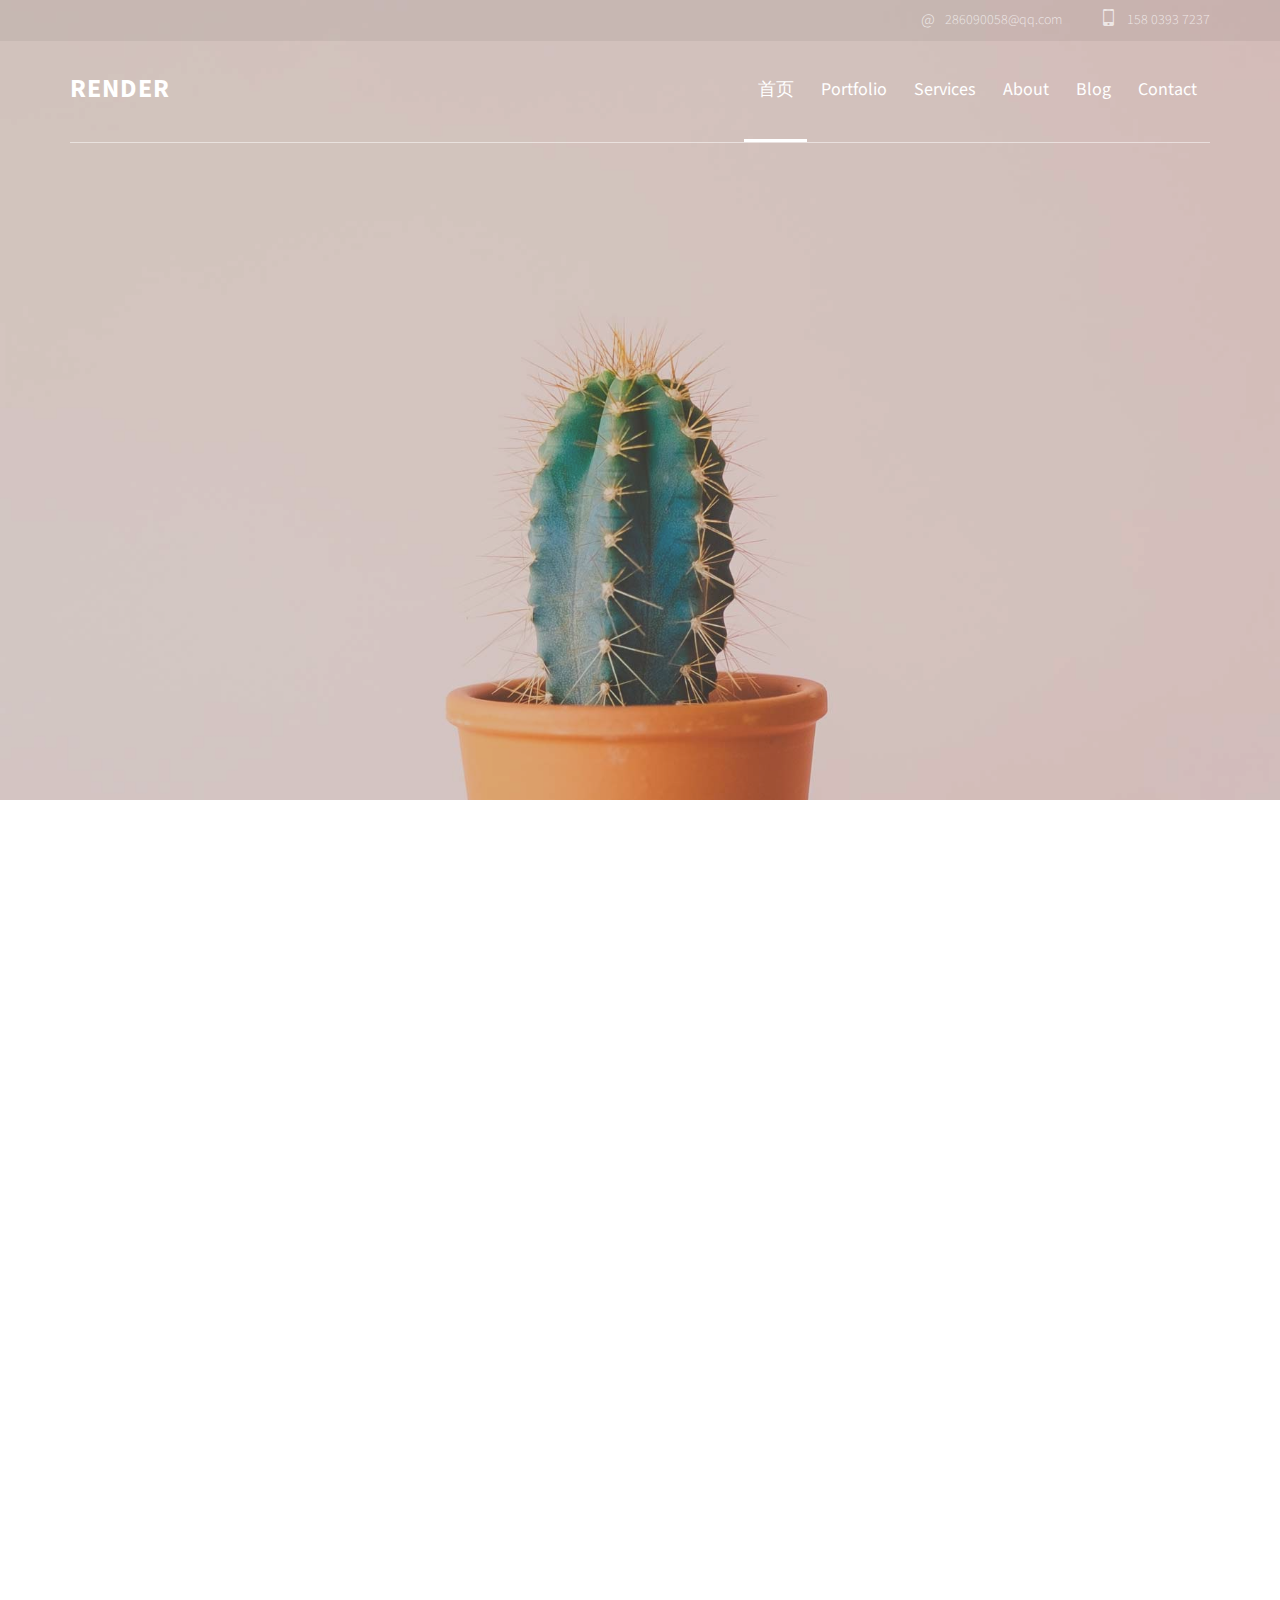
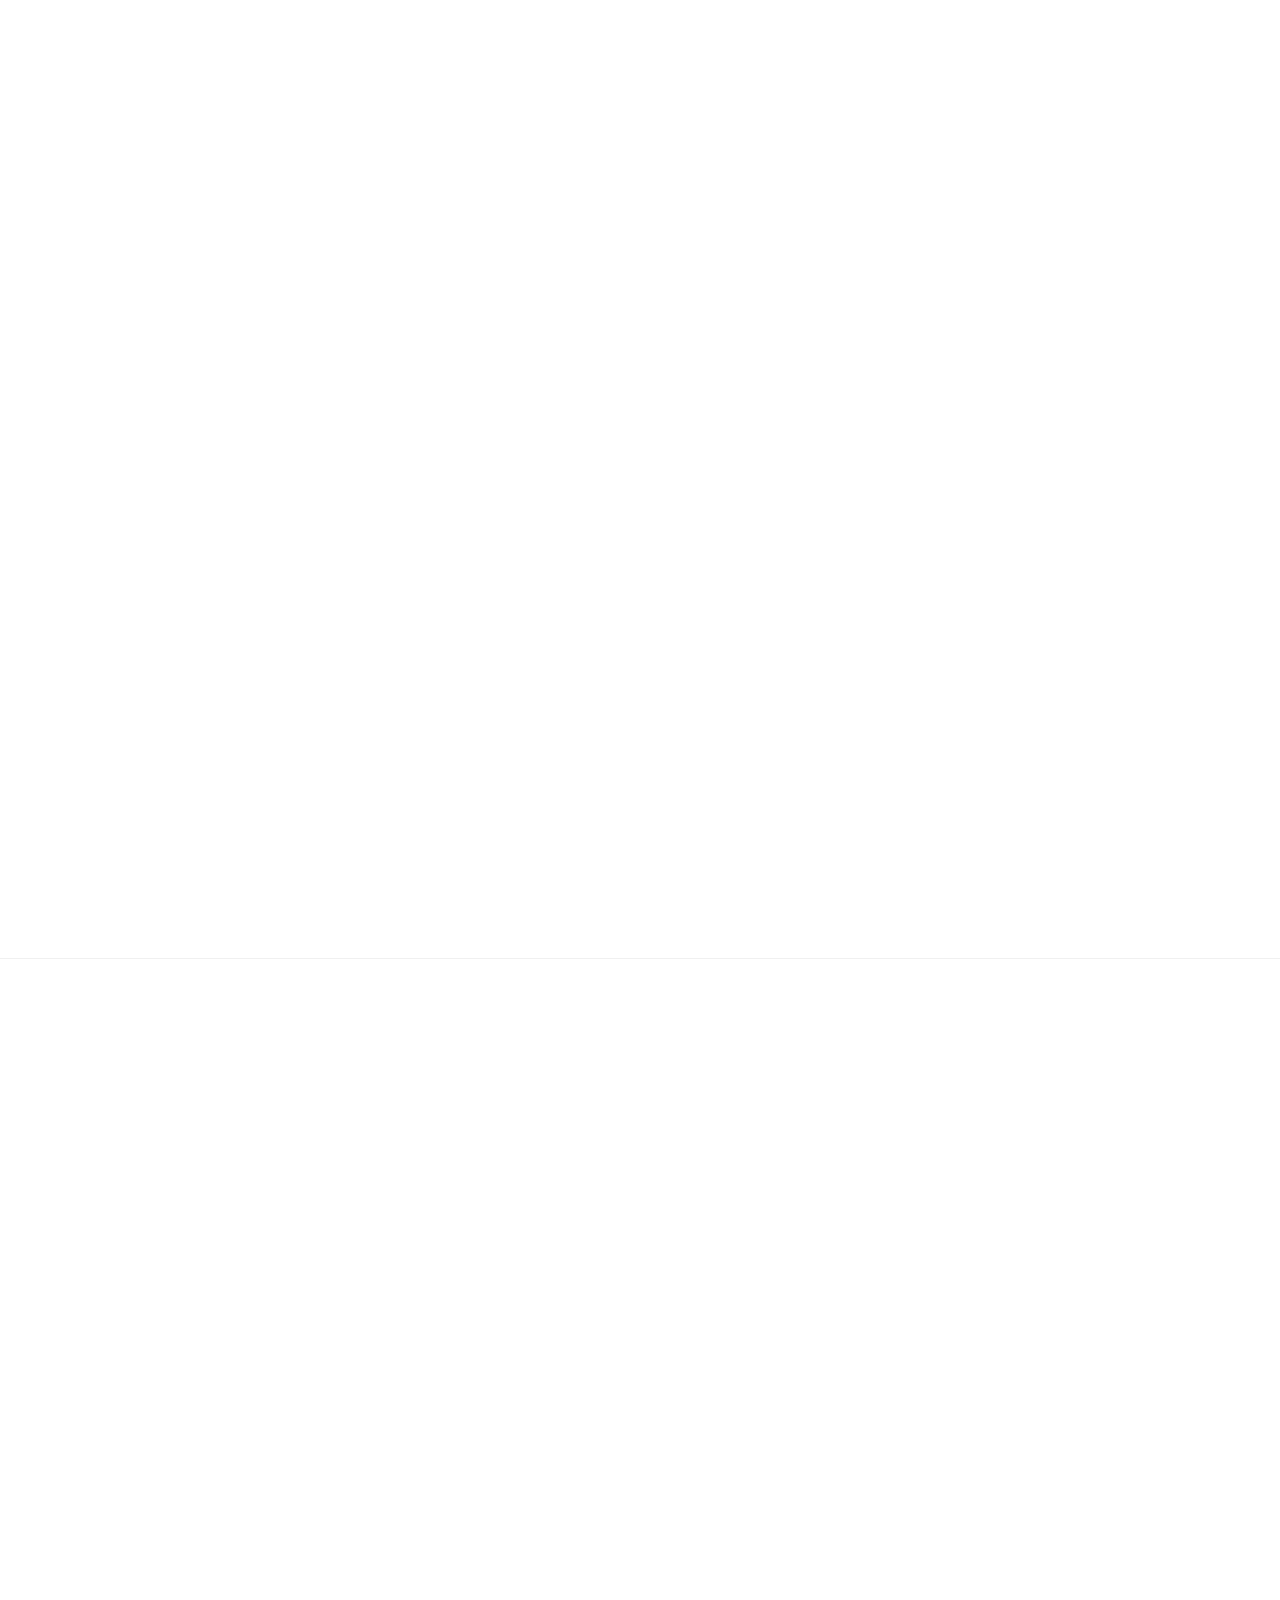
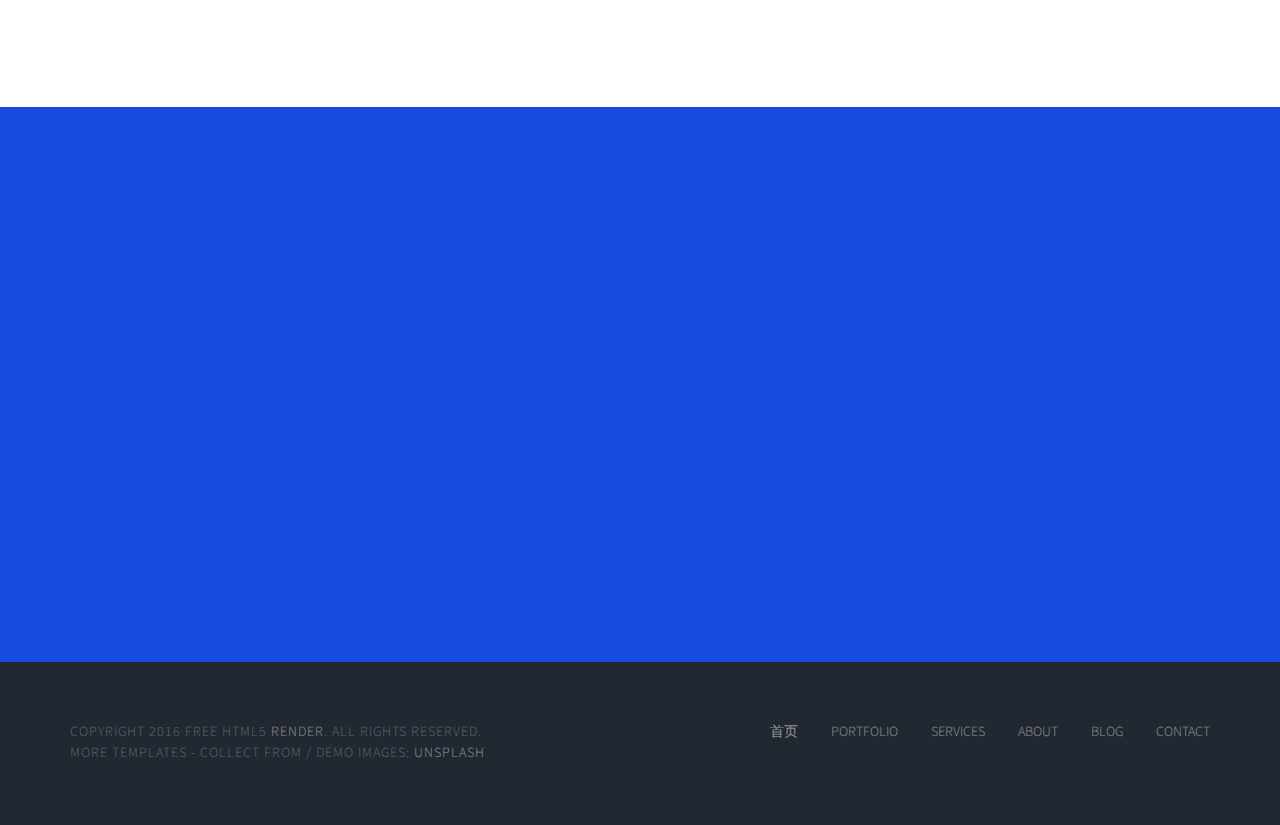
<file: index.html>
﻿<!DOCTYPE html>
<!--[if lt IE 7]>      <html class="no-js lt-ie9 lt-ie8 lt-ie7"> <![endif]-->
<!--[if IE 7]>         <html class="no-js lt-ie9 lt-ie8"> <![endif]-->
<!--[if IE 8]>         <html class="no-js lt-ie9"> <![endif]-->
<!--[if gt IE 8]><!--> <html class="no-js"> <!--<![endif]-->
	<head>
	<meta charset="utf-8">
	<meta http-equiv="X-UA-Compatible" content="IE=edge">
	<title>Render &mdash; 100% Free Fully Responsive HTML5 Template </title>
	<meta name="viewport" content="width=device-width, initial-scale=1">
	<meta name="description" content="Free HTML5 Template by FREEHTML5" />
	<meta name="keywords" content="free html5, free template, free bootstrap, html5, css3, mobile first, responsive" />
	

  

  	<!-- Facebook and Twitter integration -->
	<meta property="og:title" content=""/>
	<meta property="og:image" content=""/>
	<meta property="og:url" content=""/>
	<meta property="og:site_name" content=""/>
	<meta property="og:description" content=""/>
	<meta name="twitter:title" content="" />
	<meta name="twitter:image" content="" />
	<meta name="twitter:url" content="" />
	<meta name="twitter:card" content="" />

	<!-- Place favicon.ico and apple-touch-icon.png in the root directory -->
	<link rel="shortcut icon" href="favicon.ico">

	<link href='https://fonts.googleapis.com/css?family=Source+Sans+Pro:400,700,300' rel='stylesheet' type='text/css'>
	
	<!-- Animate.css -->
	<link rel="stylesheet" href="css/animate.css">
	<!-- Icomoon Icon Fonts-->
	<link rel="stylesheet" href="css/icomoon.css">
	<!-- Bootstrap  -->
	<link rel="stylesheet" href="css/bootstrap.css">
	<!-- Superfish -->
	<link rel="stylesheet" href="css/superfish.css">

	<link rel="stylesheet" href="css/style.css">


	<!-- Modernizr JS -->
	<script src="js/modernizr-2.6.2.min.js"></script>
	<!-- FOR IE9 below -->
	<!--[if lt IE 9]>
	<script src="js/respond.min.js"></script>
	<![endif]-->

	</head>
	<body>
		<div id="fh5co-wrapper">
		<div id="fh5co-page">
		<div id="fh5co-header">
			<div class="top">
				<div class="container">
					<span> <a href="#"><i>@</i> 286090058@qq.com</a></span>
					<span> <a href="tel://+15803937237"><i class="icon-mobile3"></i> 158 0393 7237</a></span>
				</div>
			</div>
			<!-- end:top -->
			<header id="fh5co-header-section">
				<div class="container">
					<div class="nav-header">
						<a href="#" class="js-fh5co-nav-toggle fh5co-nav-toggle"><i></i></a>
						<h1 id="fh5co-logo"><a href="index.html">Render</a></h1>
						<!-- START #fh5co-menu-wrap -->
					<nav id="fh5co-menu-wrap" role="navigation">
						<ul class="sf-menu" id="fh5co-primary-menu">
							<li class="active">
								<a href="index.html">首页</a>
							</li>
							<li>
								<a href="portfolio.html">Portfolio</a>
							</li>
							<li>
								<a href="services.html" class="fh5co-sub-ddown">Services</a>
								 <ul class="fh5co-sub-menu">
								 	<li><a href="left-sidebar.html">Web Development</a></li>
								 	<li><a href="right-sidebar.html">Branding &amp; Identity</a></li>
									<li>
										<a href="#" class="fh5co-sub-ddown">Free HTML5</a>
										<ul class="fh5co-sub-menu">
											<li><a href="#/preview/?item=build-free-html5-bootstrap-template" target="_blank">Build</a></li>
											<li><a href="#/preview/?item=work-free-html5-template-bootstrap" target="_blank">Work</a></li>
											<li><a href="#/preview/?item=light-free-html5-template-bootstrap" target="_blank">Light</a></li>
											<li><a href="#/preview/?item=relic-free-html5-template-using-bootstrap" target="_blank">Relic</a></li>
											<li><a href="#/preview/?item=display-free-html5-template-using-bootstrap" target="_blank">Display</a></li>
											<li><a href="#/preview/?item=sprint-free-html5-template-bootstrap" target="_blank">Sprint</a></li>
										</ul>
									</li>
									<li><a href="#">UI Animation</a></li>
									<li><a href="#">Copywriting</a></li>
									<li><a href="#">Photography</a></li> 
								</ul>
							</li>
							<li><a href="about.html">About</a></li>
							<li><a href="#">Blog</a></li>
							<li><a href="contact.html">Contact</a></li>
						</ul>
					</nav>
					</div>
				</div>
			</header>
			
		</div>
		

		<div class="fh5co-hero">
			<div class="fh5co-overlay"></div>
			<div class="fh5co-cover text-center" style="background-image: url(images/work-1.jpg);">
				<div class="desc animate-box">
					<h2>Cluttered-Free Template</h2>
					<span>Lovely Crafted by <a href="#" target="_blank" class="fh5co-site-name">FREEHTML5.co</a></span>
					<span><a class="btn btn-primary" href="#">Hire Us</a></span>
				</div>
			</div>

		</div>
		<!-- end:header-top -->
		<div id="fh5co-work-section">
			<div class="container">
				<div class="row">
					<div class="col-md-3 animate-box">
						<h3 class="heading-section">Selected Work</h3>
						<p>Far far away, behind the word mountains, far from the countries Vokalia and </p>
					</div>
					<div class="col-md-9">
						<div class="row">
							<div class="col-md-4 col-sm-4">
								<div class="fh5co-grid animate-box" style="background-image: url(images/work-2.jpg);">
									<a class="image-popup text-center" href="#">
										<div class="prod-title">
											<h3>Don’t Just Stand There</h3>
											<span>Illustration, Print</span>
										</div>
									</a>
								</div>
							</div>
							<div class="col-md-8 col-sm-8">
								<div class="fh5co-grid animate-box" style="background-image: url(images/work-3.jpg);">
									<a class="image-popup text-center" href="#">
										<div class="prod-title">
											<h3>Don’t Just Stand There</h3>
											<span>Illustration, Print</span>
										</div>
									</a>
								</div>
							</div>
							<div class="col-md-8 col-sm-8">
								<div class="fh5co-grid animate-box" style="background-image: url(images/work-4.jpg);">
									<a class="image-popup text-center" href="#">
										<div class="prod-title">
											<h3>Don’t Just Stand There</h3>
											<span>Illustration, Print</span>
										</div>
									</a>
								</div>
							</div>
							<div class="col-md-4 col-sm-4">
								<div class="fh5co-grid animate-box" style="background-image: url(images/work-5.jpg);">
									<a class="image-popup text-center" href="#">
										<div class="prod-title">
											<h3>Don’t Just Stand There</h3>
											<span>Illustration, Print</span>
										</div>
									</a>
								</div>
							</div>
						</div>
					</div>
				</div>
			</div>
		</div>
		<!-- fh5co-work-section -->
		<div id="fh5co-services-section" class="border-bottom">
			<div class="container">
				<div class="row">
					<div class="col-md-3 animate-box">
						<h3 class="heading-section">What We Do</h3>
						<p>Far far away, behind the word mountains, far from the countries Vokalia and </p>
					</div>
					<div class="col-md-9 col-sm-12">
						<div class="row">
							<div class="col-md-4 col-sm-4">
								<div class="services animate-box">
									<span><i class="icon-browser"></i></span>
									<h3>Web Development</h3>
									<p>Far far away, behind the word mountains, far from the countries Vokalia and Consonantia, there live the blind texts.</p>
								</div>
							</div>
							<div class="col-md-4 col-sm-4">
								<div class="services animate-box">
									<span><i class="icon-mobile"></i></span>
									<h3>Mobile Apps</h3>
									<p>Far far away, behind the word mountains, far from the countries Vokalia and Consonantia, there live the blind texts.</p>
								</div>
							</div>
							<div class="col-md-4 col-sm-4">
								<div class="services animate-box">
									<span><i class="icon-tools"></i></span>
									<h3>UX Design</h3>
									<p>Far far away, behind the word mountains, far from the countries Vokalia and Consonantia, there live the blind texts.</p>
								</div>
							</div>
							<div class="col-md-4 col-sm-4">
								<div class="services animate-box">
									<span><i class="icon-video"></i></span>
									<h3>Video Editing</h3>
									<p>Far far away, behind the word mountains, far from the countries Vokalia and Consonantia, there live the blind texts.</p>
								</div>
							</div>
							<div class="col-md-4 col-sm-4">
								<div class="services animate-box">
									<span><i class="icon-search"></i></span>
									<h3>SEO Ranking</h3>
									<p>Far far away, behind the word mountains, far from the countries Vokalia and Consonantia, there live the blind texts.</p>
								</div>
							</div>
							<div class="col-md-4 col-sm-4">
								<div class="services animate-box">
									<span><i class="icon-cloud"></i></span>
									<h3>Cloud Based Apps</h3>
									<p>Far far away, behind the word mountains, far from the countries Vokalia and Consonantia, there live the blind texts.</p>
								</div>
							</div>
						</div>
					</div>
				</div>
			</div>
		</div>
		<!-- fh5co-services-section -->
		<div id="fh5co-content-section">
			<div class="container">
				<div class="row">
					<div class="col-md-6 col-sm-6">
						<div class="fh5co-testimonial text-center animate-box">
							<h2>What Others Think</h2>
							<figure>
								<img src="images/user-1.jpg" alt="user">
							</figure>
							<blockquote>
								<p>“Creativity is just connecting things. When you ask creative people how they did something, they feel a little guilty because they didn’t really do it, they just saw something. It seemed obvious to them after a while.”</p>
							</blockquote>
							<span>Steve Jobs, Apple Inc.</span>
						</div>
					</div>
					<div class="col-md-6 col-sm-6">
						<div class="fh5co-about-us animate-box">
							<h2 class="text-center">About Us</h2>
							<img src="images/about-image.jpg" alt="About Us">
							<p>Far far away, behind the word mountains, far f`rom the countries Vokalia and Consonantia, there live the blind texts. Far far away, behind the word mountains, far from the countries Vokalia and Consonantia, there live the blind texts. <br><a href="#">Know More About Us</a></p>
						</div>
					</div>
				</div>
			</div>
		</div>
        <div class="copyrights">Collect from </div>
		<!-- fh5co-content-section -->
		<div id="fh5co-blog-section">
			<div class="container">
				<div class="row">
					<div class="col-lg-3 col-sm-12 animate-box">
						<h3 class="heading-section">Latest from Blog</h3>
						<p>Far far away, behind the word mountains, far from the countries Vokalia and </p>
					</div>
					<div class="col-lg-9 col-sm-12">
						<div class="row">
							<div class="col-lg-4 col-md-4">
								<div class="fh5co-blog animate-box" style="background-image: url(images/blog-1.jpg);">
									<a class="image-popup" href="#">
										<div class="prod-title">
											<span>Illustration</span>
											<h3>45 Minimal Worksspace Rooms for Web Savvys</h3>
											<p>Far far away, behind the word mountains, far from the countries Vokalia and Consonantia, there live the blind texts.</p>
										</div>
									</a> 
								</div>
							</div>
							<div class="col-lg-4 col-md-4">
								<div class="fh5co-blog animate-box" style="background-image: url(images/blog-2.jpg);">
									<a class="image-popup" href="#">
										<div class="prod-title">
											<span>Illustration</span>
											<h3>Don’t Just Stand There</h3>
											<p>Far far away, behind the word mountains, far from the countries Vokalia and Consonantia, there live the blind texts.</p>
										</div>
									</a> 
								</div>
							</div>
							<div class="col-lg-4 col-md-4">
								<div class="fh5co-blog animate-box" style="background-image: url(images/blog-3.jpg);">
									<a class="image-popup" href="#">
										<div class="prod-title">
											<span>Illustration</span>
											<h3>Don’t Just Stand There</h3>
											<p>Far far away, behind the word mountains, far from the countries Vokalia and Consonantia, there live the blind texts.</p>
										</div>
									</a>
								</div>
							</div>
						</div>
					</div>
				</div>
			</div>
		</div>
		<!-- fh5co-blog-section -->
		<footer>
			<div id="footer">
				<div class="container">
					<div class="row">
						<div class="col-md-6">
							<p>Copyright 2016 Free Html5 <a href="#">Render</a>. All Rights Reserved. <br>More Templates - Collect from / Demo Images: <a href="#">Unsplash</a></p>
						</div>
						<div class="col-md-6">
							<ul class="footer-menu">
								<li><a href="#">首页</a></li>
								<li><a href="#">Portfolio</a></li>
								<li><a href="#">Services</a></li>
								<li><a href="#">About</a></li>
								<li><a href="#">Blog</a></li>
								<li><a href="#">Contact</a></li>
							</ul>
						</div>
					</div>
				</div>
			</div>
		</footer>
	

	</div>
	<!-- END fh5co-page -->

	</div>
	<!-- END fh5co-wrapper -->

	<!-- jQuery -->


	<script src="js/jquery.min.js"></script>
	<!-- jQuery Easing -->
	<script src="js/jquery.easing.1.3.js"></script>
	<!-- Bootstrap -->
	<script src="js/bootstrap.min.js"></script>
	<!-- Waypoints -->
	<script src="js/jquery.waypoints.min.js"></script>
	<!-- Superfish -->
	<script src="js/hoverIntent.js"></script>
	<script src="js/superfish.js"></script>

	<!-- Main JS (Do not remove) -->
	<script src="js/main.js"></script>

	</body>
</html>
</file>
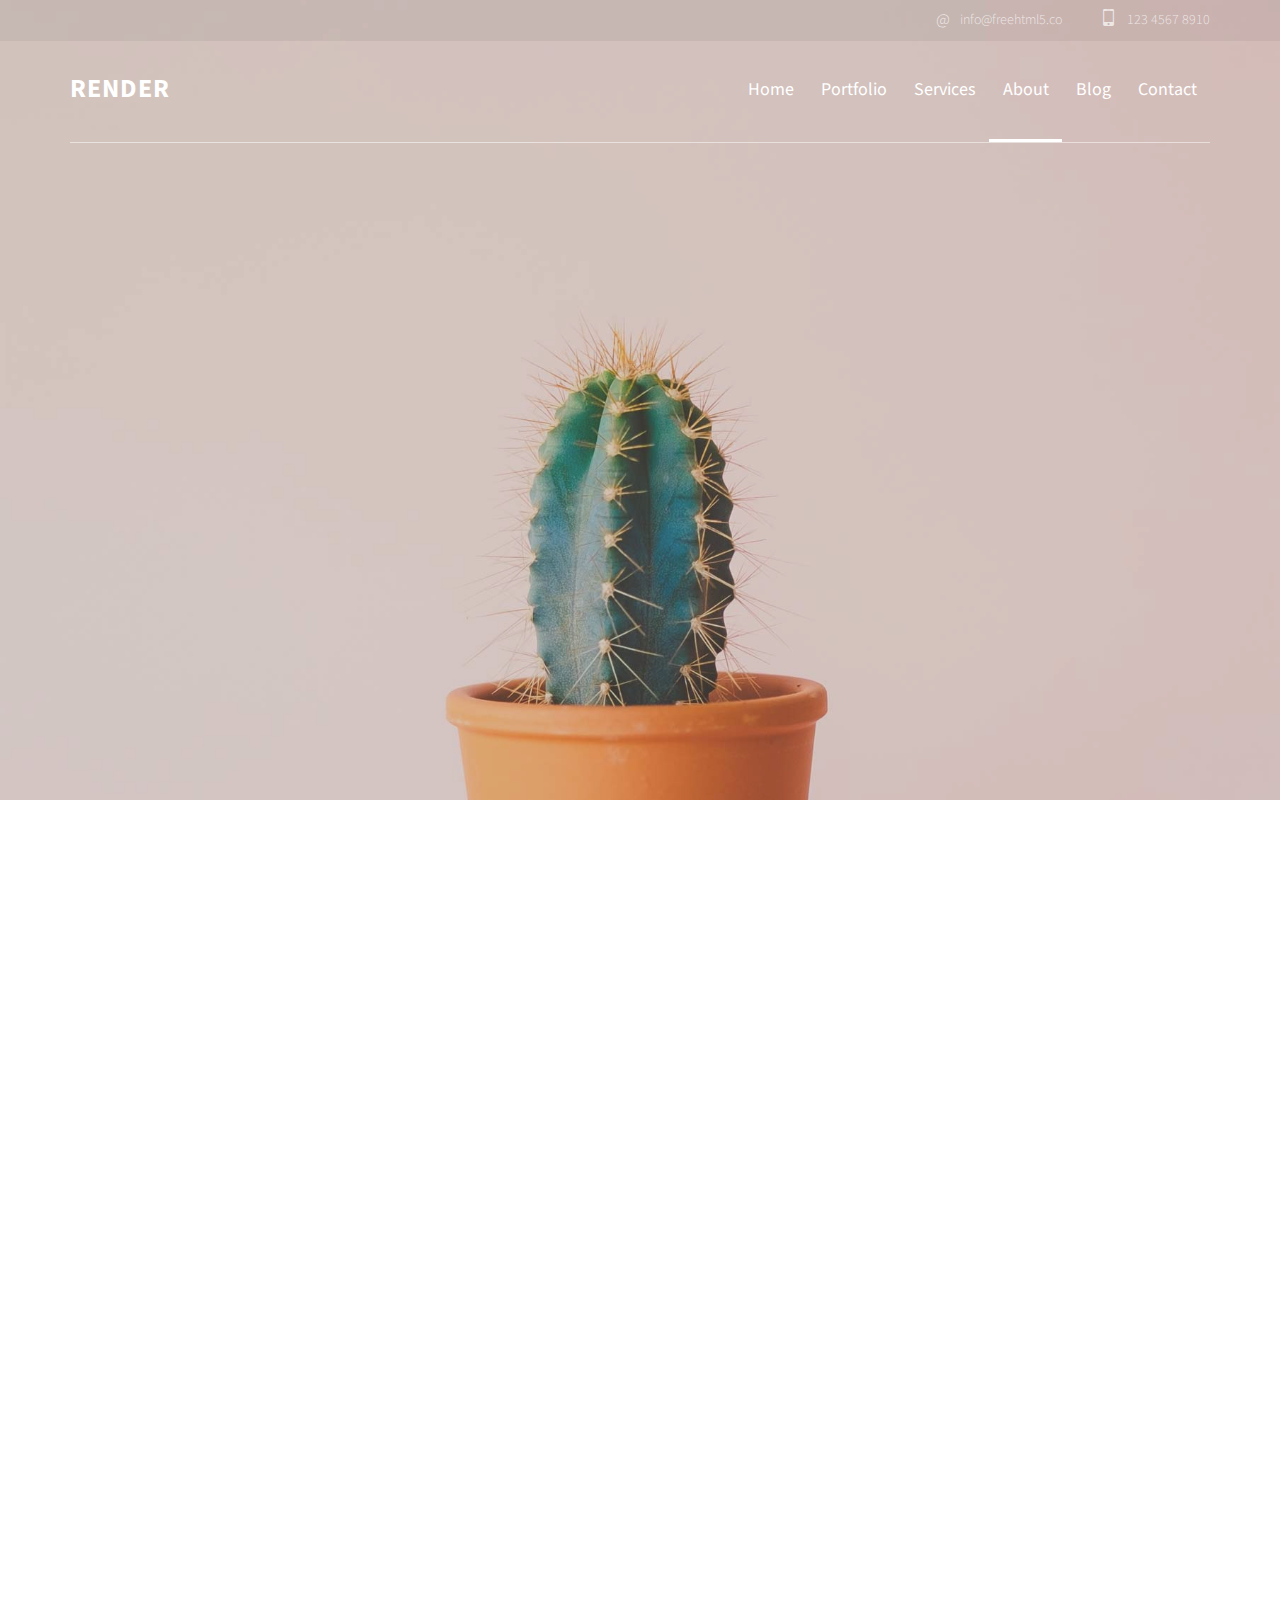
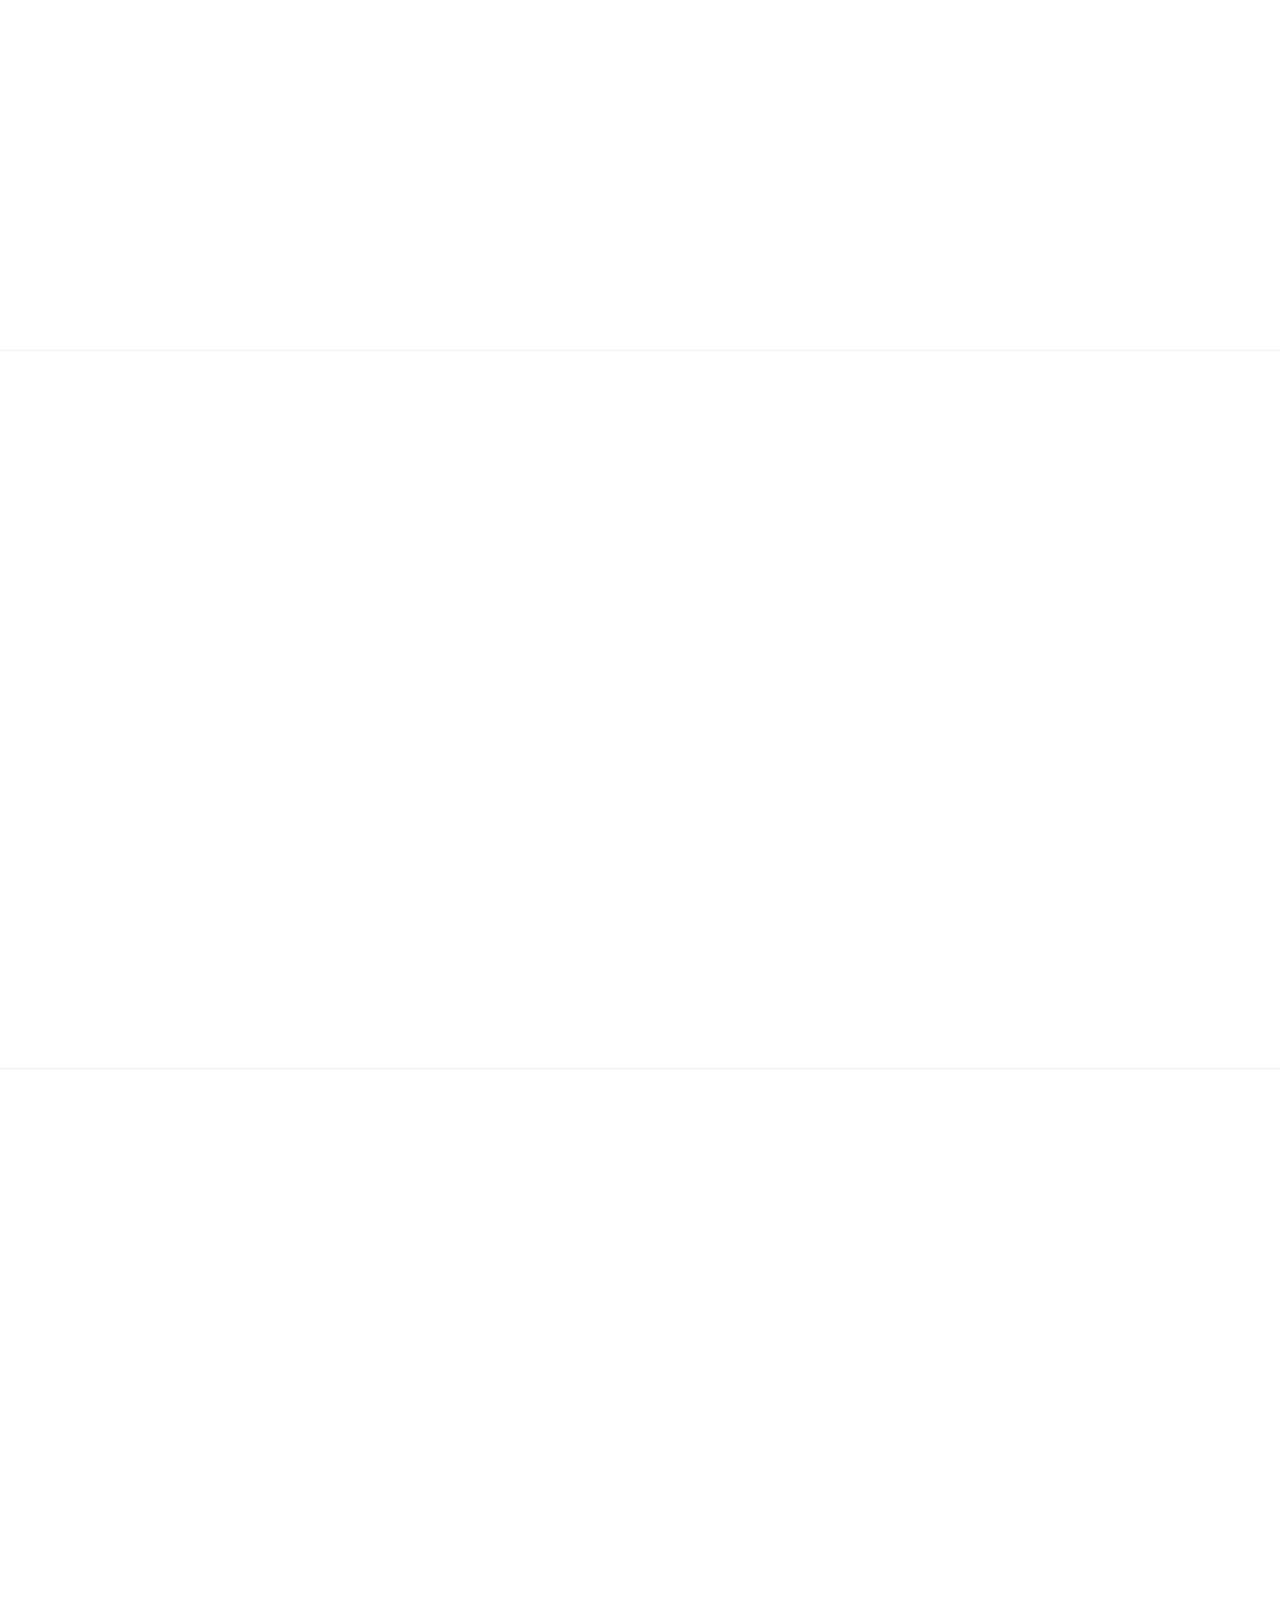
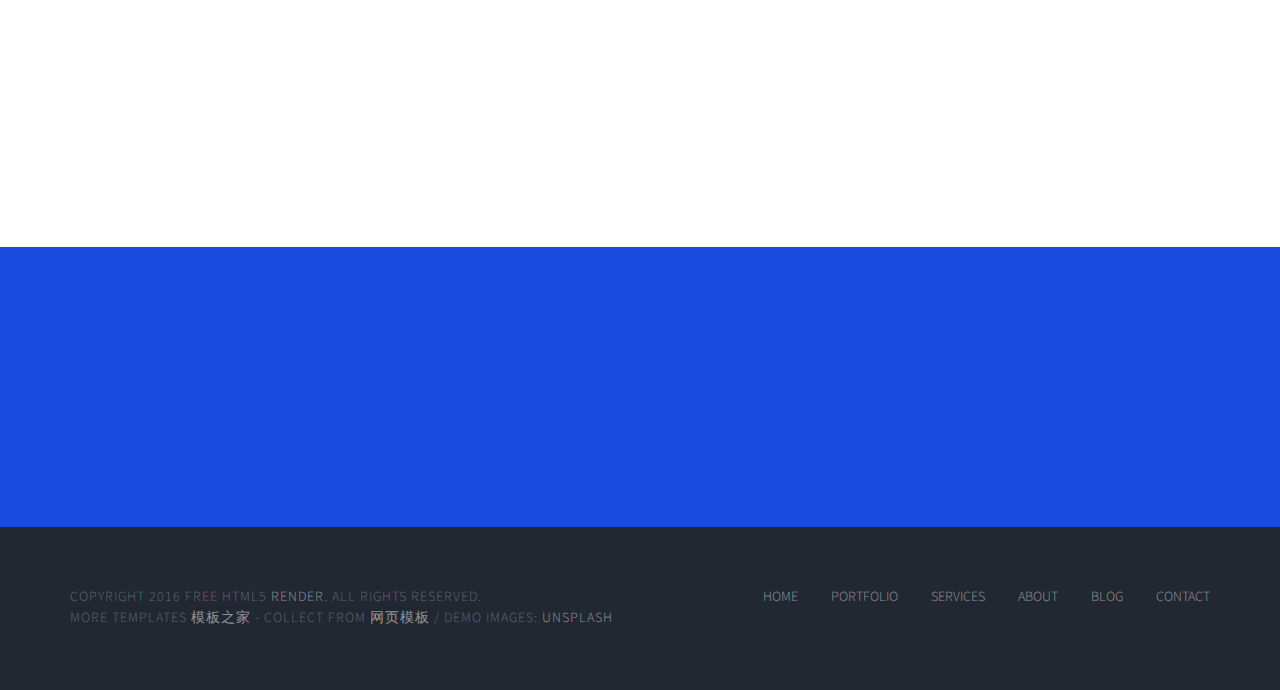
<file: about.html>
<!DOCTYPE html>
<!--[if lt IE 7]>      <html class="no-js lt-ie9 lt-ie8 lt-ie7"> <![endif]-->
<!--[if IE 7]>         <html class="no-js lt-ie9 lt-ie8"> <![endif]-->
<!--[if IE 8]>         <html class="no-js lt-ie9"> <![endif]-->
<!--[if gt IE 8]><!--> <html class="no-js"> <!--<![endif]-->
	<head>
	<meta charset="utf-8">
	<meta http-equiv="X-UA-Compatible" content="IE=edge">
	<title>Render &mdash; 100% Free Fully Responsive HTML5 Template </title>
	<meta name="viewport" content="width=device-width, initial-scale=1">
	<meta name="description" content="Free HTML5 Template by FREEHTML5" />
	<meta name="keywords" content="free html5, free template, free bootstrap, html5, css3, mobile first, responsive" />
	

  

  	<!-- Facebook and Twitter integration -->
	<meta property="og:title" content=""/>
	<meta property="og:image" content=""/>
	<meta property="og:url" content=""/>
	<meta property="og:site_name" content=""/>
	<meta property="og:description" content=""/>
	<meta name="twitter:title" content="" />
	<meta name="twitter:image" content="" />
	<meta name="twitter:url" content="" />
	<meta name="twitter:card" content="" />

	<!-- Place favicon.ico and apple-touch-icon.png in the root directory -->
	<link rel="shortcut icon" href="favicon.ico">

	<link href='https://fonts.googleapis.com/css?family=Source+Sans+Pro:400,700,300' rel='stylesheet' type='text/css'>
	
	<!-- Animate.css -->
	<link rel="stylesheet" href="css/animate.css">
	<!-- Icomoon Icon Fonts-->
	<link rel="stylesheet" href="css/icomoon.css">
	<!-- Bootstrap  -->
	<link rel="stylesheet" href="css/bootstrap.css">
	<!-- Superfish -->
	<link rel="stylesheet" href="css/superfish.css">

	<link rel="stylesheet" href="css/style.css">


	<!-- Modernizr JS -->
	<script src="js/modernizr-2.6.2.min.js"></script>
	<!-- FOR IE9 below -->
	<!--[if lt IE 9]>
	<script src="js/respond.min.js"></script>
	<![endif]-->

	</head>
	<body>
		<div id="fh5co-wrapper">
		<div id="fh5co-page">
		<div id="fh5co-header">
			<div class="top">
				<div class="container">
					<span> <a href="#"><i>@</i> info@freehtml5.co</a></span>
					<span> <a href="tel://+12345678910"><i class="icon-mobile3"></i> 123 4567 8910</a></span>
				</div>
			</div>
			<!-- end:top -->
			<header id="fh5co-header-section">
				<div class="container">
					<div class="nav-header">
						<a href="#" class="js-fh5co-nav-toggle fh5co-nav-toggle"><i></i></a>
						<h1 id="fh5co-logo"><a href="index.html">Render</a></h1>
						<!-- START #fh5co-menu-wrap -->
					<nav id="fh5co-menu-wrap" role="navigation">
						<ul class="sf-menu" id="fh5co-primary-menu">
							<li>
								<a href="index.html">Home</a>
							</li>
							<li>
								<a href="portfolio.html">Portfolio</a>
							</li>
							<li>
								<a href="services.html" class="fh5co-sub-ddown">Services</a>
								 <ul class="fh5co-sub-menu">
								 	<li><a href="left-sidebar.html">Web Development</a></li>
								 	<li><a href="right-sidebar.html">Branding &amp; Identity</a></li>
									<li>
										<a href="#" class="fh5co-sub-ddown">Free HTML5</a>
										<ul class="fh5co-sub-menu">
											<li><a href="#/preview/?item=build-free-html5-bootstrap-template" target="_blank">Build</a></li>
											<li><a href="#/preview/?item=work-free-html5-template-bootstrap" target="_blank">Work</a></li>
											<li><a href="#/preview/?item=light-free-html5-template-bootstrap" target="_blank">Light</a></li>
											<li><a href="#/preview/?item=relic-free-html5-template-using-bootstrap" target="_blank">Relic</a></li>
											<li><a href="#/preview/?item=display-free-html5-template-using-bootstrap" target="_blank">Display</a></li>
											<li><a href="#/preview/?item=sprint-free-html5-template-bootstrap" target="_blank">Sprint</a></li>
										</ul>
									</li>
									<li><a href="#">UI Animation</a></li>
									<li><a href="#">Copywriting</a></li>
									<li><a href="#">Photography</a></li> 
								</ul>
							</li>
							<li class="active"><a href="about.html">About</a></li>
							<li><a href="#">Blog</a></li>
							<li><a href="contact.html">Contact</a></li>
						</ul>
					</nav>
					</div>
				</div>
			</header>
			
		</div>
		
		
		<div class="fh5co-hero">
			<div class="fh5co-overlay"></div>
			<div class="fh5co-cover text-center" style="background-image: url(images/work-1.jpg);">
				<div class="desc animate-box">
					<h2>About Us</h2>
					<span>Lovely Crafted by <a href="#" target="_blank" class="fh5co-site-name">FREEHTML5.co</a></span>
				</div>
			</div>

		</div>
		<!-- END: header -->
		
		<div id="fh5co-about" class="border-bottom">
			<div class="container">
				<div class="row">
					<div class="col-md-12 animate-box">
						<figure>
							<img src="images/blog-1.jpg" alt="Free HTML5 Bootstrap Template by FREEHTML5.co" class="img-responsive">
						</figure>
					</div>
				</div>
				<div class="row">
					<div class="col-md-6 animate-box">
						<p>Far far away, behind the word mountains, far from the countries Vokalia and Consonantia, there live the blind texts. Far far away, behind the word mountains, far from the countries Vokalia and Consonantia, there live the blind texts. Far far away, behind the word mountains, far from the countries Vokalia and Consonantia, there live the blind texts. Far far away, behind the word mountains, far from the countries Vokalia and Consonantia, there live the blind texts. </p>
					</div>
					<div class="col-md-6 animate-box">
						<p>Far far away, behind the word mountains, far from the countries Vokalia and Consonantia, there live the blind texts. Far far away, behind the word mountains, far from the countries Vokalia and Consonantia, there live the blind texts. </p>
					</div>
				</div>
			</div>
		</div>

		<div id="fh5co-content-section"  class="border-bottom">
			<div class="container">
				<div class="row">
					<div class="col-md-6 col-sm-6">
						<div class="fh5co-testimonial text-center animate-box">
							<h2>What Others Think</h2>
							<figure>
								<img src="images/user-1.jpg" alt="user">
							</figure>
							<blockquote>
								<p>“Creativity is just connecting things. When you ask creative people how they did something, they feel a little guilty because they didn’t really do it, they just saw something. It seemed obvious to them after a while.”</p>
							</blockquote>
							<span>Steve Jobs, Apple Inc.</span>
						</div>
					</div>
					<div class="col-md-6 col-sm-6">
						<div class="fh5co-about-us animate-box">
							<h2 class="text-center">Our Building</h2>
							<img src="images/about-image.jpg" alt="About Us">
							<p>Far far away, behind the word mountains, far f`rom the countries Vokalia and Consonantia, there live the blind texts. Far far away, behind the word mountains, far from the countries Vokalia and Consonantia, there live the blind texts. </p>
						</div>
					</div>
				</div>
			</div>
		</div>

		<div id="fh5co-services">
			<div class="container">
				<div class="row">
					<div class="col-md-4 col-sm-4">
						<div class="services animate-box">
							<span><i class="icon-browser"></i></span>
							<h3>Web Development</h3>
							<p>Far far away, behind the word mountains, far from the countries Vokalia and Consonantia, there live the blind texts.</p>
						</div>
					</div>
					<div class="col-md-4 col-sm-4">
						<div class="services animate-box">
							<span><i class="icon-mobile"></i></span>
							<h3>Mobile Apps</h3>
							<p>Far far away, behind the word mountains, far from the countries Vokalia and Consonantia, there live the blind texts.</p>
						</div>
					</div>
					<div class="col-md-4 col-sm-4">
						<div class="services animate-box">
							<span><i class="icon-tools"></i></span>
							<h3>UX Design</h3>
							<p>Far far away, behind the word mountains, far from the countries Vokalia and Consonantia, there live the blind texts.</p>
						</div>
					</div>
					<div class="col-md-4 col-sm-4">
						<div class="services animate-box">
							<span><i class="icon-video"></i></span>
							<h3>Video Editing</h3>
							<p>Far far away, behind the word mountains, far from the countries Vokalia and Consonantia, there live the blind texts.</p>
						</div>
					</div>
					<div class="col-md-4 col-sm-4">
						<div class="services animate-box">
							<span><i class="icon-search"></i></span>
							<h3>SEO Ranking</h3>
							<p>Far far away, behind the word mountains, far from the countries Vokalia and Consonantia, there live the blind texts.</p>
						</div>
					</div>
					<div class="col-md-4 col-sm-4">
						<div class="services animate-box">
							<span><i class="icon-cloud"></i></span>
							<h3>Cloud Based Apps</h3>
							<p>Far far away, behind the word mountains, far from the countries Vokalia and Consonantia, there live the blind texts.</p>
						</div>
					</div>
				</div>
			</div>
		</div>
		
		<!-- fh5co-work-section -->
		<div id="fh5co-start-project-section">
			<div class="container">
				<div class="row">
					<div class="col-md-8 col-md-offset-2 text-center animate-box">
						<h2>Start a Project</h2>
						<a href="#" class="btn btn-primary">Get in Touch</a>
					</div>
				</div>
			</div>
		</div>
		<!-- START a project -->

		<footer>
			<div id="footer">
				<div class="container">
					<div class="row">
						<div class="col-md-6">
							<p>Copyright 2016 Free Html5 <a href="#">Render</a>. All Rights Reserved. <br>More Templates <a href="http://www.cssmoban.com/" target="_blank" title="模板之家">模板之家</a> - Collect from <a href="http://www.cssmoban.com/" title="网页模板" target="_blank">网页模板</a> / Demo Images: <a href="#">Unsplash</a></p>
						</div>
						<div class="col-md-6">
							<ul class="footer-menu">
								<li><a href="#">Home</a></li>
								<li><a href="#">Portfolio</a></li>
								<li><a href="#">Services</a></li>
								<li><a href="#">About</a></li>
								<li><a href="#">Blog</a></li>
								<li><a href="#">Contact</a></li>
							</ul>
						</div>
					</div>
				</div>
			</div>
		</footer>
	

	</div>
	<!-- END fh5co-page -->

	</div>
	<!-- END fh5co-wrapper -->

	<!-- jQuery -->


	<script src="js/jquery.min.js"></script>
	<!-- jQuery Easing -->
	<script src="js/jquery.easing.1.3.js"></script>
	<!-- Bootstrap -->
	<script src="js/bootstrap.min.js"></script>
	<!-- Waypoints -->
	<script src="js/jquery.waypoints.min.js"></script>
	<!-- Superfish -->
	<script src="js/hoverIntent.js"></script>
	<script src="js/superfish.js"></script>

	<!-- Main JS (Do not remove) -->
	<script src="js/main.js"></script>

	</body>
</html>
</file>
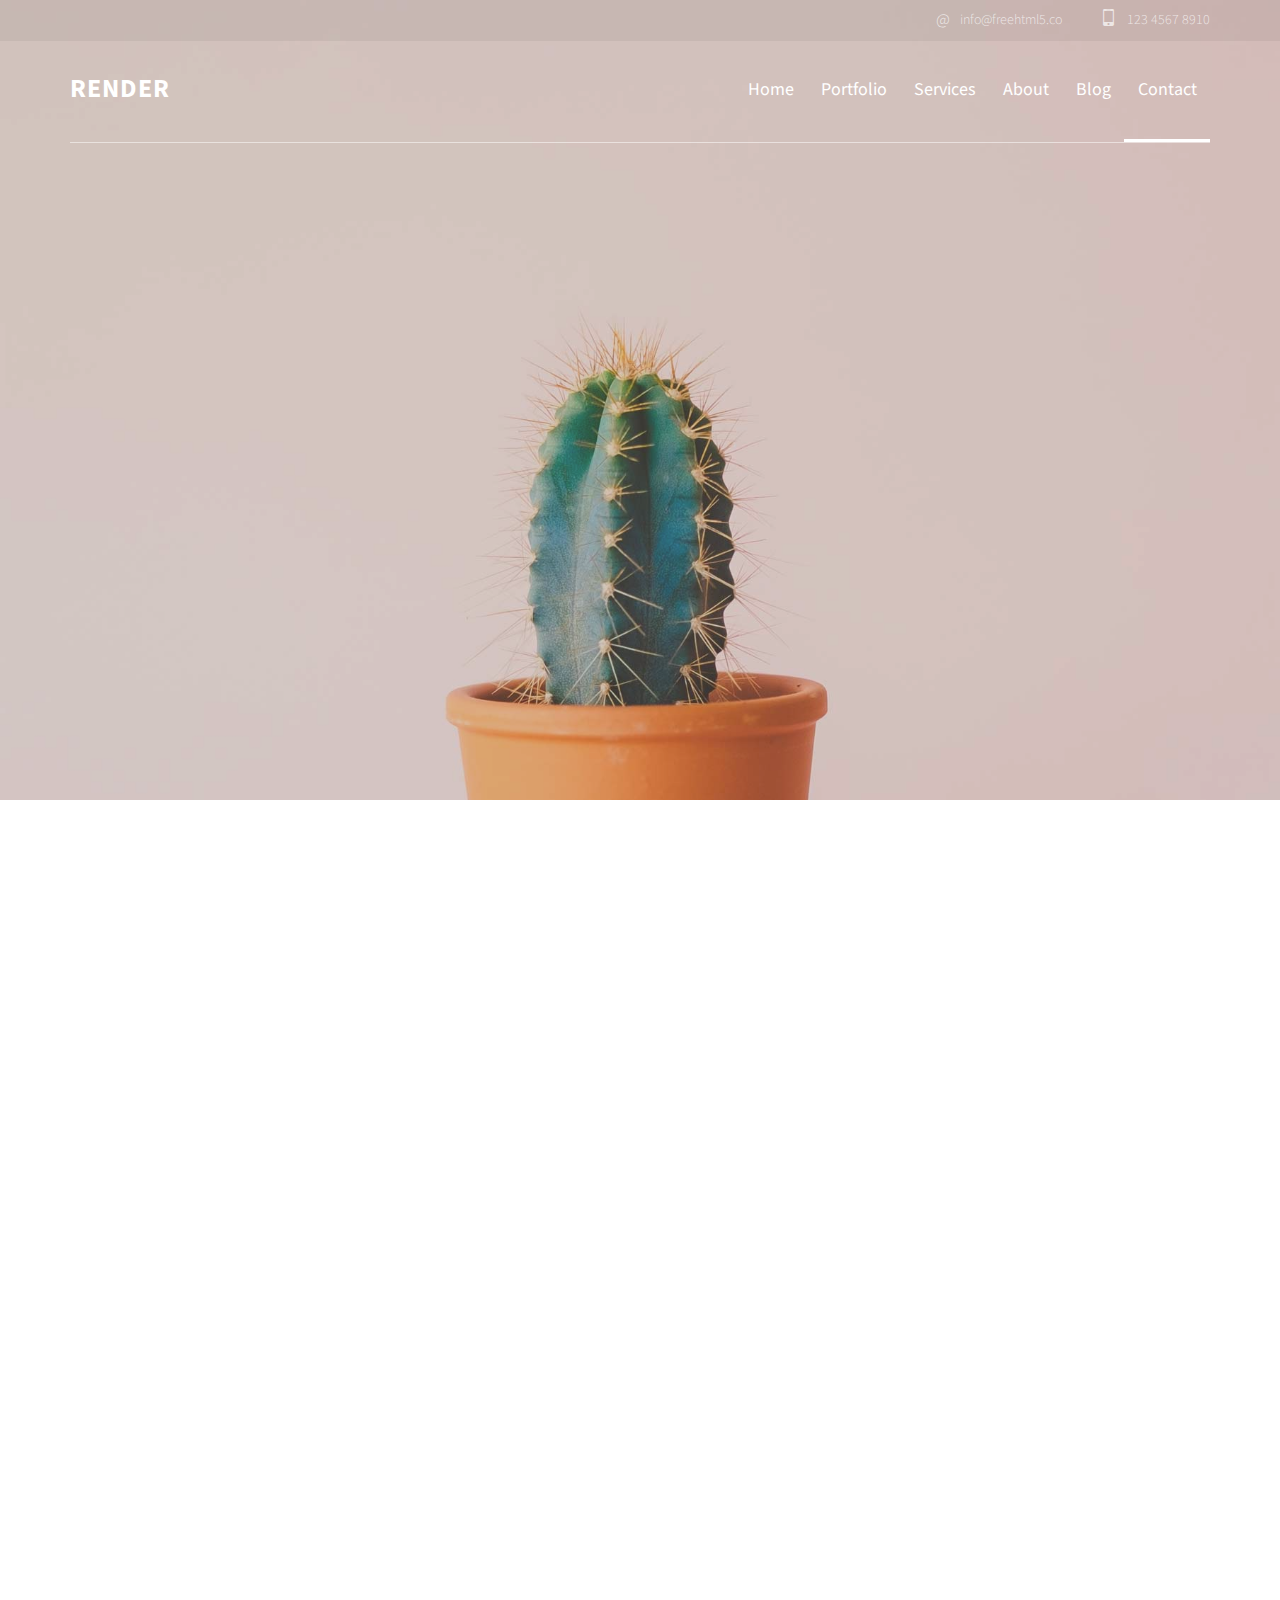
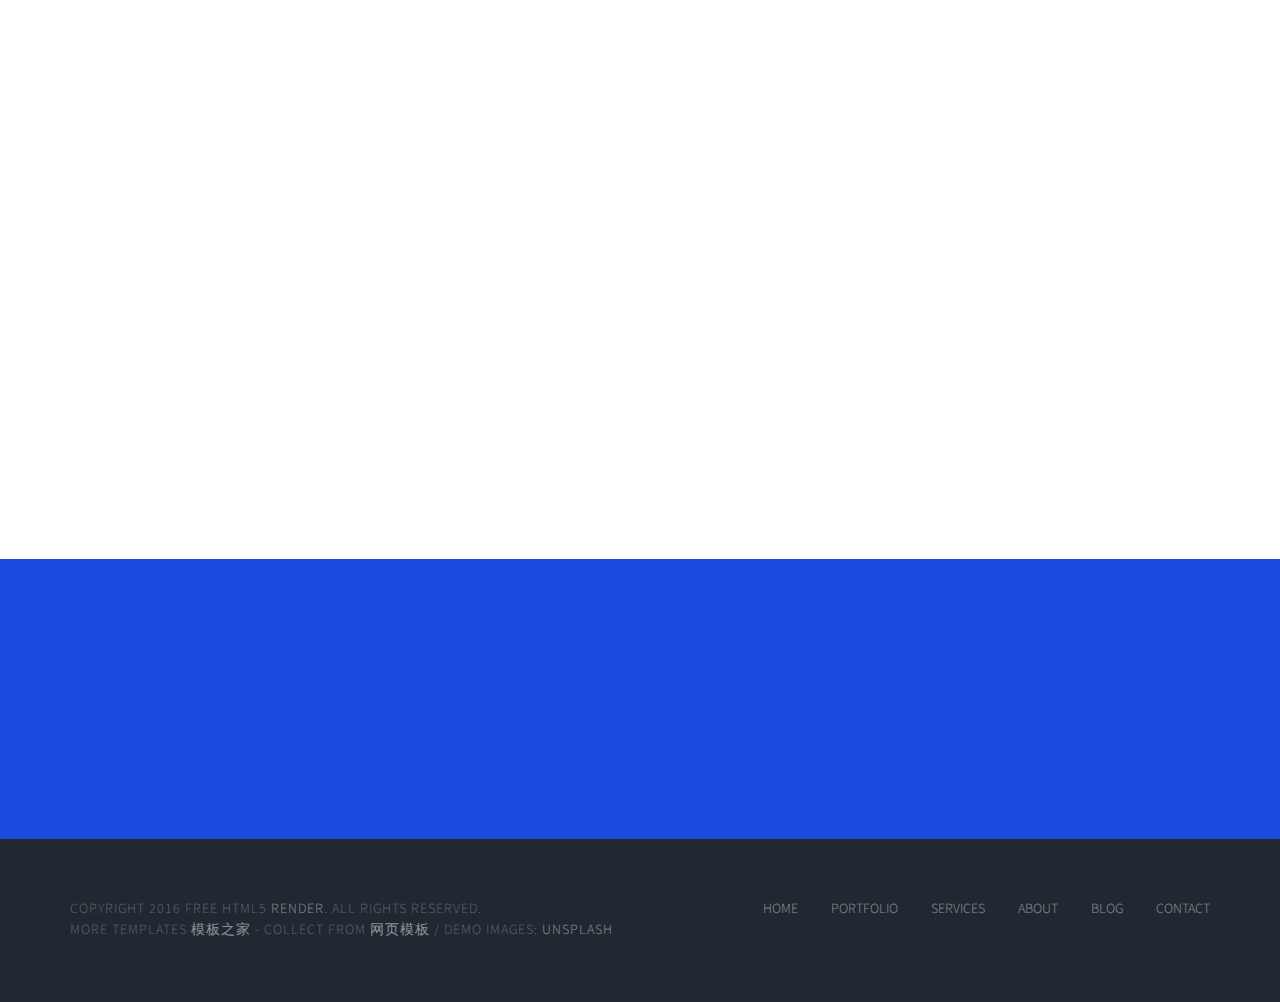
<file: contact.html>
<!DOCTYPE html>
<!--[if lt IE 7]>      <html class="no-js lt-ie9 lt-ie8 lt-ie7"> <![endif]-->
<!--[if IE 7]>         <html class="no-js lt-ie9 lt-ie8"> <![endif]-->
<!--[if IE 8]>         <html class="no-js lt-ie9"> <![endif]-->
<!--[if gt IE 8]><!--> <html class="no-js"> <!--<![endif]-->
	<head>
	<meta charset="utf-8">
	<meta http-equiv="X-UA-Compatible" content="IE=edge">
	<title>Render &mdash; 100% Free Fully Responsive HTML5 Template </title>
	<meta name="viewport" content="width=device-width, initial-scale=1">
	<meta name="description" content="Free HTML5 Template by FREEHTML5" />
	<meta name="keywords" content="free html5, free template, free bootstrap, html5, css3, mobile first, responsive" />
	

  

  	<!-- Facebook and Twitter integration -->
	<meta property="og:title" content=""/>
	<meta property="og:image" content=""/>
	<meta property="og:url" content=""/>
	<meta property="og:site_name" content=""/>
	<meta property="og:description" content=""/>
	<meta name="twitter:title" content="" />
	<meta name="twitter:image" content="" />
	<meta name="twitter:url" content="" />
	<meta name="twitter:card" content="" />

	<!-- Place favicon.ico and apple-touch-icon.png in the root directory -->
	<link rel="shortcut icon" href="favicon.ico">

	<link href='https://fonts.googleapis.com/css?family=Source+Sans+Pro:400,700,300' rel='stylesheet' type='text/css'>
	
	<!-- Animate.css -->
	<link rel="stylesheet" href="css/animate.css">
	<!-- Icomoon Icon Fonts-->
	<link rel="stylesheet" href="css/icomoon.css">
	<!-- Bootstrap  -->
	<link rel="stylesheet" href="css/bootstrap.css">
	<!-- Superfish -->
	<link rel="stylesheet" href="css/superfish.css">

	<link rel="stylesheet" href="css/style.css">


	<!-- Modernizr JS -->
	<script src="js/modernizr-2.6.2.min.js"></script>
	<!-- FOR IE9 below -->
	<!--[if lt IE 9]>
	<script src="js/respond.min.js"></script>
	<![endif]-->

	</head>
	<body>
		<div id="fh5co-wrapper">
		<div id="fh5co-page">
		<div id="fh5co-header">
			<div class="top">
				<div class="container">
					<span> <a href="#"><i>@</i> info@freehtml5.co</a></span>
					<span> <a href="tel://+12345678910"><i class="icon-mobile3"></i> 123 4567 8910</a></span>
				</div>
			</div>
			<!-- end:top -->
			<header id="fh5co-header-section">
				<div class="container">
					<div class="nav-header">
						<a href="#" class="js-fh5co-nav-toggle fh5co-nav-toggle"><i></i></a>
						<h1 id="fh5co-logo"><a href="index.html">Render</a></h1>
						<!-- START #fh5co-menu-wrap -->
					<nav id="fh5co-menu-wrap" role="navigation">
						<ul class="sf-menu" id="fh5co-primary-menu">
							<li>
								<a href="index.html">Home</a>
							</li>
							<li>
								<a href="portfolio.html">Portfolio</a>
							</li>
							<li>
								<a href="services.html" class="fh5co-sub-ddown">Services</a>
								 <ul class="fh5co-sub-menu">
								 	<li><a href="left-sidebar.html">Web Development</a></li>
								 	<li><a href="right-sidebar.html">Branding &amp; Identity</a></li>
									<li>
										<a href="#" class="fh5co-sub-ddown">Free HTML5</a>
										<ul class="fh5co-sub-menu">
											<li><a href="#/preview/?item=build-free-html5-bootstrap-template" target="_blank">Build</a></li>
											<li><a href="#/preview/?item=work-free-html5-template-bootstrap" target="_blank">Work</a></li>
											<li><a href="#/preview/?item=light-free-html5-template-bootstrap" target="_blank">Light</a></li>
											<li><a href="#/preview/?item=relic-free-html5-template-using-bootstrap" target="_blank">Relic</a></li>
											<li><a href="#/preview/?item=display-free-html5-template-using-bootstrap" target="_blank">Display</a></li>
											<li><a href="#/preview/?item=sprint-free-html5-template-bootstrap" target="_blank">Sprint</a></li>
										</ul>
									</li>
									<li><a href="#">UI Animation</a></li>
									<li><a href="#">Copywriting</a></li>
									<li><a href="#">Photography</a></li> 
								</ul>
							</li>
							<li><a href="about.html">About</a></li>
							<li><a href="#">Blog</a></li>
							<li class="active"><a href="contact.html">Contact</a></li>
						</ul>
					</nav>
					</div>
				</div>
			</header>
			
		</div>
		
		
		<div class="fh5co-hero">
			<div class="fh5co-overlay"></div>
			<div class="fh5co-cover text-center" style="background-image: url(images/work-1.jpg);">
				<div class="desc animate-box">
					<h2>Contact Us</h2>
					<span>Lovely Crafted by <a href="#" target="_blank" class="fh5co-site-name">FREEHTML5.co</a></span>
				</div>
			</div>

		</div>
		<!-- END: header -->

		<div id="fh5co-contact" class="animate-box">

			<div class="container">
				<form action="#">
					<div class="row">
						<div class="col-md-6">
							<div class="form-group">
								<input type="text" class="form-control" placeholder="Name">
							</div>
						</div>
						<div class="col-md-6">
							<div class="form-group">
								<input type="text" class="form-control" placeholder="Email">
							</div>
						</div>
						<div class="col-md-12">
							<div class="form-group">
								<textarea name="" class="form-control" id="" cols="30" rows="7" placeholder="Message"></textarea>
							</div>
						</div>
						<div class="col-md-12">
							<div class="form-group">
								<input type="submit" value="Send Message" class="btn btn-primary">
							</div>
						</div>
					</div>
				</form>
			</div>
		</div>
		
		
		<div id="fh5co-services">
			<div class="container">
				<div class="row">
							<div class="col-md-4 col-sm-4">
								<div class="services animate-box">
									<span><i class="icon-browser"></i></span>
									<h3>Web Development</h3>
									<p>Far far away, behind the word mountains, far from the countries Vokalia and Consonantia, there live the blind texts.</p>
								</div>
							</div>
							<div class="col-md-4 col-sm-4">
								<div class="services animate-box">
									<span><i class="icon-mobile"></i></span>
									<h3>Mobile Apps</h3>
									<p>Far far away, behind the word mountains, far from the countries Vokalia and Consonantia, there live the blind texts.</p>
								</div>
							</div>
							<div class="col-md-4 col-sm-4">
								<div class="services animate-box">
									<span><i class="icon-tools"></i></span>
									<h3>UX Design</h3>
									<p>Far far away, behind the word mountains, far from the countries Vokalia and Consonantia, there live the blind texts.</p>
								</div>
							</div>
							<div class="col-md-4 col-sm-4">
								<div class="services animate-box">
									<span><i class="icon-video"></i></span>
									<h3>Video Editing</h3>
									<p>Far far away, behind the word mountains, far from the countries Vokalia and Consonantia, there live the blind texts.</p>
								</div>
							</div>
							<div class="col-md-4 col-sm-4">
								<div class="services animate-box">
									<span><i class="icon-search"></i></span>
									<h3>SEO Ranking</h3>
									<p>Far far away, behind the word mountains, far from the countries Vokalia and Consonantia, there live the blind texts.</p>
								</div>
							</div>
							<div class="col-md-4 col-sm-4">
								<div class="services animate-box">
									<span><i class="icon-cloud"></i></span>
									<h3>Cloud Based Apps</h3>
									<p>Far far away, behind the word mountains, far from the countries Vokalia and Consonantia, there live the blind texts.</p>
								</div>
							</div>
						</div>
			</div>
		</div>
		
		<!-- fh5co-work-section -->
		<div id="fh5co-start-project-section">
			<div class="container">
				<div class="row">
					<div class="col-md-8 col-md-offset-2 text-center animate-box">
						<h2>Start a Project</h2>
						<a href="#" class="btn btn-primary">Get in Touch</a>
					</div>
				</div>
			</div>
		</div>
		<!-- START a project -->

		<footer>
			<div id="footer">
				<div class="container">
					<div class="row">
						<div class="col-md-6">
							<p>Copyright 2016 Free Html5 <a href="#">Render</a>. All Rights Reserved. <br>More Templates <a href="http://www.cssmoban.com/" target="_blank" title="模板之家">模板之家</a> - Collect from <a href="http://www.cssmoban.com/" title="网页模板" target="_blank">网页模板</a> / Demo Images: <a href="#">Unsplash</a></p>
						</div>
						<div class="col-md-6">
							<ul class="footer-menu">
								<li><a href="#">Home</a></li>
								<li><a href="#">Portfolio</a></li>
								<li><a href="#">Services</a></li>
								<li><a href="#">About</a></li>
								<li><a href="#">Blog</a></li>
								<li><a href="#">Contact</a></li>
							</ul>
						</div>
					</div>
				</div>
			</div>
		</footer>
	

	</div>
	<!-- END fh5co-page -->

	</div>
	<!-- END fh5co-wrapper -->

	<!-- jQuery -->


	<script src="js/jquery.min.js"></script>
	<!-- jQuery Easing -->
	<script src="js/jquery.easing.1.3.js"></script>
	<!-- Bootstrap -->
	<script src="js/bootstrap.min.js"></script>
	<!-- Waypoints -->
	<script src="js/jquery.waypoints.min.js"></script>
	<!-- Superfish -->
	<script src="js/hoverIntent.js"></script>
	<script src="js/superfish.js"></script>

	<!-- Main JS (Do not remove) -->
	<script src="js/main.js"></script>

	</body>
</html>
</file>
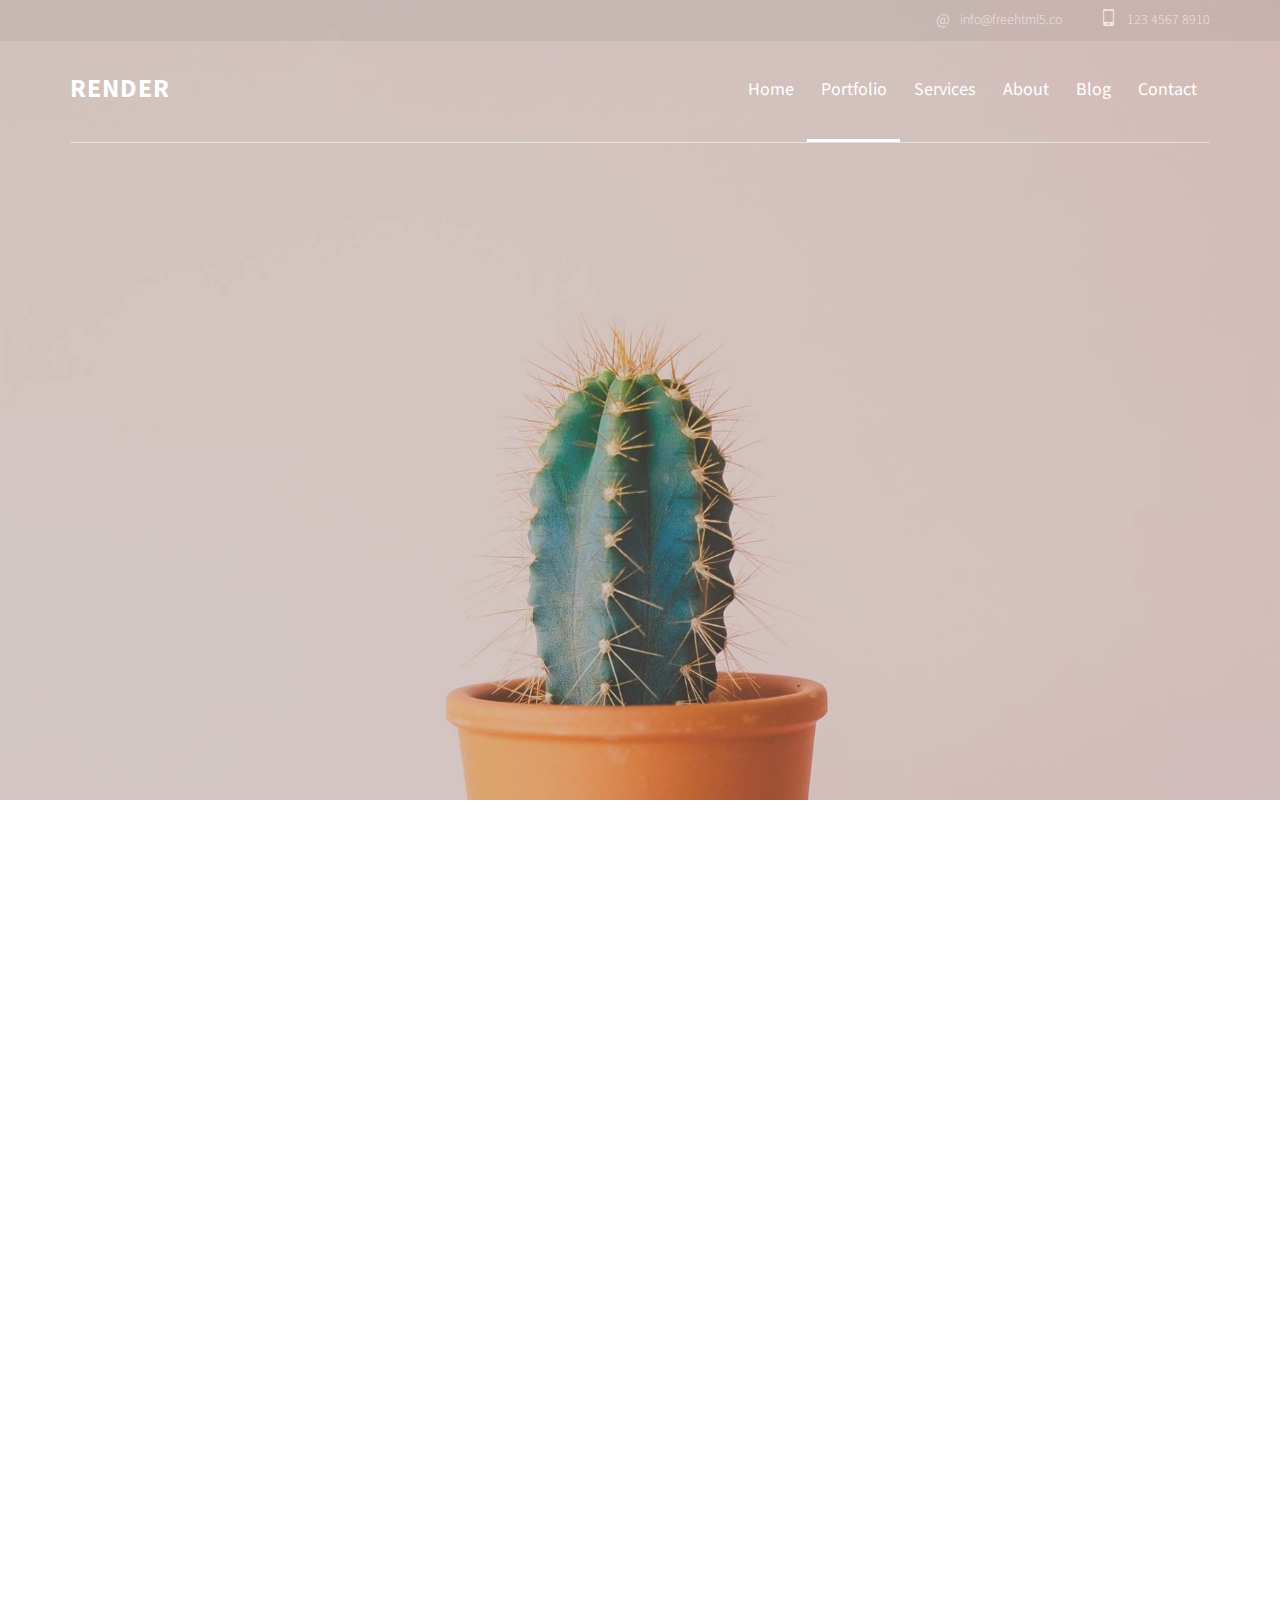
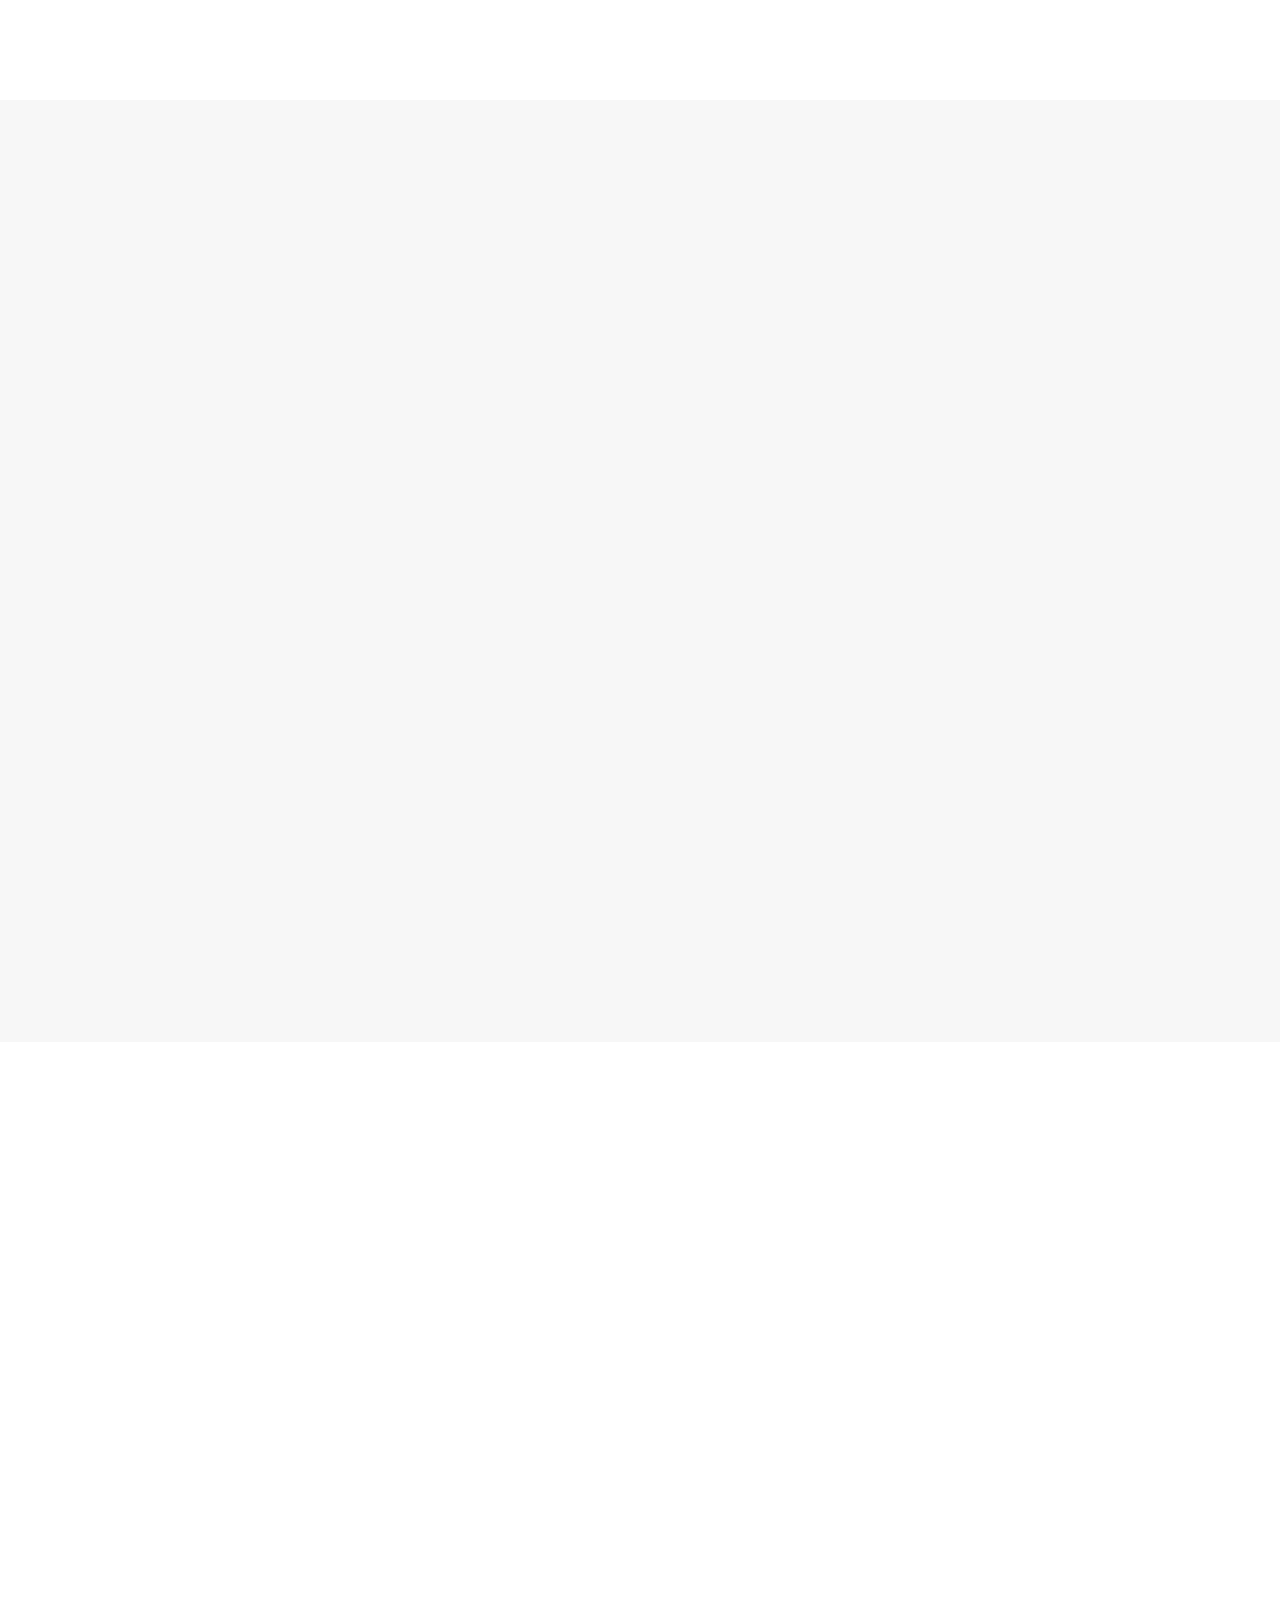
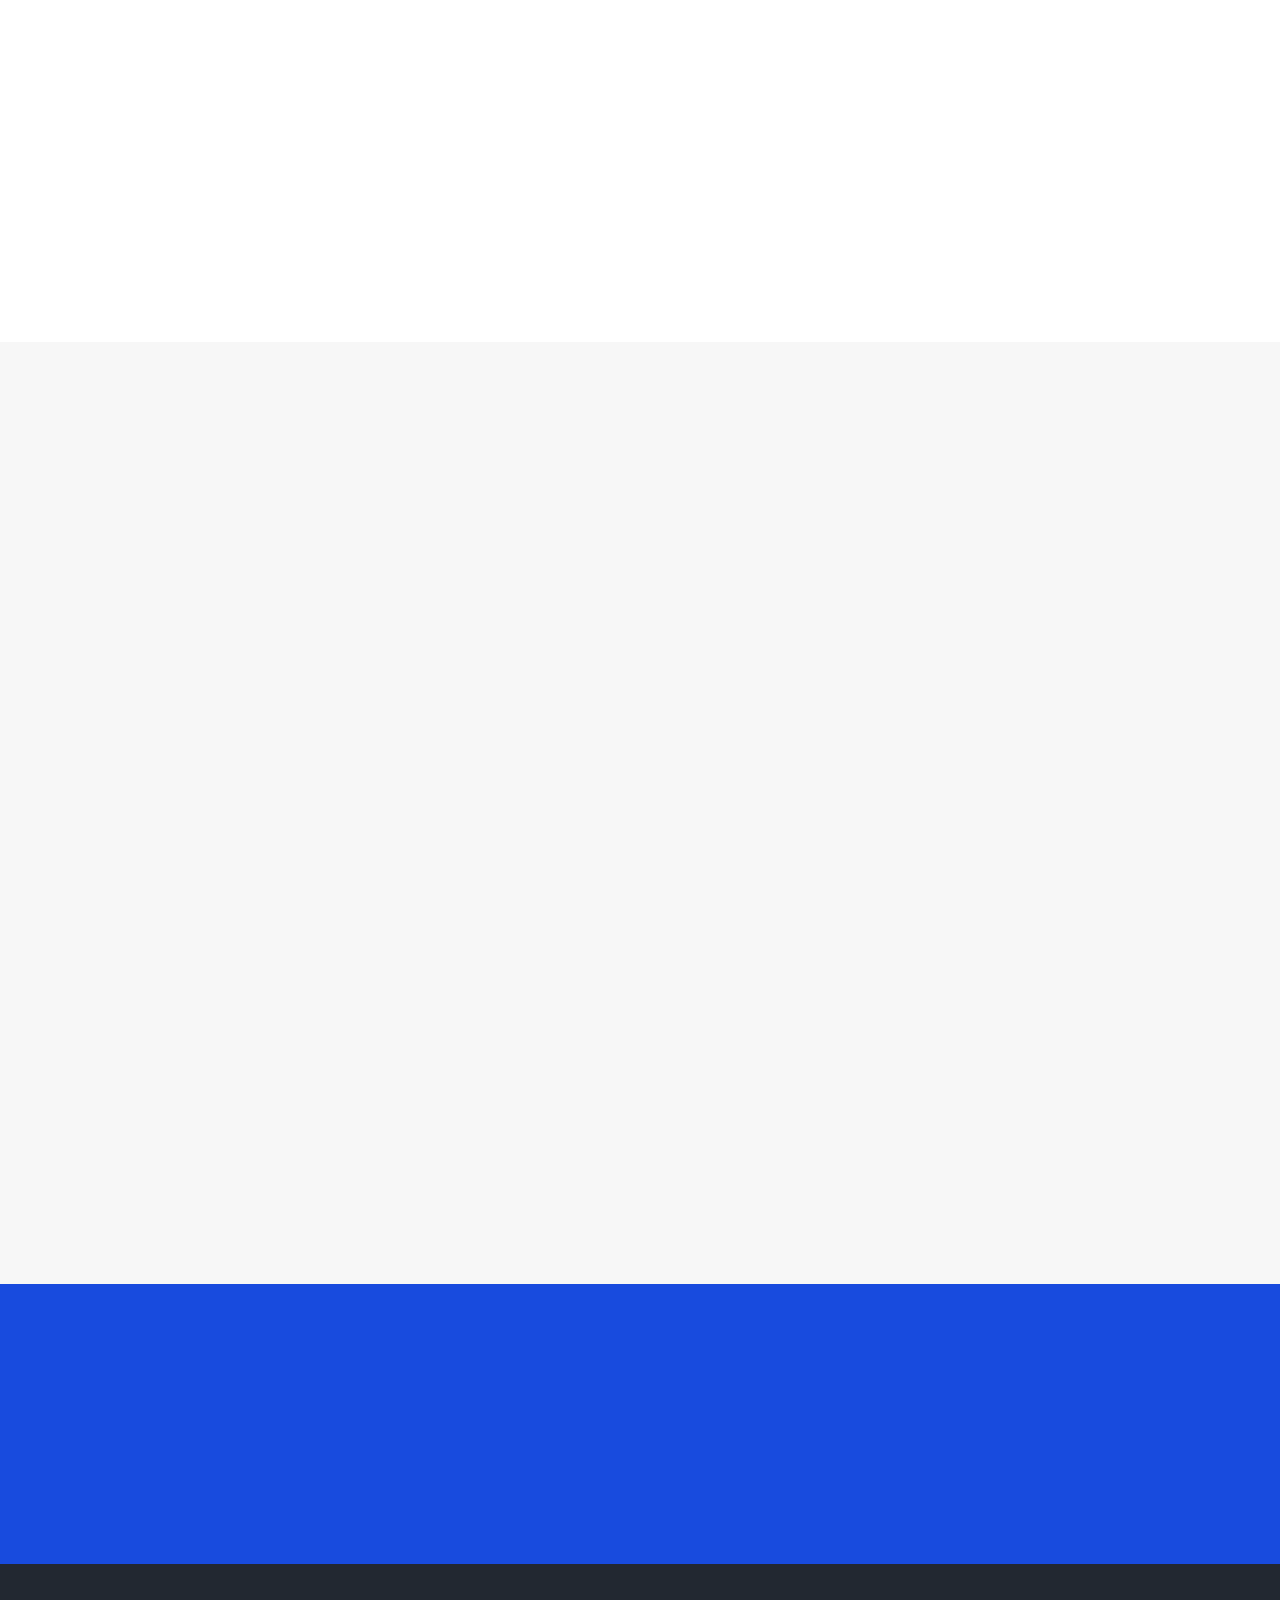
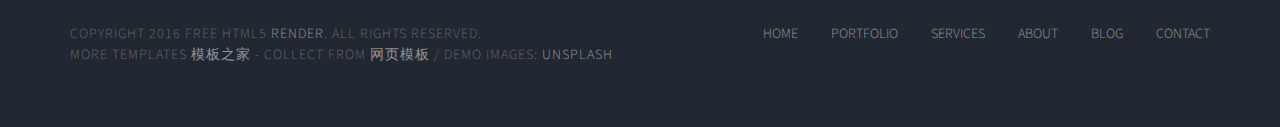
<file: portfolio.html>
<!DOCTYPE html>
<!--[if lt IE 7]>      <html class="no-js lt-ie9 lt-ie8 lt-ie7"> <![endif]-->
<!--[if IE 7]>         <html class="no-js lt-ie9 lt-ie8"> <![endif]-->
<!--[if IE 8]>         <html class="no-js lt-ie9"> <![endif]-->
<!--[if gt IE 8]><!--> <html class="no-js"> <!--<![endif]-->
	<head>
	<meta charset="utf-8">
	<meta http-equiv="X-UA-Compatible" content="IE=edge">
	<title>Render &mdash; 100% Free Fully Responsive HTML5 Template </title>
	<meta name="viewport" content="width=device-width, initial-scale=1">
	<meta name="description" content="Free HTML5 Template by FREEHTML5" />
	<meta name="keywords" content="free html5, free template, free bootstrap, html5, css3, mobile first, responsive" />
	

  

  	<!-- Facebook and Twitter integration -->
	<meta property="og:title" content=""/>
	<meta property="og:image" content=""/>
	<meta property="og:url" content=""/>
	<meta property="og:site_name" content=""/>
	<meta property="og:description" content=""/>
	<meta name="twitter:title" content="" />
	<meta name="twitter:image" content="" />
	<meta name="twitter:url" content="" />
	<meta name="twitter:card" content="" />

	<!-- Place favicon.ico and apple-touch-icon.png in the root directory -->
	<link rel="shortcut icon" href="favicon.ico">

	<link href='https://fonts.googleapis.com/css?family=Source+Sans+Pro:400,700,300' rel='stylesheet' type='text/css'>
	
	<!-- Animate.css -->
	<link rel="stylesheet" href="css/animate.css">
	<!-- Icomoon Icon Fonts-->
	<link rel="stylesheet" href="css/icomoon.css">
	<!-- Bootstrap  -->
	<link rel="stylesheet" href="css/bootstrap.css">
	<!-- Superfish -->
	<link rel="stylesheet" href="css/superfish.css">

	<link rel="stylesheet" href="css/style.css">


	<!-- Modernizr JS -->
	<script src="js/modernizr-2.6.2.min.js"></script>
	<!-- FOR IE9 below -->
	<!--[if lt IE 9]>
	<script src="js/respond.min.js"></script>
	<![endif]-->

	</head>
	<body>
		<div id="fh5co-wrapper">
		<div id="fh5co-page">
		<div id="fh5co-header">
			<div class="top">
				<div class="container">
					<span> <a href="#"><i>@</i> info@freehtml5.co</a></span>
					<span> <a href="tel://+12345678910"><i class="icon-mobile3"></i> 123 4567 8910</a></span>
				</div>
			</div>
			<!-- end:top -->
			<header id="fh5co-header-section">
				<div class="container">
					<div class="nav-header">
						<a href="#" class="js-fh5co-nav-toggle fh5co-nav-toggle"><i></i></a>
						<h1 id="fh5co-logo"><a href="index.html">Render</a></h1>
						<!-- START #fh5co-menu-wrap -->
					<nav id="fh5co-menu-wrap" role="navigation">
						<ul class="sf-menu" id="fh5co-primary-menu">
							<li>
								<a href="index.html">Home</a>
							</li>
							<li class="active">
								<a href="portfolio.html">Portfolio</a>
							</li>
							<li>
								<a href="services.html" class="fh5co-sub-ddown">Services</a>
								 <ul class="fh5co-sub-menu">
								 	<li><a href="left-sidebar.html">Web Development</a></li>
								 	<li><a href="right-sidebar.html">Branding &amp; Identity</a></li>
									<li>
										<a href="#" class="fh5co-sub-ddown">Free HTML5</a>
										<ul class="fh5co-sub-menu">
											<li><a href="#/preview/?item=build-free-html5-bootstrap-template" target="_blank">Build</a></li>
											<li><a href="#/preview/?item=work-free-html5-template-bootstrap" target="_blank">Work</a></li>
											<li><a href="#/preview/?item=light-free-html5-template-bootstrap" target="_blank">Light</a></li>
											<li><a href="#/preview/?item=relic-free-html5-template-using-bootstrap" target="_blank">Relic</a></li>
											<li><a href="#/preview/?item=display-free-html5-template-using-bootstrap" target="_blank">Display</a></li>
											<li><a href="#/preview/?item=sprint-free-html5-template-bootstrap" target="_blank">Sprint</a></li>
										</ul>
									</li>
									<li><a href="#">UI Animation</a></li>
									<li><a href="#">Copywriting</a></li>
									<li><a href="#">Photography</a></li> 
								</ul>
							</li>
							<li><a href="about.html">About</a></li>
							<li><a href="#">Blog</a></li>
							<li><a href="contact.html">Contact</a></li>
						</ul>
					</nav>
					</div>
				</div>
			</header>
			
		</div>
		
		
		<div class="fh5co-hero">
			<div class="fh5co-overlay"></div>
			<div class="fh5co-cover text-center" style="background-image: url(images/work-1.jpg);">
				<div class="desc animate-box">
					<h2>Portfolio</h2>
					<span>Lovely Crafted by <a href="#" target="_blank" class="fh5co-site-name">FREEHTML5.co</a></span>
					<span><a class="btn btn-primary" href="#">Hire Us</a></span>
				</div>
			</div>

		</div>
		<!-- END: header -->
		<div id="fh5co-work">
			<div class="work-wrap">
				<div class="container">
					<div class="fh5co-project-inner row">
						<div class="fh5co-imgs col-md-8 animate-box">
							<div class="img-holder-1 animate-box">
								<img src="images/work_1_large.jpg" alt="Free HTML5 Bootstrap Template">
							</div>
							<div class="img-holder-2 animate-box">
								<img src="images/work_1_small.jpg" alt="Free HTML5 Bootstrap Template">
							</div>
						</div>
						<div class="fh5co-text col-md-4 animate-box">
							<span>Web Design, IdentiTy, Responsive</span>
							<h2>Guide Landing Page</h2>
							<p>Far far away, behind the word mountains, far from the countries Vokalia and Consonantia, there live the blind texts.</p>
							<p><a href="work_1.html" class="btn btn-primary">View Project</a></p>
						</div>
					</div>
				</div>
			</div>
			<div class="work-wrap work-wrap-bg">
				<div class="container">
					<div class="fh5co-project-inner row">
						<div class="fh5co-imgs col-md-8 col-md-push-4 animate-box">
							<div class="img-holder-1 animate-box">
								<img src="images/work_2_large.jpg" alt="Free HTML5 Bootstrap Template">
							</div>
							<div class="img-holder-2 animate-box">
								<img src="images/work_2_small.jpg" alt="Free HTML5 Bootstrap Template">
							</div>
						</div>
						<div class="fh5co-text col-md-4 col-md-pull-8 animate-box">
							<span>Web Design, IdentiTy, Responsive</span>
							<h2>Sprint for Portfolio</h2>
							<p>Far far away, behind the word mountains, far from the countries Vokalia and Consonantia, there live the blind texts.</p>
							<p><a href="work_1.html" class="btn btn-primary">View Project</a></p>
						</div>
					</div>
				</div>
			</div>
			<div class="work-wrap">
				<div class="container">
					<div class="fh5co-project-inner row">
						<div class="fh5co-imgs col-md-8 animate-box">
							<div class="img-holder-1 animate-box">
								<img src="images/work_3_large.jpg" alt="Free HTML5 Bootstrap Template">
							</div>
							<div class="img-holder-2 animate-box">
								<img src="images/work_3_small.jpg" alt="Free HTML5 Bootstrap Template">
							</div>
						</div>
						<div class="fh5co-text col-md-4 animate-box">
							<span>Web Design, IdentiTy, Responsive</span>
							<h2>Display for Business Website</h2>
							<p>Far far away, behind the word mountains, far from the countries Vokalia and Consonantia, there live the blind texts.</p>
							<p><a href="work_1.html" class="btn btn-primary">View Project</a></p>
						</div>
					</div>
				</div>
			</div>
			<div class="work-wrap work-wrap-bg">
				<div class="container">
					<div class="fh5co-project-inner row">
						<div class="fh5co-imgs col-md-8 col-md-push-4 animate-box">
							<div class="img-holder-1 animate-box">
								<img src="images/work_4_large.jpg" alt="Free HTML5 Bootstrap Template">
							</div>
							<div class="img-holder-2 animate-box">
								<img src="images/work_4_small.jpg" alt="Free HTML5 Bootstrap Template">
							</div>
						</div>
						<div class="fh5co-text col-md-4 col-md-pull-8 animate-box">
							<span>Web Design, IdentiTy, Responsive</span>
							<h2>Slant for Creatives</h2>
							<p>Far far away, behind the word mountains, far from the countries Vokalia and Consonantia, there live the blind texts.</p>
							<p><a href="work_1.html" class="btn btn-primary">View Project</a></p>
						</div>
					</div>
				</div>
			</div>
		</div>
		<!-- fh5co-work-section -->
		<div id="fh5co-start-project-section">
			<div class="container">
				<div class="row">
					<div class="col-md-8 col-md-offset-2 text-center animate-box">
						<h2>Start a Project</h2>
						<a href="#" class="btn btn-primary">Get in Touch</a>
					</div>
				</div>
			</div>
		</div>
		<!-- START a project -->

		<footer>
			<div id="footer">
				<div class="container">
					<div class="row">
						<div class="col-md-6">
							<p>Copyright 2016 Free Html5 <a href="#">Render</a>. All Rights Reserved. <br>More Templates <a href="http://www.cssmoban.com/" target="_blank" title="模板之家">模板之家</a> - Collect from <a href="http://www.cssmoban.com/" title="网页模板" target="_blank">网页模板</a> / Demo Images: <a href="#">Unsplash</a></p>
						</div>
						<div class="col-md-6">
							<ul class="footer-menu">
								<li><a href="#">Home</a></li>
								<li><a href="#">Portfolio</a></li>
								<li><a href="#">Services</a></li>
								<li><a href="#">About</a></li>
								<li><a href="#">Blog</a></li>
								<li><a href="#">Contact</a></li>
							</ul>
						</div>
					</div>
				</div>
			</div>
		</footer>
	

	</div>
	<!-- END fh5co-page -->

	</div>
	<!-- END fh5co-wrapper -->

	<!-- jQuery -->


	<script src="js/jquery.min.js"></script>
	<!-- jQuery Easing -->
	<script src="js/jquery.easing.1.3.js"></script>
	<!-- Bootstrap -->
	<script src="js/bootstrap.min.js"></script>
	<!-- Waypoints -->
	<script src="js/jquery.waypoints.min.js"></script>
	<!-- Superfish -->
	<script src="js/hoverIntent.js"></script>
	<script src="js/superfish.js"></script>

	<!-- Main JS (Do not remove) -->
	<script src="js/main.js"></script>

	</body>
</html>
</file>
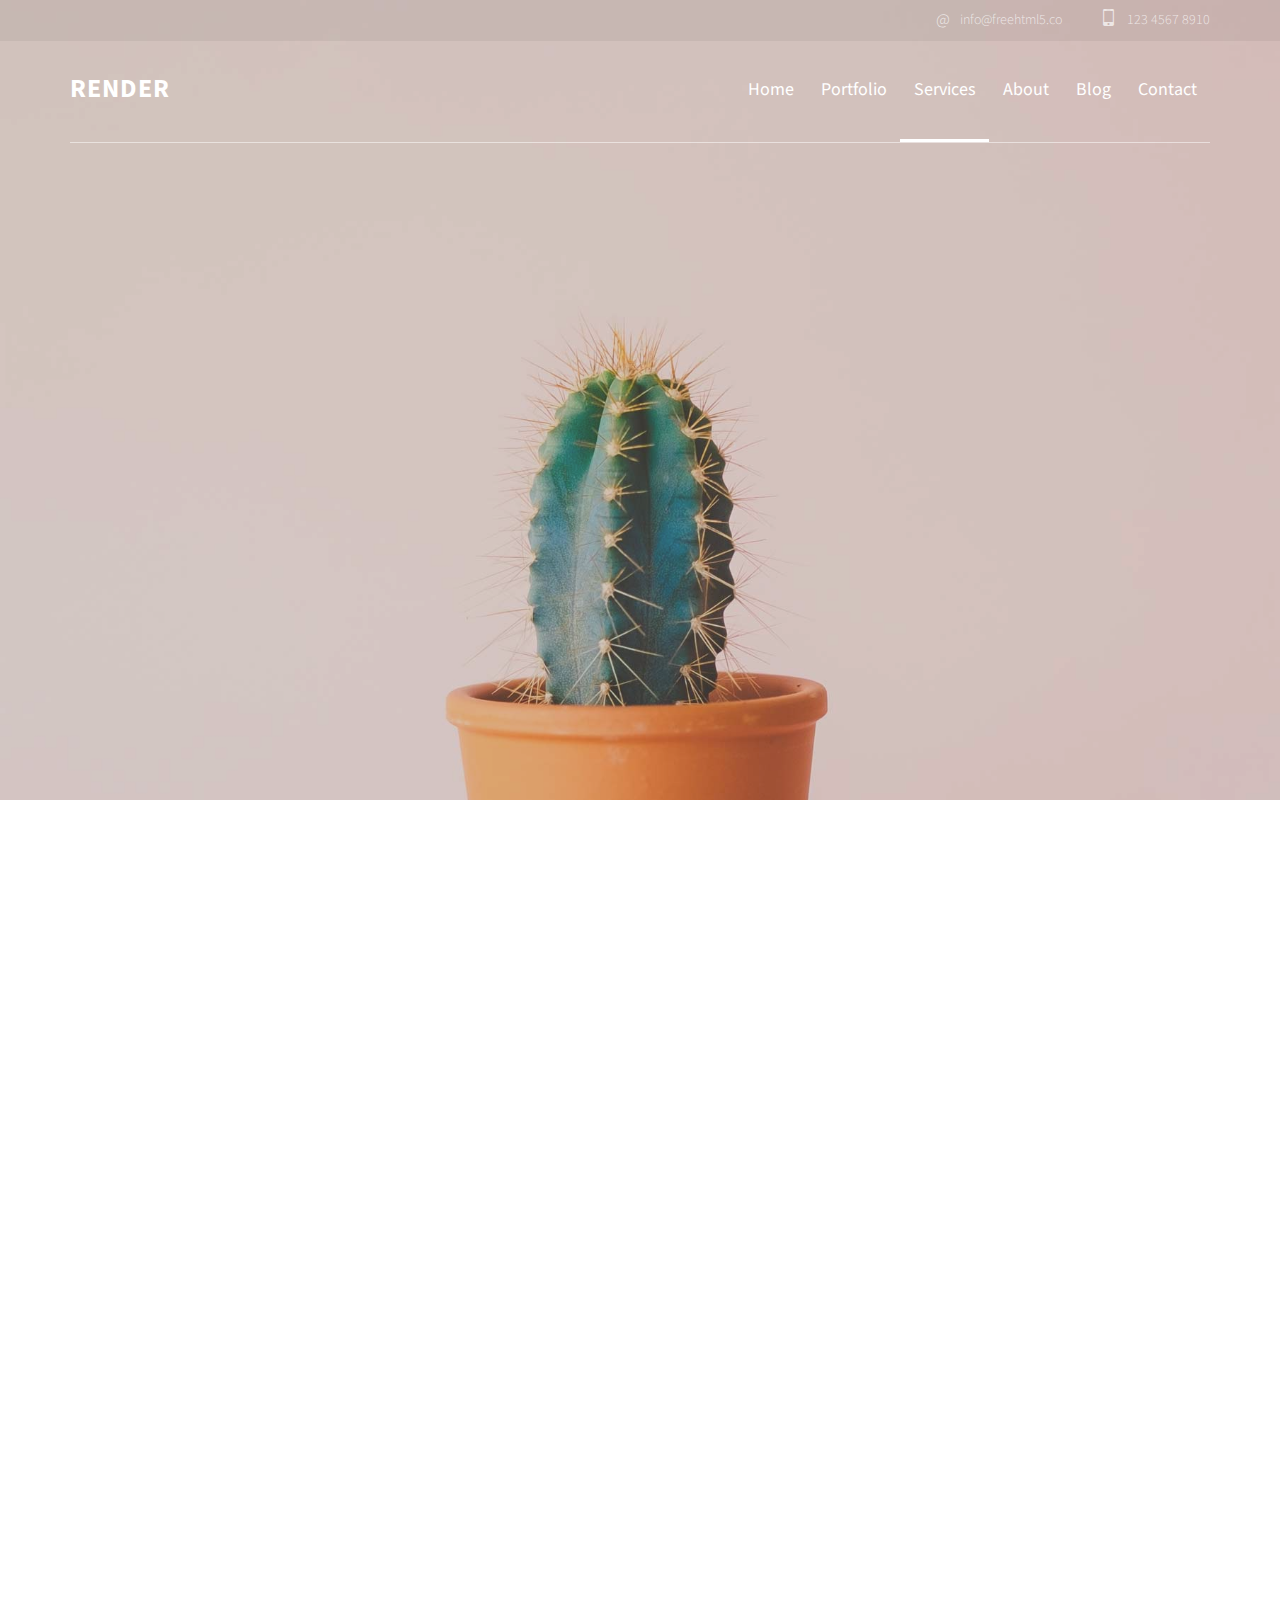
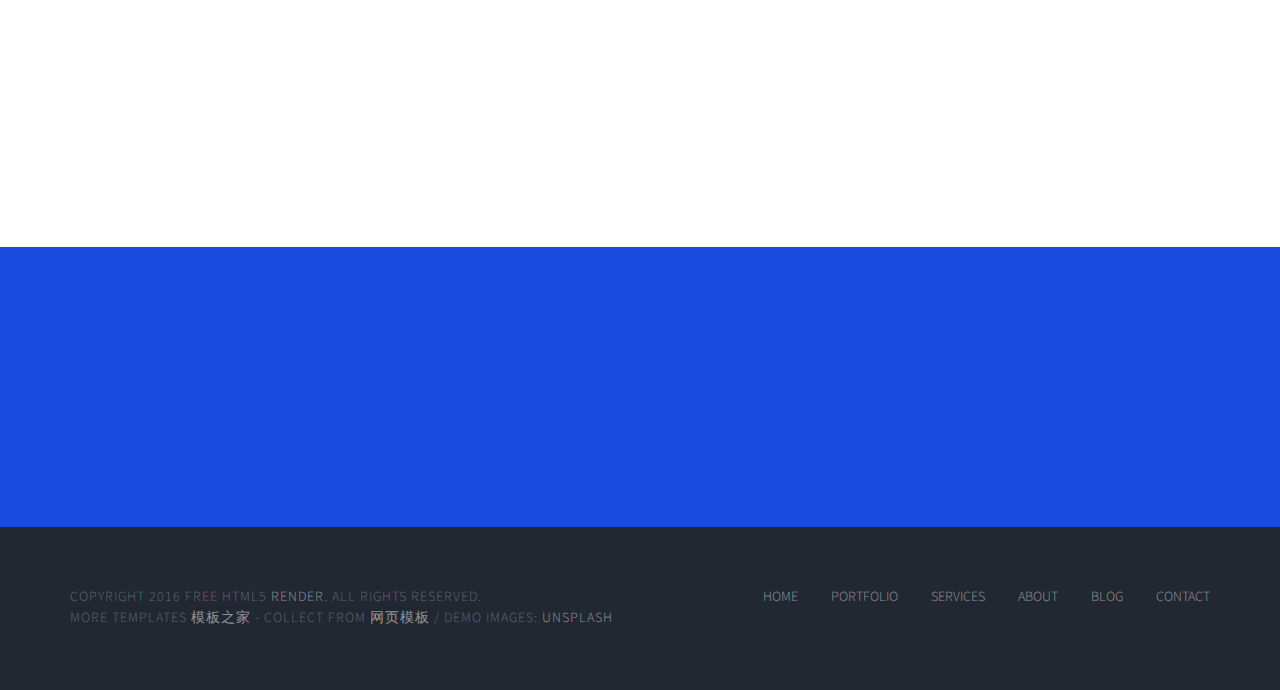
<file: services.html>
<!DOCTYPE html>
<!--[if lt IE 7]>      <html class="no-js lt-ie9 lt-ie8 lt-ie7"> <![endif]-->
<!--[if IE 7]>         <html class="no-js lt-ie9 lt-ie8"> <![endif]-->
<!--[if IE 8]>         <html class="no-js lt-ie9"> <![endif]-->
<!--[if gt IE 8]><!--> <html class="no-js"> <!--<![endif]-->
	<head>
	<meta charset="utf-8">
	<meta http-equiv="X-UA-Compatible" content="IE=edge">
	<title>Render &mdash; 100% Free Fully Responsive HTML5 Template </title>
	<meta name="viewport" content="width=device-width, initial-scale=1">
	<meta name="description" content="Free HTML5 Template by FREEHTML5" />
	<meta name="keywords" content="free html5, free template, free bootstrap, html5, css3, mobile first, responsive" />
	

  

  	<!-- Facebook and Twitter integration -->
	<meta property="og:title" content=""/>
	<meta property="og:image" content=""/>
	<meta property="og:url" content=""/>
	<meta property="og:site_name" content=""/>
	<meta property="og:description" content=""/>
	<meta name="twitter:title" content="" />
	<meta name="twitter:image" content="" />
	<meta name="twitter:url" content="" />
	<meta name="twitter:card" content="" />

	<!-- Place favicon.ico and apple-touch-icon.png in the root directory -->
	<link rel="shortcut icon" href="favicon.ico">

	<link href='https://fonts.googleapis.com/css?family=Source+Sans+Pro:400,700,300' rel='stylesheet' type='text/css'>
	
	<!-- Animate.css -->
	<link rel="stylesheet" href="css/animate.css">
	<!-- Icomoon Icon Fonts-->
	<link rel="stylesheet" href="css/icomoon.css">
	<!-- Bootstrap  -->
	<link rel="stylesheet" href="css/bootstrap.css">
	<!-- Superfish -->
	<link rel="stylesheet" href="css/superfish.css">

	<link rel="stylesheet" href="css/style.css">


	<!-- Modernizr JS -->
	<script src="js/modernizr-2.6.2.min.js"></script>
	<!-- FOR IE9 below -->
	<!--[if lt IE 9]>
	<script src="js/respond.min.js"></script>
	<![endif]-->

	</head>
	<body>
		<div id="fh5co-wrapper">
		<div id="fh5co-page">
		<div id="fh5co-header">
			<div class="top">
				<div class="container">
					<span> <a href="#"><i>@</i> info@freehtml5.co</a></span>
					<span> <a href="tel://+12345678910"><i class="icon-mobile3"></i> 123 4567 8910</a></span>
				</div>
			</div>
			<!-- end:top -->
			<header id="fh5co-header-section">
				<div class="container">
					<div class="nav-header">
						<a href="#" class="js-fh5co-nav-toggle fh5co-nav-toggle"><i></i></a>
						<h1 id="fh5co-logo"><a href="index.html">Render</a></h1>
						<!-- START #fh5co-menu-wrap -->
					<nav id="fh5co-menu-wrap" role="navigation">
						<ul class="sf-menu" id="fh5co-primary-menu">
							<li>
								<a href="index.html">Home</a>
							</li>
							<li>
								<a href="portfolio.html">Portfolio</a>
							</li>
							<li  class="active">
								<a href="services.html" class="fh5co-sub-ddown">Services</a>
								 <ul class="fh5co-sub-menu">
								 	<li><a href="left-sidebar.html">Web Development</a></li>
								 	<li><a href="right-sidebar.html">Branding &amp; Identity</a></li>
									<li>
										<a href="#" class="fh5co-sub-ddown">Free HTML5</a>
										<ul class="fh5co-sub-menu">
											<li><a href="#/preview/?item=build-free-html5-bootstrap-template" target="_blank">Build</a></li>
											<li><a href="#/preview/?item=work-free-html5-template-bootstrap" target="_blank">Work</a></li>
											<li><a href="#/preview/?item=light-free-html5-template-bootstrap" target="_blank">Light</a></li>
											<li><a href="#/preview/?item=relic-free-html5-template-using-bootstrap" target="_blank">Relic</a></li>
											<li><a href="#/preview/?item=display-free-html5-template-using-bootstrap" target="_blank">Display</a></li>
											<li><a href="#/preview/?item=sprint-free-html5-template-bootstrap" target="_blank">Sprint</a></li>
										</ul>
									</li>
									<li><a href="#">UI Animation</a></li>
									<li><a href="#">Copywriting</a></li>
									<li><a href="#">Photography</a></li> 
								</ul>
							</li>
							<li><a href="about.html">About</a></li>
							<li><a href="#">Blog</a></li>
							<li><a href="contact.html">Contact</a></li>
						</ul>
					</nav>
					</div>
				</div>
			</header>
			
		</div>
		
		
		<div class="fh5co-hero">
			<div class="fh5co-overlay"></div>
			<div class="fh5co-cover text-center" style="background-image: url(images/work-1.jpg);">
				<div class="desc animate-box">
					<h2>Our Services</h2>
					<span>Lovely Crafted by <a href="#" target="_blank" class="fh5co-site-name">FREEHTML5.co</a></span>
				</div>
			</div>

		</div>
		<!-- END: header -->

		<div id="fh5co-services">
			<div class="container">
				<div class="row row-bottom-padded-lg">
					<div class="col-md-12 animate-box">
						<p class="lead">Far far away, behind the word mountains, far from the countries Vokalia and Consonantia, there live the blind texts. Far far away, behind the word mountains, far from the countries Vokalia and Consonantia, there live the blind texts. Far far away, behind the word mountains, far from the countries Vokalia and Consonantia, there live the blind texts. Far far away, behind the word mountains, far from the countries Vokalia and Consonantia, there live the blind texts.</p>
					</div>
				</div>
				<div class="row">
					<div class="col-md-4 col-sm-4">
						<div class="services animate-box">
							<span><i class="icon-browser"></i></span>
							<h3>Web Development</h3>
							<p>Far far away, behind the word mountains, far from the countries Vokalia and Consonantia, there live the blind texts.</p>
						</div>
					</div>
					<div class="col-md-4 col-sm-4">
						<div class="services animate-box">
							<span><i class="icon-mobile"></i></span>
							<h3>Mobile Apps</h3>
							<p>Far far away, behind the word mountains, far from the countries Vokalia and Consonantia, there live the blind texts.</p>
						</div>
					</div>
					<div class="col-md-4 col-sm-4">
						<div class="services animate-box">
							<span><i class="icon-tools"></i></span>
							<h3>UX Design</h3>
							<p>Far far away, behind the word mountains, far from the countries Vokalia and Consonantia, there live the blind texts.</p>
						</div>
					</div>
					<div class="col-md-4 col-sm-4">
						<div class="services animate-box">
							<span><i class="icon-video"></i></span>
							<h3>Video Editing</h3>
							<p>Far far away, behind the word mountains, far from the countries Vokalia and Consonantia, there live the blind texts.</p>
						</div>
					</div>
					<div class="col-md-4 col-sm-4">
						<div class="services animate-box">
							<span><i class="icon-search"></i></span>
							<h3>SEO Ranking</h3>
							<p>Far far away, behind the word mountains, far from the countries Vokalia and Consonantia, there live the blind texts.</p>
						</div>
					</div>
					<div class="col-md-4 col-sm-4">
						<div class="services animate-box">
							<span><i class="icon-cloud"></i></span>
							<h3>Cloud Based Apps</h3>
							<p>Far far away, behind the word mountains, far from the countries Vokalia and Consonantia, there live the blind texts.</p>
						</div>
					</div>
				</div>
			</div>
		</div>
		
		<!-- fh5co-work-section -->
		<div id="fh5co-start-project-section">
			<div class="container">
				<div class="row">
					<div class="col-md-8 col-md-offset-2 text-center animate-box">
						<h2>Start a Project</h2>
						<a href="#" class="btn btn-primary">Get in Touch</a>
					</div>
				</div>
			</div>
		</div>
		<!-- START a project -->

		<footer>
			<div id="footer">
				<div class="container">
					<div class="row">
						<div class="col-md-6">
							<p>Copyright 2016 Free Html5 <a href="#">Render</a>. All Rights Reserved. <br>More Templates <a href="http://www.cssmoban.com/" target="_blank" title="模板之家">模板之家</a> - Collect from <a href="http://www.cssmoban.com/" title="网页模板" target="_blank">网页模板</a> / Demo Images: <a href="#">Unsplash</a></p>
						</div>
						<div class="col-md-6">
							<ul class="footer-menu">
								<li><a href="#">Home</a></li>
								<li><a href="#">Portfolio</a></li>
								<li><a href="#">Services</a></li>
								<li><a href="#">About</a></li>
								<li><a href="#">Blog</a></li>
								<li><a href="#">Contact</a></li>
							</ul>
						</div>
					</div>
				</div>
			</div>
		</footer>
	

	</div>
	<!-- END fh5co-page -->

	</div>
	<!-- END fh5co-wrapper -->

	<!-- jQuery -->


	<script src="js/jquery.min.js"></script>
	<!-- jQuery Easing -->
	<script src="js/jquery.easing.1.3.js"></script>
	<!-- Bootstrap -->
	<script src="js/bootstrap.min.js"></script>
	<!-- Waypoints -->
	<script src="js/jquery.waypoints.min.js"></script>
	<!-- Superfish -->
	<script src="js/hoverIntent.js"></script>
	<script src="js/superfish.js"></script>

	<!-- Main JS (Do not remove) -->
	<script src="js/main.js"></script>

	</body>
</html>
</file>
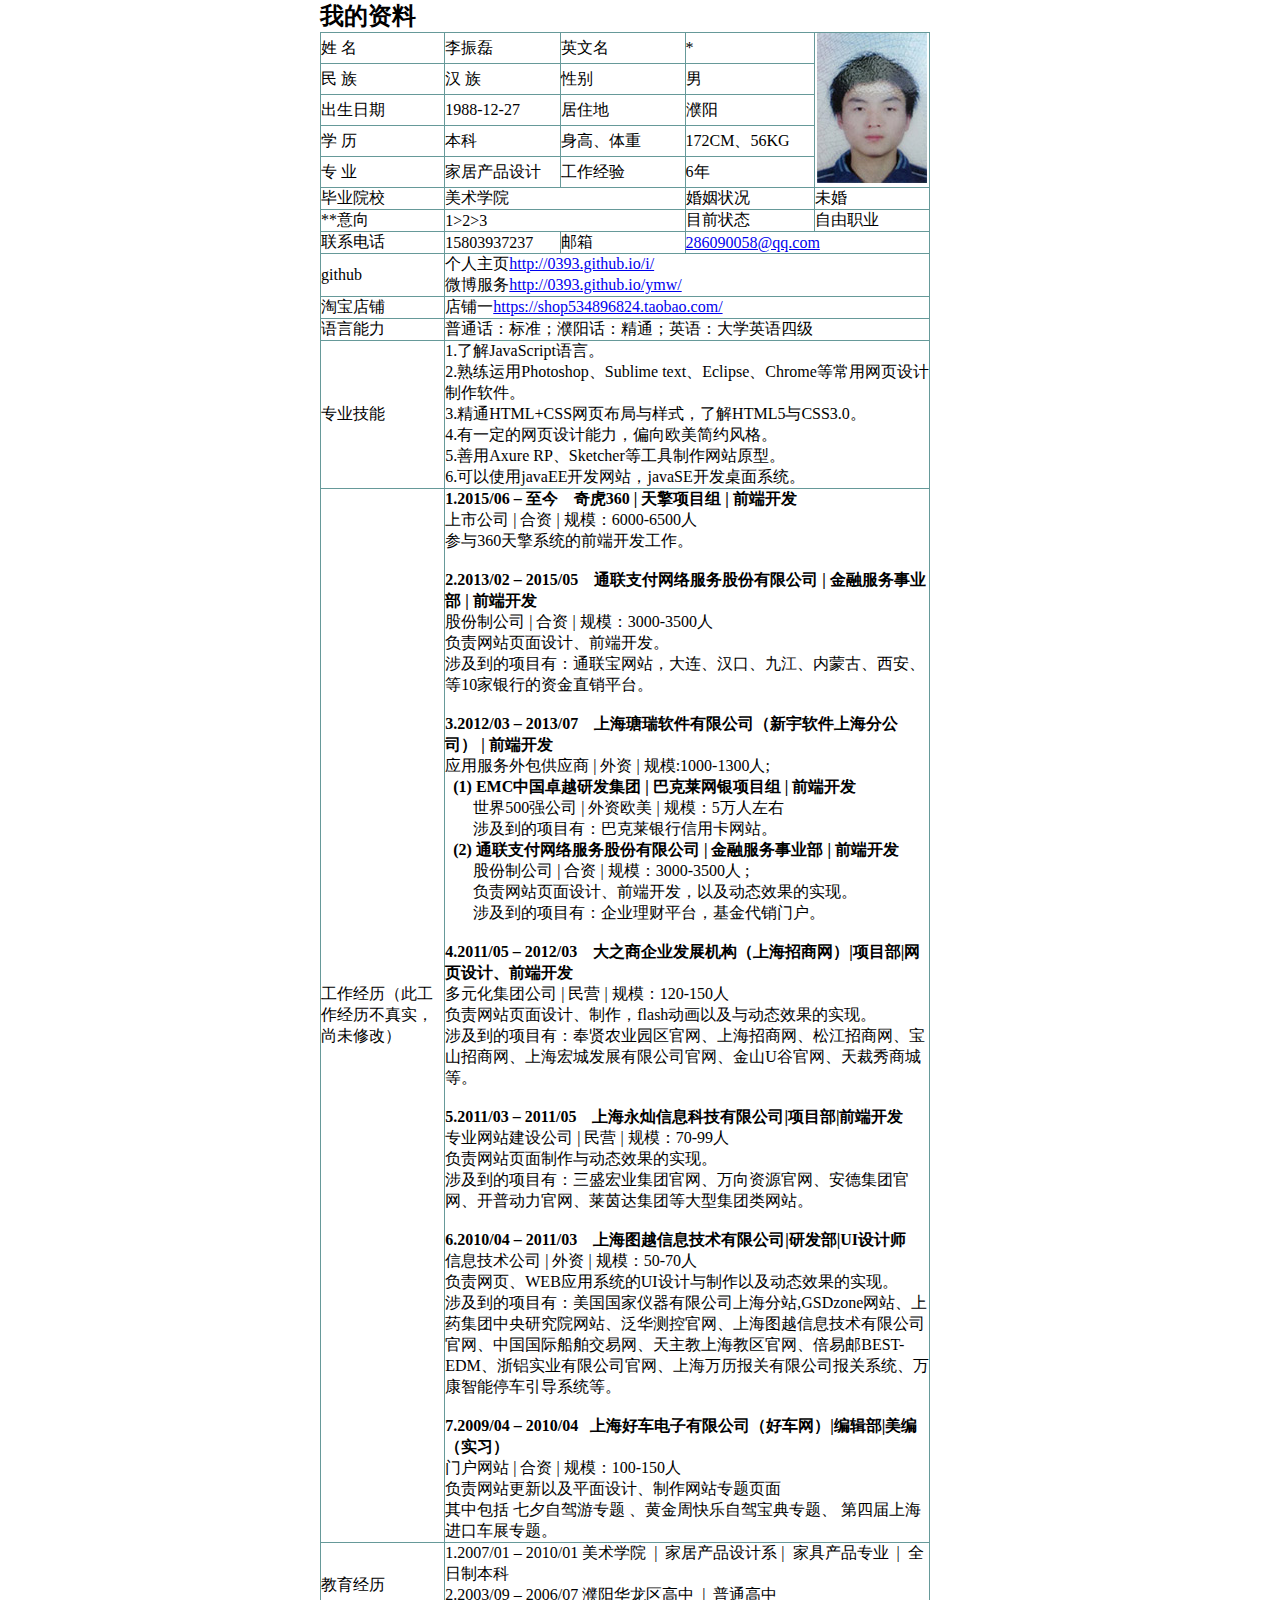
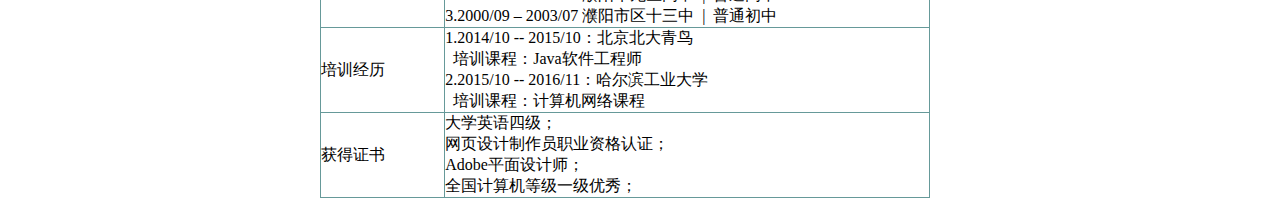
<file: t/jy.htm>
﻿<!DOCTYPE html>
<html>

<head>
  <base target="_blank">
  <meta charset="utf-8">
  <meta name="viewport" content="width=device-width, initial-scale=1.0, minimum-scale=1.0, maximum-scale=1.0, user-scalable=no"/>

  <link href="css/mobileBaseStyle.css" rel="stylesheet">
  <style>
    .viewport{

     margin-left: auto;
     margin-right: auto;
     min-width:300px;
     max-width:640px;

    }
  .resume {
      width: 610px;
      border: 1px solid #699;
      border-collapse: collapse;
      position: relative;
      table-layout: fixed;
  }
  </style>
</head>
<body>
  <div class="viewport grad"><h2>我的资料</h2></div>
  <div class="viewport">
    <table width="714" border="1" cellpadding="0" cellspacing="0" class="resume"><tbody><tr><td width="120" valign="center" class="resume-tit">姓&nbsp;名</td><td width="112" valign="center">李振磊</td><td width="120" valign="center" class="resume-tit">英文名</td><td width="125" valign="center">*</td><td width="111" rowspan="5" align="center"><img src="images/me.jpg" width="110" title="李振磊的照片" alt="李振磊的照片"></td></tr><tr><td valign="center" class="resume-tit">民&nbsp;族</td><td width="112" valign="center">汉&nbsp;族</td><td width="120" valign="center" class="resume-tit">性别</td><td valign="center">男</td></tr><tr><td valign="center" class="resume-tit">出生日期</td><td width="112" valign="center">1988-12-27</td><td width="120" valign="center" class="resume-tit">居住地</td><td valign="center">濮阳</td></tr><tr><td valign="center" class="resume-tit">学&nbsp;历</td><td width="112" valign="center">本科</td><td width="120" valign="center" class="resume-tit">身高、体重</td><td valign="center">172CM、56KG</td></tr><tr><td valign="center" class="resume-tit">专&nbsp;业</td><td width="112" valign="center">家居产品设计</td><td width="120" valign="center" class="resume-tit">工作经验</td><td valign="center">6年</td></tr><tr><td valign="center" class="resume-tit">毕业院校</td><td colspan="2" valign="center">美术学院</td><td valign="center" class="resume-tit">婚姻状况</td><td valign="center">未婚</td></tr><tr><td valign="center" class="resume-tit">**意向</td><td colspan="2" valign="center">1&gt;2&gt;3</td><td valign="center" class="resume-tit">目前状态</td><td valign="center">自由职业</td></tr><tr><td valign="center" class="resume-tit">联系电话</td><td>15803937237</td><td class="resume-tit">邮箱</td><td colspan="2"><a href="286090058@qq.com">286090058@qq.com</a></td></tr><tr><td valign="center" class="resume-tit">github</td><td colspan="4"><p>个人主页<a href="http://0393.github.io/i/" target="_blank">http://0393.github.io/i/</a></p>
    <p>微博服务<a href="http://0393.github.io/ymw/" target="_blank">http://0393.github.io/ymw/</a></p></td></tr><tr><td valign="center" class="resume-tit">淘宝店铺</td><td colspan="4"><p>店铺一<a href="https://shop534896824.taobao.com/" target="_blank">https://shop534896824.taobao.com/</a></p></td></tr><tr><td valign="center" class="resume-tit">语言能力</td><td colspan="4">普通话：标准；濮阳话：精通；英语：大学英语四级</td></tr><tr><td valign="center" class="resume-tit">专业技能</td><td colspan="4"><p>1.了解JavaScript语言。</p>
    <p>2.熟练运用Photoshop、Sublime text、Eclipse、Chrome等常用网页设计制作软件。</p><p>3.精通HTML+CSS网页布局与样式，了解HTML5与CSS3.0。</p><p>4.有一定的网页设计能力，偏向欧美简约风格。</p><p>5.善用Axure RP、Sketcher等工具制作网站原型。</p>
    <p>6.可以使用javaEE开发网站，javaSE开发桌面系统。</p></td></tr><tr>
      <td valign="center" class="resume-tit">工作经历（此工作经历不真实，尚未修改）</td><td colspan="4"><p><strong>1.2015/06&nbsp;– 至今&nbsp;&nbsp;&nbsp;&nbsp;奇虎360 | 天擎项目组 | 前端开发</strong></p><p>上市公司&nbsp;|&nbsp;合资&nbsp;|&nbsp;规模：6000-6500人&nbsp;</p><p>参与360天擎系统的前端开发工作。</p><br><p><strong>2.2013/02&nbsp;– 2015/05&nbsp;&nbsp;&nbsp;&nbsp;通联支付网络服务股份有限公司 | 金融服务事业部 | 前端开发</strong></p><p>股份制公司&nbsp;|&nbsp;合资&nbsp;|&nbsp;规模：3000-3500人&nbsp;</p><p>负责网站页面设计、前端开发。</p><p>涉及到的项目有：通联宝网站，大连、汉口、九江、内蒙古、西安、等10家银行的资金直销平台。</p><br><p><strong>3.2012/03&nbsp;– 2013/07&nbsp;&nbsp;&nbsp;&nbsp;上海瑭瑞软件有限公司（新宇软件上海分公司）&nbsp;|&nbsp;前端开发&nbsp;</strong></p><p>应用服务外包供应商&nbsp;|&nbsp;外资&nbsp;|&nbsp;规模:1000-1300人;</p><p><strong>&nbsp;&nbsp;(1)&nbsp;EMC中国卓越研发集团&nbsp;|&nbsp;巴克莱网银项目组&nbsp;|&nbsp;前端开发</strong></p><p>&nbsp;&nbsp;&nbsp;&nbsp;&nbsp;&nbsp;&nbsp;世界500强公司 | 外资欧美 | 规模：5万人左右</p><p>&nbsp;&nbsp;&nbsp;&nbsp;&nbsp;&nbsp;&nbsp;涉及到的项目有：巴克莱银行信用卡网站。</p><p><strong>&nbsp;&nbsp;(2)&nbsp;通联支付网络服务股份有限公司&nbsp;|&nbsp;金融服务事业部&nbsp;|&nbsp;前端开发</strong></p><p>&nbsp;&nbsp;&nbsp;&nbsp;&nbsp;&nbsp;&nbsp;股份制公司&nbsp;|&nbsp;合资&nbsp;|&nbsp;规模：3000-3500人&nbsp;;</p><p>&nbsp;&nbsp;&nbsp;&nbsp;&nbsp;&nbsp;&nbsp;负责网站页面设计、前端开发，以及动态效果的实现。</p><p>&nbsp;&nbsp;&nbsp;&nbsp;&nbsp;&nbsp;&nbsp;涉及到的项目有：企业理财平台，基金代销门户。</p><br><p><strong>4.2011/05&nbsp;– 2012/03&nbsp;&nbsp;&nbsp;&nbsp;大之商企业发展机构（上海招商网）|项目部|网页设计、前端开发</strong></p><p>多元化集团公司&nbsp;|&nbsp;民营&nbsp;|&nbsp;规模：120-150人&nbsp;</p><p>负责网站页面设计、制作，flash动画以及与动态效果的实现。</p><p>涉及到的项目有：奉贤农业园区官网、上海招商网、松江招商网、宝山招商网、上海宏城发展有限公司官网、金山U谷官网、天裁秀商城等。</p><br><p><strong>5.2011/03&nbsp;– 2011/05&nbsp;&nbsp;&nbsp;&nbsp;上海永灿信息科技有限公司|项目部|前端开发</strong></p><p>专业网站建设公司&nbsp;|&nbsp;民营&nbsp;|&nbsp;规模：70-99人</p><p>负责网站页面制作与动态效果的实现。</p><p>涉及到的项目有：三盛宏业集团官网、万向资源官网、安德集团官网、开普动力官网、莱茵达集团等大型集团类网站。</p><br><p><strong>6.2010/04&nbsp;– 2011/03&nbsp;&nbsp;&nbsp;&nbsp;上海图越信息技术有限公司|研发部|UI设计师</strong></p><p>信息技术公司&nbsp;|&nbsp;外资&nbsp;|&nbsp;规模：50-70人</p><p>负责网页、WEB应用系统的UI设计与制作以及动态效果的实现。</p><p>涉及到的项目有：美国国家仪器有限公司上海分站,GSDzone网站、上药集团中央研究院网站、泛华测控官网、上海图越信息技术有限公司官网、中国国际船舶交易网、天主教上海教区官网、倍易邮BEST-EDM、浙铝实业有限公司官网、上海万历报关有限公司报关系统、万康智能停车引导系统等。</p><br><p><strong>7.2009/04&nbsp;–&nbsp;2010/04&nbsp;&nbsp;&nbsp;上海好车电子有限公司（好车网）|编辑部|美编（实习）</strong></p><p>门户网站&nbsp;|&nbsp;合资&nbsp;|&nbsp;规模：100-150人</p><p>负责网站更新以及平面设计、制作网站专题页面</p><p>其中包括 七夕自驾游专题 、黄金周快乐自驾宝典专题、 第四届上海进口车展专题。</p></td></tr><tr><td valign="center" class="resume-tit">教育经历</td><td colspan="4"><p>1.2007/01&nbsp;–&nbsp;2010/01&nbsp;美术学院&nbsp;&nbsp;|&nbsp;&nbsp;家居产品设计系&nbsp;|&nbsp;&nbsp;家具产品专业&nbsp;&nbsp;|&nbsp;&nbsp;全日制本科</p><p>2.2003/09&nbsp;–&nbsp;2006/07&nbsp;濮阳华龙区高中&nbsp;&nbsp;|&nbsp;&nbsp;普通高中&nbsp;</p><p>3.2000/09&nbsp;–&nbsp;2003/07&nbsp;濮阳市区十三中&nbsp;&nbsp;|&nbsp;&nbsp;普通初中&nbsp;</p></td></tr><tr><td valign="center" class="resume-tit">培训经历</td><td colspan="4"><p>1.2014/10&nbsp;--&nbsp;2015/10：北京北大青鸟<br>&nbsp;&nbsp;培训课程：Java软件工程师</p>
    <p>2.2015/10&nbsp;--&nbsp;2016/11：哈尔滨工业大学<br>&nbsp;&nbsp;培训课程：计算机网络课程</p></td></tr><tr><td valign="center" class="resume-tit">获得证书</td><td colspan="4"><p>大学英语四级；</p><p>网页设计制作员职业资格认证；</p><p>Adobe平面设计师；</p><p>全国计算机等级一级优秀；</p></td></tr></tbody></table>
  </div>


</body>
</html>
</file>
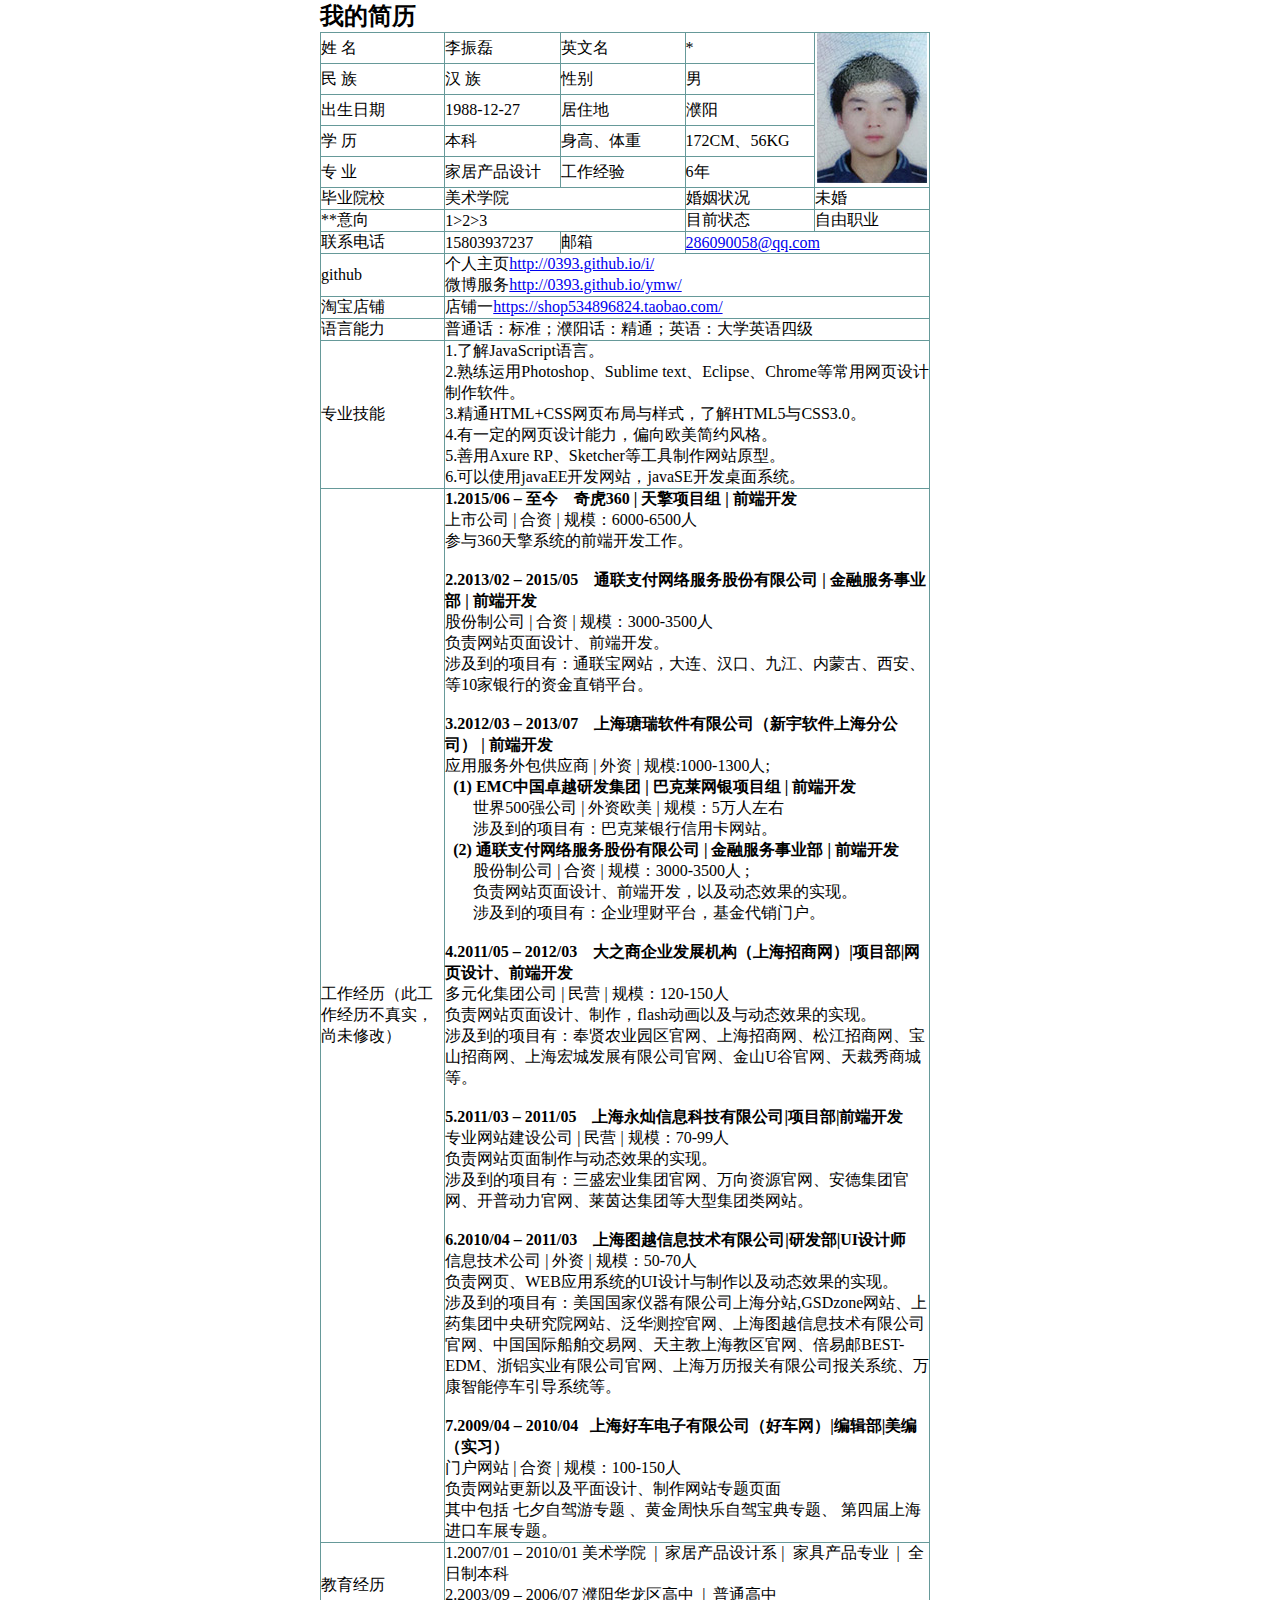
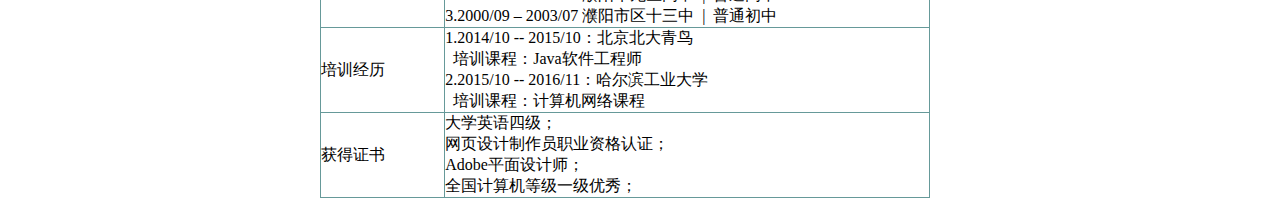
<file: t/qz.htm>
﻿<!DOCTYPE html>
<html>

<head>
  <base target="_blank">
  <meta charset="utf-8">
  <meta name="viewport" content="width=device-width, initial-scale=1.0, minimum-scale=1.0, maximum-scale=1.0, user-scalable=no"/>

  <link href="css/mobileBaseStyle.css" rel="stylesheet">
  <style>
    .viewport{

     margin-left: auto;
     margin-right: auto;
     min-width:300px;
     max-width:640px;

    }
  .resume {
      width: 610px;
      border: 1px solid #699;
      border-collapse: collapse;
      position: relative;
      table-layout: fixed;
  }
  </style>
</head>
<body>
  <div class="viewport grad">
    <h2>我的简历</h2></div>
  <div class="viewport">
    <table width="714" border="1" cellpadding="0" cellspacing="0" class="resume"><tbody><tr><td width="120" valign="center" class="resume-tit">姓&nbsp;名</td><td width="112" valign="center">李振磊</td><td width="120" valign="center" class="resume-tit">英文名</td><td width="125" valign="center">*</td><td width="111" rowspan="5" align="center"><img src="images/me.jpg" width="110" title="李振磊的照片" alt="李振磊的照片"></td></tr><tr><td valign="center" class="resume-tit">民&nbsp;族</td><td width="112" valign="center">汉&nbsp;族</td><td width="120" valign="center" class="resume-tit">性别</td><td valign="center">男</td></tr><tr><td valign="center" class="resume-tit">出生日期</td><td width="112" valign="center">1988-12-27</td><td width="120" valign="center" class="resume-tit">居住地</td><td valign="center">濮阳</td></tr><tr><td valign="center" class="resume-tit">学&nbsp;历</td><td width="112" valign="center">本科</td><td width="120" valign="center" class="resume-tit">身高、体重</td><td valign="center">172CM、56KG</td></tr><tr><td valign="center" class="resume-tit">专&nbsp;业</td><td width="112" valign="center">家居产品设计</td><td width="120" valign="center" class="resume-tit">工作经验</td><td valign="center">6年</td></tr><tr><td valign="center" class="resume-tit">毕业院校</td><td colspan="2" valign="center">美术学院</td><td valign="center" class="resume-tit">婚姻状况</td><td valign="center">未婚</td></tr><tr><td valign="center" class="resume-tit">**意向</td><td colspan="2" valign="center">1&gt;2&gt;3</td><td valign="center" class="resume-tit">目前状态</td><td valign="center">自由职业</td></tr><tr><td valign="center" class="resume-tit">联系电话</td><td>15803937237</td><td class="resume-tit">邮箱</td><td colspan="2"><a href="286090058@qq.com">286090058@qq.com</a></td></tr><tr><td valign="center" class="resume-tit">github</td><td colspan="4"><p>个人主页<a href="http://0393.github.io/i/" target="_blank">http://0393.github.io/i/</a></p>
    <p>微博服务<a href="http://0393.github.io/ymw/" target="_blank">http://0393.github.io/ymw/</a></p></td></tr><tr><td valign="center" class="resume-tit">淘宝店铺</td><td colspan="4"><p>店铺一<a href="https://shop534896824.taobao.com/" target="_blank">https://shop534896824.taobao.com/</a></p></td></tr><tr><td valign="center" class="resume-tit">语言能力</td><td colspan="4">普通话：标准；濮阳话：精通；英语：大学英语四级</td></tr><tr><td valign="center" class="resume-tit">专业技能</td><td colspan="4"><p>1.了解JavaScript语言。</p>
    <p>2.熟练运用Photoshop、Sublime text、Eclipse、Chrome等常用网页设计制作软件。</p><p>3.精通HTML+CSS网页布局与样式，了解HTML5与CSS3.0。</p><p>4.有一定的网页设计能力，偏向欧美简约风格。</p><p>5.善用Axure RP、Sketcher等工具制作网站原型。</p>
    <p>6.可以使用javaEE开发网站，javaSE开发桌面系统。</p></td></tr><tr>
      <td valign="center" class="resume-tit">工作经历（此工作经历不真实，尚未修改）</td><td colspan="4"><p><strong>1.2015/06&nbsp;– 至今&nbsp;&nbsp;&nbsp;&nbsp;奇虎360 | 天擎项目组 | 前端开发</strong></p><p>上市公司&nbsp;|&nbsp;合资&nbsp;|&nbsp;规模：6000-6500人&nbsp;</p><p>参与360天擎系统的前端开发工作。</p><br><p><strong>2.2013/02&nbsp;– 2015/05&nbsp;&nbsp;&nbsp;&nbsp;通联支付网络服务股份有限公司 | 金融服务事业部 | 前端开发</strong></p><p>股份制公司&nbsp;|&nbsp;合资&nbsp;|&nbsp;规模：3000-3500人&nbsp;</p><p>负责网站页面设计、前端开发。</p><p>涉及到的项目有：通联宝网站，大连、汉口、九江、内蒙古、西安、等10家银行的资金直销平台。</p><br><p><strong>3.2012/03&nbsp;– 2013/07&nbsp;&nbsp;&nbsp;&nbsp;上海瑭瑞软件有限公司（新宇软件上海分公司）&nbsp;|&nbsp;前端开发&nbsp;</strong></p><p>应用服务外包供应商&nbsp;|&nbsp;外资&nbsp;|&nbsp;规模:1000-1300人;</p><p><strong>&nbsp;&nbsp;(1)&nbsp;EMC中国卓越研发集团&nbsp;|&nbsp;巴克莱网银项目组&nbsp;|&nbsp;前端开发</strong></p><p>&nbsp;&nbsp;&nbsp;&nbsp;&nbsp;&nbsp;&nbsp;世界500强公司 | 外资欧美 | 规模：5万人左右</p><p>&nbsp;&nbsp;&nbsp;&nbsp;&nbsp;&nbsp;&nbsp;涉及到的项目有：巴克莱银行信用卡网站。</p><p><strong>&nbsp;&nbsp;(2)&nbsp;通联支付网络服务股份有限公司&nbsp;|&nbsp;金融服务事业部&nbsp;|&nbsp;前端开发</strong></p><p>&nbsp;&nbsp;&nbsp;&nbsp;&nbsp;&nbsp;&nbsp;股份制公司&nbsp;|&nbsp;合资&nbsp;|&nbsp;规模：3000-3500人&nbsp;;</p><p>&nbsp;&nbsp;&nbsp;&nbsp;&nbsp;&nbsp;&nbsp;负责网站页面设计、前端开发，以及动态效果的实现。</p><p>&nbsp;&nbsp;&nbsp;&nbsp;&nbsp;&nbsp;&nbsp;涉及到的项目有：企业理财平台，基金代销门户。</p><br><p><strong>4.2011/05&nbsp;– 2012/03&nbsp;&nbsp;&nbsp;&nbsp;大之商企业发展机构（上海招商网）|项目部|网页设计、前端开发</strong></p><p>多元化集团公司&nbsp;|&nbsp;民营&nbsp;|&nbsp;规模：120-150人&nbsp;</p><p>负责网站页面设计、制作，flash动画以及与动态效果的实现。</p><p>涉及到的项目有：奉贤农业园区官网、上海招商网、松江招商网、宝山招商网、上海宏城发展有限公司官网、金山U谷官网、天裁秀商城等。</p><br><p><strong>5.2011/03&nbsp;– 2011/05&nbsp;&nbsp;&nbsp;&nbsp;上海永灿信息科技有限公司|项目部|前端开发</strong></p><p>专业网站建设公司&nbsp;|&nbsp;民营&nbsp;|&nbsp;规模：70-99人</p><p>负责网站页面制作与动态效果的实现。</p><p>涉及到的项目有：三盛宏业集团官网、万向资源官网、安德集团官网、开普动力官网、莱茵达集团等大型集团类网站。</p><br><p><strong>6.2010/04&nbsp;– 2011/03&nbsp;&nbsp;&nbsp;&nbsp;上海图越信息技术有限公司|研发部|UI设计师</strong></p><p>信息技术公司&nbsp;|&nbsp;外资&nbsp;|&nbsp;规模：50-70人</p><p>负责网页、WEB应用系统的UI设计与制作以及动态效果的实现。</p><p>涉及到的项目有：美国国家仪器有限公司上海分站,GSDzone网站、上药集团中央研究院网站、泛华测控官网、上海图越信息技术有限公司官网、中国国际船舶交易网、天主教上海教区官网、倍易邮BEST-EDM、浙铝实业有限公司官网、上海万历报关有限公司报关系统、万康智能停车引导系统等。</p><br><p><strong>7.2009/04&nbsp;–&nbsp;2010/04&nbsp;&nbsp;&nbsp;上海好车电子有限公司（好车网）|编辑部|美编（实习）</strong></p><p>门户网站&nbsp;|&nbsp;合资&nbsp;|&nbsp;规模：100-150人</p><p>负责网站更新以及平面设计、制作网站专题页面</p><p>其中包括 七夕自驾游专题 、黄金周快乐自驾宝典专题、 第四届上海进口车展专题。</p></td></tr><tr><td valign="center" class="resume-tit">教育经历</td><td colspan="4"><p>1.2007/01&nbsp;–&nbsp;2010/01&nbsp;美术学院&nbsp;&nbsp;|&nbsp;&nbsp;家居产品设计系&nbsp;|&nbsp;&nbsp;家具产品专业&nbsp;&nbsp;|&nbsp;&nbsp;全日制本科</p><p>2.2003/09&nbsp;–&nbsp;2006/07&nbsp;濮阳华龙区高中&nbsp;&nbsp;|&nbsp;&nbsp;普通高中&nbsp;</p><p>3.2000/09&nbsp;–&nbsp;2003/07&nbsp;濮阳市区十三中&nbsp;&nbsp;|&nbsp;&nbsp;普通初中&nbsp;</p></td></tr><tr><td valign="center" class="resume-tit">培训经历</td><td colspan="4"><p>1.2014/10&nbsp;--&nbsp;2015/10：北京北大青鸟<br>&nbsp;&nbsp;培训课程：Java软件工程师</p>
    <p>2.2015/10&nbsp;--&nbsp;2016/11：哈尔滨工业大学<br>&nbsp;&nbsp;培训课程：计算机网络课程</p></td></tr><tr><td valign="center" class="resume-tit">获得证书</td><td colspan="4"><p>大学英语四级；</p><p>网页设计制作员职业资格认证；</p><p>Adobe平面设计师；</p><p>全国计算机等级一级优秀；</p></td></tr></tbody></table>
  </div>


</body>
</html>
</file>
<file: css/icomoon.css>
@font-face {
    font-family: 'icomoon';
    src:    url('fonts/icomoon.eot?1oniuf');
    src:    url('fonts/icomoon.eot?1oniuf#iefix') format('embedded-opentype'),
        url('fonts/icomoon.ttf?1oniuf') format('truetype'),
        url('fonts/icomoon.woff?1oniuf') format('woff'),
        url('fonts/icomoon.svg?1oniuf#icomoon') format('svg');
    font-weight: normal;
    font-style: normal;
}

[class^="icon-"], [class*=" icon-"] {
    /* use !important to prevent issues with browser extensions that change fonts */
    font-family: 'icomoon' !important;
    speak: none;
    font-style: normal;
    font-weight: normal;
    font-variant: normal;
    text-transform: none;
    line-height: 1;

    /* Better Font Rendering =========== */
    -webkit-font-smoothing: antialiased;
    -moz-osx-font-smoothing: grayscale;
}

.icon-mobile:before {
    content: "\e000";
}
.icon-laptop:before {
    content: "\e001";
}
.icon-desktop:before {
    content: "\e002";
}
.icon-tablet:before {
    content: "\e003";
}
.icon-phone:before {
    content: "\e004";
}
.icon-document:before {
    content: "\e005";
}
.icon-documents:before {
    content: "\e006";
}
.icon-search:before {
    content: "\e007";
}
.icon-clipboard:before {
    content: "\e008";
}
.icon-newspaper:before {
    content: "\e009";
}
.icon-notebook:before {
    content: "\e00a";
}
.icon-book-open:before {
    content: "\e00b";
}
.icon-browser:before {
    content: "\e00c";
}
.icon-calendar:before {
    content: "\e00d";
}
.icon-presentation:before {
    content: "\e00e";
}
.icon-picture:before {
    content: "\e00f";
}
.icon-pictures:before {
    content: "\e010";
}
.icon-video:before {
    content: "\e011";
}
.icon-camera:before {
    content: "\e012";
}
.icon-printer:before {
    content: "\e013";
}
.icon-toolbox:before {
    content: "\e014";
}
.icon-briefcase:before {
    content: "\e015";
}
.icon-wallet:before {
    content: "\e016";
}
.icon-gift:before {
    content: "\e017";
}
.icon-bargraph:before {
    content: "\e018";
}
.icon-grid:before {
    content: "\e019";
}
.icon-expand:before {
    content: "\e01a";
}
.icon-focus:before {
    content: "\e01b";
}
.icon-edit:before {
    content: "\e01c";
}
.icon-adjustments:before {
    content: "\e01d";
}
.icon-ribbon:before {
    content: "\e01e";
}
.icon-hourglass:before {
    content: "\e01f";
}
.icon-lock:before {
    content: "\e020";
}
.icon-megaphone:before {
    content: "\e021";
}
.icon-shield:before {
    content: "\e022";
}
.icon-trophy:before {
    content: "\e023";
}
.icon-flag:before {
    content: "\e024";
}
.icon-map:before {
    content: "\e025";
}
.icon-puzzle:before {
    content: "\e026";
}
.icon-basket:before {
    content: "\e027";
}
.icon-envelope:before {
    content: "\e028";
}
.icon-streetsign:before {
    content: "\e029";
}
.icon-telescope:before {
    content: "\e02a";
}
.icon-gears:before {
    content: "\e02b";
}
.icon-key:before {
    content: "\e02c";
}
.icon-paperclip:before {
    content: "\e02d";
}
.icon-attachment:before {
    content: "\e02e";
}
.icon-pricetags:before {
    content: "\e02f";
}
.icon-lightbulb:before {
    content: "\e030";
}
.icon-layers:before {
    content: "\e031";
}
.icon-pencil:before {
    content: "\e032";
}
.icon-tools:before {
    content: "\e033";
}
.icon-tools-2:before {
    content: "\e034";
}
.icon-scissors:before {
    content: "\e035";
}
.icon-paintbrush:before {
    content: "\e036";
}
.icon-magnifying-glass:before {
    content: "\e037";
}
.icon-circle-compass:before {
    content: "\e038";
}
.icon-linegraph:before {
    content: "\e039";
}
.icon-mic:before {
    content: "\e03a";
}
.icon-strategy:before {
    content: "\e03b";
}
.icon-beaker:before {
    content: "\e03c";
}
.icon-caution:before {
    content: "\e03d";
}
.icon-recycle:before {
    content: "\e03e";
}
.icon-anchor:before {
    content: "\e03f";
}
.icon-profile-male:before {
    content: "\e040";
}
.icon-profile-female:before {
    content: "\e041";
}
.icon-bike:before {
    content: "\e042";
}
.icon-wine:before {
    content: "\e043";
}
.icon-hotairballoon:before {
    content: "\e044";
}
.icon-globe:before {
    content: "\e045";
}
.icon-genius:before {
    content: "\e046";
}
.icon-map-pin:before {
    content: "\e047";
}
.icon-dial:before {
    content: "\e048";
}
.icon-chat:before {
    content: "\e049";
}
.icon-heart:before {
    content: "\e04a";
}
.icon-cloud:before {
    content: "\e04b";
}
.icon-upload:before {
    content: "\e04c";
}
.icon-download:before {
    content: "\e04d";
}
.icon-target:before {
    content: "\e04e";
}
.icon-hazardous:before {
    content: "\e04f";
}
.icon-piechart:before {
    content: "\e050";
}
.icon-speedometer:before {
    content: "\e051";
}
.icon-global:before {
    content: "\e052";
}
.icon-compass:before {
    content: "\e053";
}
.icon-lifesaver:before {
    content: "\e054";
}
.icon-clock:before {
    content: "\e055";
}
.icon-aperture:before {
    content: "\e056";
}
.icon-quote:before {
    content: "\e057";
}
.icon-scope:before {
    content: "\e058";
}
.icon-alarmclock:before {
    content: "\e059";
}
.icon-refresh:before {
    content: "\e05a";
}
.icon-happy:before {
    content: "\e05b";
}
.icon-sad:before {
    content: "\e05c";
}
.icon-facebook:before {
    content: "\e05d";
}
.icon-twitter:before {
    content: "\e05e";
}
.icon-googleplus:before {
    content: "\e05f";
}
.icon-rss:before {
    content: "\e060";
}
.icon-tumblr:before {
    content: "\e061";
}
.icon-linkedin:before {
    content: "\e062";
}
.icon-dribbble:before {
    content: "\e063";
}
.icon-box2:before {
    content: "\ea82";
}
.icon-write:before {
    content: "\ea83";
}
.icon-clock2:before {
    content: "\ea84";
}
.icon-reply2:before {
    content: "\ea85";
}
.icon-reply-all2:before {
    content: "\ea86";
}
.icon-forward2:before {
    content: "\ea87";
}
.icon-flag2:before {
    content: "\ea88";
}
.icon-search2:before {
    content: "\ea89";
}
.icon-trash2:before {
    content: "\ea8a";
}
.icon-envelope2:before {
    content: "\ea8b";
}
.icon-bubble:before {
    content: "\ea8c";
}
.icon-bubbles:before {
    content: "\ea8d";
}
.icon-user2:before {
    content: "\ea8e";
}
.icon-users2:before {
    content: "\ea8f";
}
.icon-cloud2:before {
    content: "\ea90";
}
.icon-download2:before {
    content: "\ea91";
}
.icon-upload2:before {
    content: "\ea92";
}
.icon-rain:before {
    content: "\ea93";
}
.icon-sun:before {
    content: "\ea94";
}
.icon-moon2:before {
    content: "\ea95";
}
.icon-bell2:before {
    content: "\ea96";
}
.icon-folder2:before {
    content: "\ea97";
}
.icon-pin2:before {
    content: "\ea98";
}
.icon-sound2:before {
    content: "\ea99";
}
.icon-microphone:before {
    content: "\ea9a";
}
.icon-camera2:before {
    content: "\ea9b";
}
.icon-image2:before {
    content: "\ea9c";
}
.icon-cog2:before {
    content: "\ea9d";
}
.icon-calendar2:before {
    content: "\ea9e";
}
.icon-book2:before {
    content: "\ea9f";
}
.icon-map-marker:before {
    content: "\eaa0";
}
.icon-store:before {
    content: "\eaa1";
}
.icon-support:before {
    content: "\eaa2";
}
.icon-tag2:before {
    content: "\eaa3";
}
.icon-heart2:before {
    content: "\eaa4";
}
.icon-video-camera:before {
    content: "\eaa5";
}
.icon-trophy2:before {
    content: "\eaa6";
}
.icon-cart:before {
    content: "\eaa7";
}
.icon-eye2:before {
    content: "\eaa8";
}
.icon-cancel:before {
    content: "\eaa9";
}
.icon-chart:before {
    content: "\eaaa";
}
.icon-target2:before {
    content: "\eaab";
}
.icon-printer2:before {
    content: "\eaac";
}
.icon-location2:before {
    content: "\eaad";
}
.icon-bookmark2:before {
    content: "\eaae";
}
.icon-monitor:before {
    content: "\eaaf";
}
.icon-cross2:before {
    content: "\eab0";
}
.icon-plus2:before {
    content: "\eab1";
}
.icon-left:before {
    content: "\eab2";
}
.icon-up:before {
    content: "\eab3";
}
.icon-browser2:before {
    content: "\eab4";
}
.icon-windows:before {
    content: "\eab5";
}
.icon-switch2:before {
    content: "\eab6";
}
.icon-dashboard:before {
    content: "\eab7";
}
.icon-play:before {
    content: "\eab8";
}
.icon-fast-forward:before {
    content: "\eab9";
}
.icon-next:before {
    content: "\eaba";
}
.icon-refresh2:before {
    content: "\eabb";
}
.icon-film:before {
    content: "\eabc";
}
.icon-home2:before {
    content: "\eabd";
}
.icon-add-to-list:before {
    content: "\e901";
}
.icon-classic-computer:before {
    content: "\e902";
}
.icon-controller-fast-backward:before {
    content: "\e903";
}
.icon-creative-commons-attribution:before {
    content: "\e904";
}
.icon-creative-commons-noderivs:before {
    content: "\e905";
}
.icon-creative-commons-noncommercial-eu:before {
    content: "\e906";
}
.icon-creative-commons-noncommercial-us:before {
    content: "\e907";
}
.icon-creative-commons-public-domain:before {
    content: "\e908";
}
.icon-creative-commons-remix:before {
    content: "\e909";
}
.icon-creative-commons-share:before {
    content: "\e90a";
}
.icon-creative-commons-sharealike:before {
    content: "\e90b";
}
.icon-creative-commons:before {
    content: "\e90c";
}
.icon-document-landscape:before {
    content: "\e90d";
}
.icon-remove-user:before {
    content: "\e90e";
}
.icon-warning:before {
    content: "\e90f";
}
.icon-arrow-bold-down:before {
    content: "\e910";
}
.icon-arrow-bold-left:before {
    content: "\e911";
}
.icon-arrow-bold-right:before {
    content: "\e912";
}
.icon-arrow-bold-up:before {
    content: "\e913";
}
.icon-arrow-down:before {
    content: "\e914";
}
.icon-arrow-left:before {
    content: "\e915";
}
.icon-arrow-long-down:before {
    content: "\e916";
}
.icon-arrow-long-left:before {
    content: "\e917";
}
.icon-arrow-long-right:before {
    content: "\e918";
}
.icon-arrow-long-up:before {
    content: "\e919";
}
.icon-arrow-right:before {
    content: "\e91a";
}
.icon-arrow-up:before {
    content: "\e91b";
}
.icon-arrow-with-circle-down:before {
    content: "\e91c";
}
.icon-arrow-with-circle-left:before {
    content: "\e91d";
}
.icon-arrow-with-circle-right:before {
    content: "\e91e";
}
.icon-arrow-with-circle-up:before {
    content: "\e91f";
}
.icon-bookmark:before {
    content: "\e920";
}
.icon-bookmarks:before {
    content: "\e921";
}
.icon-chevron-down:before {
    content: "\e922";
}
.icon-chevron-left:before {
    content: "\e923";
}
.icon-chevron-right:before {
    content: "\e924";
}
.icon-chevron-small-down:before {
    content: "\e925";
}
.icon-chevron-small-left:before {
    content: "\e926";
}
.icon-chevron-small-right:before {
    content: "\e927";
}
.icon-chevron-small-up:before {
    content: "\e928";
}
.icon-chevron-thin-down:before {
    content: "\e929";
}
.icon-chevron-thin-left:before {
    content: "\e92a";
}
.icon-chevron-thin-right:before {
    content: "\e92b";
}
.icon-chevron-thin-up:before {
    content: "\e92c";
}
.icon-chevron-up:before {
    content: "\e92d";
}
.icon-chevron-with-circle-down:before {
    content: "\e92e";
}
.icon-chevron-with-circle-left:before {
    content: "\e92f";
}
.icon-chevron-with-circle-right:before {
    content: "\e930";
}
.icon-chevron-with-circle-up:before {
    content: "\e931";
}
.icon-cloud3:before {
    content: "\e932";
}
.icon-controller-fast-forward:before {
    content: "\e933";
}
.icon-controller-jump-to-start:before {
    content: "\e934";
}
.icon-controller-next:before {
    content: "\e935";
}
.icon-controller-paus:before {
    content: "\e936";
}
.icon-controller-play:before {
    content: "\e937";
}
.icon-controller-record:before {
    content: "\e938";
}
.icon-controller-stop:before {
    content: "\e939";
}
.icon-controller-volume:before {
    content: "\e93a";
}
.icon-dot-single:before {
    content: "\e93b";
}
.icon-dots-three-horizontal:before {
    content: "\e93c";
}
.icon-dots-three-vertical:before {
    content: "\e93d";
}
.icon-dots-two-horizontal:before {
    content: "\e93e";
}
.icon-dots-two-vertical:before {
    content: "\e93f";
}
.icon-download3:before {
    content: "\e940";
}
.icon-emoji-flirt:before {
    content: "\e941";
}
.icon-flow-branch:before {
    content: "\e942";
}
.icon-flow-cascade:before {
    content: "\e943";
}
.icon-flow-line:before {
    content: "\e944";
}
.icon-flow-parallel:before {
    content: "\e945";
}
.icon-flow-tree:before {
    content: "\e946";
}
.icon-install:before {
    content: "\e947";
}
.icon-layers2:before {
    content: "\e948";
}
.icon-open-book:before {
    content: "\e949";
}
.icon-resize-100:before {
    content: "\e94a";
}
.icon-resize-full-screen:before {
    content: "\e94b";
}
.icon-save:before {
    content: "\e94c";
}
.icon-select-arrows:before {
    content: "\e94d";
}
.icon-sound-mute:before {
    content: "\e94e";
}
.icon-sound:before {
    content: "\e94f";
}
.icon-trash:before {
    content: "\e950";
}
.icon-triangle-down:before {
    content: "\e951";
}
.icon-triangle-left:before {
    content: "\e952";
}
.icon-triangle-right:before {
    content: "\e953";
}
.icon-triangle-up:before {
    content: "\e954";
}
.icon-uninstall:before {
    content: "\e955";
}
.icon-upload-to-cloud:before {
    content: "\e956";
}
.icon-upload3:before {
    content: "\e957";
}
.icon-add-user:before {
    content: "\e958";
}
.icon-address:before {
    content: "\e959";
}
.icon-adjust:before {
    content: "\e95a";
}
.icon-air:before {
    content: "\e95b";
}
.icon-aircraft-landing:before {
    content: "\e95c";
}
.icon-aircraft-take-off:before {
    content: "\e95d";
}
.icon-aircraft:before {
    content: "\e95e";
}
.icon-align-bottom:before {
    content: "\e95f";
}
.icon-align-horizontal-middle:before {
    content: "\e960";
}
.icon-align-left:before {
    content: "\e961";
}
.icon-align-right:before {
    content: "\e962";
}
.icon-align-top:before {
    content: "\e963";
}
.icon-align-vertical-middle:before {
    content: "\e964";
}
.icon-archive:before {
    content: "\e965";
}
.icon-area-graph:before {
    content: "\e966";
}
.icon-attachment2:before {
    content: "\e967";
}
.icon-awareness-ribbon:before {
    content: "\e968";
}
.icon-back-in-time:before {
    content: "\e969";
}
.icon-back:before {
    content: "\e96a";
}
.icon-bar-graph:before {
    content: "\e96b";
}
.icon-battery:before {
    content: "\e96c";
}
.icon-beamed-note:before {
    content: "\e96d";
}
.icon-bell:before {
    content: "\e96e";
}
.icon-blackboard:before {
    content: "\e96f";
}
.icon-block:before {
    content: "\e970";
}
.icon-book:before {
    content: "\e971";
}
.icon-bowl:before {
    content: "\e972";
}
.icon-box:before {
    content: "\e973";
}
.icon-briefcase2:before {
    content: "\e974";
}
.icon-browser3:before {
    content: "\e975";
}
.icon-brush:before {
    content: "\e976";
}
.icon-bucket:before {
    content: "\e977";
}
.icon-cake:before {
    content: "\e978";
}
.icon-calculator:before {
    content: "\e979";
}
.icon-calendar3:before {
    content: "\e97a";
}
.icon-camera3:before {
    content: "\e97b";
}
.icon-ccw:before {
    content: "\e97c";
}
.icon-chat2:before {
    content: "\e97d";
}
.icon-check:before {
    content: "\e97e";
}
.icon-circle-with-cross:before {
    content: "\e97f";
}
.icon-circle-with-minus:before {
    content: "\e980";
}
.icon-circle-with-plus:before {
    content: "\e981";
}
.icon-circle:before {
    content: "\e982";
}
.icon-circular-graph:before {
    content: "\e983";
}
.icon-clapperboard:before {
    content: "\e984";
}
.icon-clipboard2:before {
    content: "\e985";
}
.icon-clock3:before {
    content: "\e986";
}
.icon-code:before {
    content: "\e987";
}
.icon-cog:before {
    content: "\e988";
}
.icon-colours:before {
    content: "\e989";
}
.icon-compass2:before {
    content: "\e98a";
}
.icon-copy:before {
    content: "\e98b";
}
.icon-credit-card:before {
    content: "\e98c";
}
.icon-credit:before {
    content: "\e98d";
}
.icon-cross:before {
    content: "\e98e";
}
.icon-cup:before {
    content: "\e98f";
}
.icon-cw:before {
    content: "\e990";
}
.icon-cycle:before {
    content: "\e991";
}
.icon-database:before {
    content: "\e992";
}
.icon-dial-pad:before {
    content: "\e993";
}
.icon-direction:before {
    content: "\e994";
}
.icon-document2:before {
    content: "\e995";
}
.icon-documents2:before {
    content: "\e996";
}
.icon-drink:before {
    content: "\e997";
}
.icon-drive:before {
    content: "\e998";
}
.icon-drop:before {
    content: "\e999";
}
.icon-edit2:before {
    content: "\e99a";
}
.icon-email:before {
    content: "\e99b";
}
.icon-emoji-happy:before {
    content: "\e99c";
}
.icon-emoji-neutral:before {
    content: "\e99d";
}
.icon-emoji-sad:before {
    content: "\e99e";
}
.icon-erase:before {
    content: "\e99f";
}
.icon-eraser:before {
    content: "\e9a0";
}
.icon-export:before {
    content: "\e9a1";
}
.icon-eye:before {
    content: "\e9a2";
}
.icon-feather:before {
    content: "\e9a3";
}
.icon-flag3:before {
    content: "\e9a4";
}
.icon-flash:before {
    content: "\e9a5";
}
.icon-flashlight:before {
    content: "\e9a6";
}
.icon-flat-brush:before {
    content: "\e9a7";
}
.icon-folder-images:before {
    content: "\e9a8";
}
.icon-folder-music:before {
    content: "\e9a9";
}
.icon-folder-video:before {
    content: "\e9aa";
}
.icon-folder:before {
    content: "\e9ab";
}
.icon-forward:before {
    content: "\e9ac";
}
.icon-funnel:before {
    content: "\e9ad";
}
.icon-game-controller:before {
    content: "\e9ae";
}
.icon-gauge:before {
    content: "\e9af";
}
.icon-globe2:before {
    content: "\e9b0";
}
.icon-graduation-cap:before {
    content: "\e9b1";
}
.icon-grid2:before {
    content: "\e9b2";
}
.icon-hair-cross:before {
    content: "\e9b3";
}
.icon-hand:before {
    content: "\e9b4";
}
.icon-heart-outlined:before {
    content: "\e9b5";
}
.icon-heart3:before {
    content: "\e9b6";
}
.icon-help-with-circle:before {
    content: "\e9b7";
}
.icon-help:before {
    content: "\e9b8";
}
.icon-home:before {
    content: "\e9b9";
}
.icon-hour-glass:before {
    content: "\e9ba";
}
.icon-image-inverted:before {
    content: "\e9bb";
}
.icon-image:before {
    content: "\e9bc";
}
.icon-images:before {
    content: "\e9bd";
}
.icon-inbox:before {
    content: "\e9be";
}
.icon-infinity:before {
    content: "\e9bf";
}
.icon-info-with-circle:before {
    content: "\e9c0";
}
.icon-info:before {
    content: "\e9c1";
}
.icon-key2:before {
    content: "\e9c2";
}
.icon-keyboard:before {
    content: "\e9c3";
}
.icon-lab-flask:before {
    content: "\e9c4";
}
.icon-landline:before {
    content: "\e9c5";
}
.icon-language:before {
    content: "\e9c6";
}
.icon-laptop2:before {
    content: "\e9c7";
}
.icon-leaf:before {
    content: "\e9c8";
}
.icon-level-down:before {
    content: "\e9c9";
}
.icon-level-up:before {
    content: "\e9ca";
}
.icon-lifebuoy:before {
    content: "\e9cb";
}
.icon-light-bulb:before {
    content: "\e9cc";
}
.icon-light-down:before {
    content: "\e9cd";
}
.icon-light-up:before {
    content: "\e9ce";
}
.icon-line-graph:before {
    content: "\e9cf";
}
.icon-link:before {
    content: "\e9d0";
}
.icon-list:before {
    content: "\e9d1";
}
.icon-location-pin:before {
    content: "\e9d2";
}
.icon-location:before {
    content: "\e9d3";
}
.icon-lock-open:before {
    content: "\e9d4";
}
.icon-lock2:before {
    content: "\e9d5";
}
.icon-log-out:before {
    content: "\e9d6";
}
.icon-login:before {
    content: "\e9d7";
}
.icon-loop:before {
    content: "\e9d8";
}
.icon-magnet:before {
    content: "\e9d9";
}
.icon-magnifying-glass2:before {
    content: "\e9da";
}
.icon-mail:before {
    content: "\e9db";
}
.icon-man:before {
    content: "\e9dc";
}
.icon-map2:before {
    content: "\e9dd";
}
.icon-mask:before {
    content: "\e9de";
}
.icon-medal:before {
    content: "\e9df";
}
.icon-megaphone2:before {
    content: "\e9e0";
}
.icon-menu:before {
    content: "\e9e1";
}
.icon-message:before {
    content: "\e9e2";
}
.icon-mic2:before {
    content: "\e9e3";
}
.icon-minus:before {
    content: "\e9e4";
}
.icon-mobile2:before {
    content: "\e9e5";
}
.icon-modern-mic:before {
    content: "\e9e6";
}
.icon-moon:before {
    content: "\e9e7";
}
.icon-mouse:before {
    content: "\e9e8";
}
.icon-music:before {
    content: "\e9e9";
}
.icon-network:before {
    content: "\e9ea";
}
.icon-new-message:before {
    content: "\e9eb";
}
.icon-new:before {
    content: "\e9ec";
}
.icon-news:before {
    content: "\e9ed";
}
.icon-note:before {
    content: "\e9ee";
}
.icon-notification:before {
    content: "\e9ef";
}
.icon-old-mobile:before {
    content: "\e9f0";
}
.icon-old-phone:before {
    content: "\e9f1";
}
.icon-palette:before {
    content: "\e9f2";
}
.icon-paper-plane:before {
    content: "\e9f3";
}
.icon-pencil2:before {
    content: "\e9f4";
}
.icon-phone2:before {
    content: "\e9f5";
}
.icon-pie-chart:before {
    content: "\e9f6";
}
.icon-pin:before {
    content: "\e9f7";
}
.icon-plus:before {
    content: "\e9f8";
}
.icon-popup:before {
    content: "\e9f9";
}
.icon-power-plug:before {
    content: "\e9fa";
}
.icon-price-ribbon:before {
    content: "\e9fb";
}
.icon-price-tag:before {
    content: "\e9fc";
}
.icon-print:before {
    content: "\e9fd";
}
.icon-progress-empty:before {
    content: "\e9fe";
}
.icon-progress-full:before {
    content: "\e9ff";
}
.icon-progress-one:before {
    content: "\ea00";
}
.icon-progress-two:before {
    content: "\ea01";
}
.icon-publish:before {
    content: "\ea02";
}
.icon-quote2:before {
    content: "\ea03";
}
.icon-radio:before {
    content: "\ea04";
}
.icon-reply-all:before {
    content: "\ea05";
}
.icon-reply:before {
    content: "\ea06";
}
.icon-retweet:before {
    content: "\ea07";
}
.icon-rocket:before {
    content: "\ea08";
}
.icon-round-brush:before {
    content: "\ea09";
}
.icon-rss2:before {
    content: "\ea0a";
}
.icon-ruler:before {
    content: "\ea0b";
}
.icon-scissors2:before {
    content: "\ea0c";
}
.icon-share-alternitive:before {
    content: "\ea0d";
}
.icon-share:before {
    content: "\ea0e";
}
.icon-shareable:before {
    content: "\ea0f";
}
.icon-shield2:before {
    content: "\ea10";
}
.icon-shop:before {
    content: "\ea11";
}
.icon-shopping-bag:before {
    content: "\ea12";
}
.icon-shopping-basket:before {
    content: "\ea13";
}
.icon-shopping-cart:before {
    content: "\ea14";
}
.icon-shuffle:before {
    content: "\ea15";
}
.icon-signal:before {
    content: "\ea16";
}
.icon-sound-mix:before {
    content: "\ea17";
}
.icon-sports-club:before {
    content: "\ea18";
}
.icon-spreadsheet:before {
    content: "\ea19";
}
.icon-squared-cross:before {
    content: "\ea1a";
}
.icon-squared-minus:before {
    content: "\ea1b";
}
.icon-squared-plus:before {
    content: "\ea1c";
}
.icon-star-outlined:before {
    content: "\ea1d";
}
.icon-star:before {
    content: "\ea1e";
}
.icon-stopwatch:before {
    content: "\ea1f";
}
.icon-suitcase:before {
    content: "\ea20";
}
.icon-swap:before {
    content: "\ea21";
}
.icon-sweden:before {
    content: "\ea22";
}
.icon-switch:before {
    content: "\ea23";
}
.icon-tablet2:before {
    content: "\ea24";
}
.icon-tag:before {
    content: "\ea25";
}
.icon-text-document-inverted:before {
    content: "\ea26";
}
.icon-text-document:before {
    content: "\ea27";
}
.icon-text:before {
    content: "\ea28";
}
.icon-thermometer:before {
    content: "\ea29";
}
.icon-thumbs-down:before {
    content: "\ea2a";
}
.icon-thumbs-up:before {
    content: "\ea2b";
}
.icon-thunder-cloud:before {
    content: "\ea2c";
}
.icon-ticket:before {
    content: "\ea2d";
}
.icon-time-slot:before {
    content: "\ea2e";
}
.icon-tools2:before {
    content: "\ea2f";
}
.icon-traffic-cone:before {
    content: "\ea30";
}
.icon-tree:before {
    content: "\ea31";
}
.icon-trophy3:before {
    content: "\ea32";
}
.icon-tv:before {
    content: "\ea33";
}
.icon-typing:before {
    content: "\ea34";
}
.icon-unread:before {
    content: "\ea35";
}
.icon-untag:before {
    content: "\ea36";
}
.icon-user:before {
    content: "\ea37";
}
.icon-users:before {
    content: "\ea38";
}
.icon-v-card:before {
    content: "\ea39";
}
.icon-video2:before {
    content: "\ea3a";
}
.icon-vinyl:before {
    content: "\ea3b";
}
.icon-voicemail:before {
    content: "\ea3c";
}
.icon-wallet2:before {
    content: "\ea3d";
}
.icon-water:before {
    content: "\ea3e";
}
.icon-500px-with-circle:before {
    content: "\ea3f";
}
.icon-500px:before {
    content: "\ea40";
}
.icon-basecamp:before {
    content: "\ea41";
}
.icon-behance:before {
    content: "\ea42";
}
.icon-creative-cloud:before {
    content: "\ea43";
}
.icon-dropbox:before {
    content: "\ea44";
}
.icon-evernote:before {
    content: "\ea45";
}
.icon-flattr:before {
    content: "\ea46";
}
.icon-foursquare:before {
    content: "\ea47";
}
.icon-google-drive:before {
    content: "\ea48";
}
.icon-google-hangouts:before {
    content: "\ea49";
}
.icon-grooveshark:before {
    content: "\ea4a";
}
.icon-icloud:before {
    content: "\ea4b";
}
.icon-mixi:before {
    content: "\ea4c";
}
.icon-onedrive:before {
    content: "\ea4d";
}
.icon-paypal:before {
    content: "\ea4e";
}
.icon-picasa:before {
    content: "\ea4f";
}
.icon-qq:before {
    content: "\ea50";
}
.icon-rdio-with-circle:before {
    content: "\ea51";
}
.icon-renren:before {
    content: "\ea52";
}
.icon-scribd:before {
    content: "\ea53";
}
.icon-sina-weibo:before {
    content: "\ea54";
}
.icon-skype-with-circle:before {
    content: "\ea55";
}
.icon-skype:before {
    content: "\ea56";
}
.icon-slideshare:before {
    content: "\ea57";
}
.icon-smashing:before {
    content: "\ea58";
}
.icon-soundcloud:before {
    content: "\ea59";
}
.icon-spotify-with-circle:before {
    content: "\ea5a";
}
.icon-spotify:before {
    content: "\ea5b";
}
.icon-swarm:before {
    content: "\ea5c";
}
.icon-vine-with-circle:before {
    content: "\ea5d";
}
.icon-vine:before {
    content: "\ea5e";
}
.icon-vk-alternitive:before {
    content: "\ea5f";
}
.icon-vk-with-circle:before {
    content: "\ea60";
}
.icon-vk:before {
    content: "\ea61";
}
.icon-xing-with-circle:before {
    content: "\ea62";
}
.icon-xing:before {
    content: "\ea63";
}
.icon-yelp:before {
    content: "\ea64";
}
.icon-dribbble-with-circle:before {
    content: "\ea65";
}
.icon-dribbble2:before {
    content: "\ea66";
}
.icon-facebook-with-circle:before {
    content: "\ea67";
}
.icon-facebook2:before {
    content: "\ea68";
}
.icon-flickr-with-circle:before {
    content: "\ea69";
}
.icon-flickr:before {
    content: "\ea6a";
}
.icon-github-with-circle:before {
    content: "\ea6b";
}
.icon-github:before {
    content: "\ea6c";
}
.icon-google-with-circle:before {
    content: "\ea6d";
}
.icon-google:before {
    content: "\ea6e";
}
.icon-instagram-with-circle:before {
    content: "\ea6f";
}
.icon-instagram:before {
    content: "\ea70";
}
.icon-lastfm-with-circle:before {
    content: "\ea71";
}
.icon-lastfm:before {
    content: "\ea72";
}
.icon-linkedin-with-circle:before {
    content: "\ea73";
}
.icon-linkedin2:before {
    content: "\ea74";
}
.icon-pinterest-with-circle:before {
    content: "\ea75";
}
.icon-pinterest:before {
    content: "\ea76";
}
.icon-rdio:before {
    content: "\ea77";
}
.icon-stumbleupon-with-circle:before {
    content: "\ea78";
}
.icon-stumbleupon:before {
    content: "\ea79";
}
.icon-tumblr-with-circle:before {
    content: "\ea7a";
}
.icon-tumblr2:before {
    content: "\ea7b";
}
.icon-twitter-with-circle:before {
    content: "\ea7c";
}
.icon-twitter2:before {
    content: "\ea7d";
}
.icon-vimeo-with-circle:before {
    content: "\ea7e";
}
.icon-vimeo:before {
    content: "\ea7f";
}
.icon-youtube-with-circle:before {
    content: "\ea80";
}
.icon-youtube:before {
    content: "\ea81";
}
.icon-home3:before {
    content: "\eabe";
}
.icon-home22:before {
    content: "\eabf";
}
.icon-home32:before {
    content: "\eac0";
}
.icon-office:before {
    content: "\eac1";
}
.icon-newspaper2:before {
    content: "\eac2";
}
.icon-pencil3:before {
    content: "\eac3";
}
.icon-pencil22:before {
    content: "\eac4";
}
.icon-quill:before {
    content: "\eac5";
}
.icon-pen:before {
    content: "\eac6";
}
.icon-blog:before {
    content: "\eac7";
}
.icon-eyedropper:before {
    content: "\eac8";
}
.icon-droplet:before {
    content: "\eac9";
}
.icon-paint-format:before {
    content: "\eaca";
}
.icon-image3:before {
    content: "\eacb";
}
.icon-images2:before {
    content: "\eacc";
}
.icon-camera4:before {
    content: "\eacd";
}
.icon-headphones:before {
    content: "\eace";
}
.icon-music2:before {
    content: "\eacf";
}
.icon-play2:before {
    content: "\ead0";
}
.icon-film2:before {
    content: "\ead1";
}
.icon-video-camera2:before {
    content: "\ead2";
}
.icon-dice:before {
    content: "\ead3";
}
.icon-pacman:before {
    content: "\ead4";
}
.icon-spades:before {
    content: "\ead5";
}
.icon-clubs:before {
    content: "\ead6";
}
.icon-diamonds:before {
    content: "\ead7";
}
.icon-bullhorn:before {
    content: "\ead8";
}
.icon-connection:before {
    content: "\ead9";
}
.icon-podcast:before {
    content: "\eada";
}
.icon-feed:before {
    content: "\eadb";
}
.icon-mic3:before {
    content: "\eadc";
}
.icon-book3:before {
    content: "\eadd";
}
.icon-books:before {
    content: "\eade";
}
.icon-library:before {
    content: "\eadf";
}
.icon-file-text:before {
    content: "\eae0";
}
.icon-profile:before {
    content: "\eae1";
}
.icon-file-empty:before {
    content: "\eae2";
}
.icon-files-empty:before {
    content: "\eae3";
}
.icon-file-text2:before {
    content: "\eae4";
}
.icon-file-picture:before {
    content: "\eae5";
}
.icon-file-music:before {
    content: "\eae6";
}
.icon-file-play:before {
    content: "\eae7";
}
.icon-file-video:before {
    content: "\eae8";
}
.icon-file-zip:before {
    content: "\eae9";
}
.icon-copy2:before {
    content: "\eaea";
}
.icon-paste:before {
    content: "\eaeb";
}
.icon-stack:before {
    content: "\eaec";
}
.icon-folder3:before {
    content: "\eaed";
}
.icon-folder-open:before {
    content: "\eaee";
}
.icon-folder-plus:before {
    content: "\eaef";
}
.icon-folder-minus:before {
    content: "\eaf0";
}
.icon-folder-download:before {
    content: "\eaf1";
}
.icon-folder-upload:before {
    content: "\eaf2";
}
.icon-price-tag2:before {
    content: "\eaf3";
}
.icon-price-tags:before {
    content: "\eaf4";
}
.icon-barcode:before {
    content: "\eaf5";
}
.icon-qrcode:before {
    content: "\eaf6";
}
.icon-ticket2:before {
    content: "\eaf7";
}
.icon-cart2:before {
    content: "\eaf8";
}
.icon-coin-dollar:before {
    content: "\eaf9";
}
.icon-coin-euro:before {
    content: "\eafa";
}
.icon-coin-pound:before {
    content: "\eafb";
}
.icon-coin-yen:before {
    content: "\eafc";
}
.icon-credit-card2:before {
    content: "\eafd";
}
.icon-calculator2:before {
    content: "\eafe";
}
.icon-lifebuoy2:before {
    content: "\eaff";
}
.icon-phone3:before {
    content: "\eb00";
}
.icon-phone-hang-up:before {
    content: "\eb01";
}
.icon-address-book:before {
    content: "\eb02";
}
.icon-envelop:before {
    content: "\eb03";
}
.icon-pushpin:before {
    content: "\eb04";
}
.icon-location3:before {
    content: "\eb05";
}
.icon-location22:before {
    content: "\eb06";
}
.icon-compass3:before {
    content: "\eb07";
}
.icon-compass22:before {
    content: "\eb08";
}
.icon-map3:before {
    content: "\eb09";
}
.icon-map22:before {
    content: "\eb0a";
}
.icon-history:before {
    content: "\eb0b";
}
.icon-clock4:before {
    content: "\eb0c";
}
.icon-clock22:before {
    content: "\eb0d";
}
.icon-alarm:before {
    content: "\eb0e";
}
.icon-bell3:before {
    content: "\eb0f";
}
.icon-stopwatch2:before {
    content: "\eb10";
}
.icon-calendar4:before {
    content: "\eb11";
}
.icon-printer3:before {
    content: "\eb12";
}
.icon-keyboard2:before {
    content: "\eb13";
}
.icon-display:before {
    content: "\eb14";
}
.icon-laptop3:before {
    content: "\eb15";
}
.icon-mobile3:before {
    content: "\eb16";
}
.icon-mobile22:before {
    content: "\eb17";
}
.icon-tablet3:before {
    content: "\eb18";
}
.icon-tv2:before {
    content: "\eb19";
}
.icon-drawer:before {
    content: "\eb1a";
}
.icon-drawer2:before {
    content: "\eb1b";
}
.icon-box-add:before {
    content: "\eb1c";
}
.icon-box-remove:before {
    content: "\eb1d";
}
.icon-download4:before {
    content: "\eb1e";
}
.icon-upload4:before {
    content: "\eb1f";
}
.icon-floppy-disk:before {
    content: "\eb20";
}
.icon-drive2:before {
    content: "\eb21";
}
.icon-database2:before {
    content: "\eb22";
}
.icon-undo:before {
    content: "\eb23";
}
.icon-redo:before {
    content: "\eb24";
}
.icon-undo2:before {
    content: "\eb25";
}
.icon-redo2:before {
    content: "\eb26";
}
.icon-forward3:before {
    content: "\eb27";
}
.icon-reply3:before {
    content: "\eb28";
}
.icon-bubble2:before {
    content: "\eb29";
}
.icon-bubbles2:before {
    content: "\eb2a";
}
.icon-bubbles22:before {
    content: "\eb2b";
}
.icon-bubble22:before {
    content: "\eb2c";
}
.icon-bubbles3:before {
    content: "\eb2d";
}
.icon-bubbles4:before {
    content: "\eb2e";
}
.icon-user3:before {
    content: "\eb2f";
}
.icon-users3:before {
    content: "\eb30";
}
.icon-user-plus:before {
    content: "\eb31";
}
.icon-user-minus:before {
    content: "\eb32";
}
.icon-user-check:before {
    content: "\eb33";
}
.icon-user-tie:before {
    content: "\eb34";
}
.icon-quotes-left:before {
    content: "\eb35";
}
.icon-quotes-right:before {
    content: "\eb36";
}
.icon-hour-glass2:before {
    content: "\eb37";
}
.icon-spinner:before {
    content: "\eb38";
}
.icon-spinner2:before {
    content: "\eb39";
}
.icon-spinner3:before {
    content: "\eb3a";
}
.icon-spinner4:before {
    content: "\eb3b";
}
.icon-spinner5:before {
    content: "\eb3c";
}
.icon-spinner6:before {
    content: "\eb3d";
}
.icon-spinner7:before {
    content: "\eb3e";
}
.icon-spinner8:before {
    content: "\eb3f";
}
.icon-spinner9:before {
    content: "\eb40";
}
.icon-spinner10:before {
    content: "\eb41";
}
.icon-spinner11:before {
    content: "\eb42";
}
.icon-binoculars:before {
    content: "\eb43";
}
.icon-search3:before {
    content: "\eb44";
}
.icon-zoom-in:before {
    content: "\eb45";
}
.icon-zoom-out:before {
    content: "\eb46";
}
.icon-enlarge:before {
    content: "\eb47";
}
.icon-shrink:before {
    content: "\eb48";
}
.icon-enlarge2:before {
    content: "\eb49";
}
.icon-shrink2:before {
    content: "\eb4a";
}
.icon-key3:before {
    content: "\eb4b";
}
.icon-key22:before {
    content: "\eb4c";
}
.icon-lock3:before {
    content: "\eb4d";
}
.icon-unlocked:before {
    content: "\eb4e";
}
.icon-wrench:before {
    content: "\eb4f";
}
.icon-equalizer:before {
    content: "\eb50";
}
.icon-equalizer2:before {
    content: "\eb51";
}
.icon-cog3:before {
    content: "\eb52";
}
.icon-cogs:before {
    content: "\eb53";
}
.icon-hammer:before {
    content: "\eb54";
}
.icon-magic-wand:before {
    content: "\eb55";
}
.icon-aid-kit:before {
    content: "\eb56";
}
.icon-bug:before {
    content: "\eb57";
}
.icon-pie-chart2:before {
    content: "\eb58";
}
.icon-stats-dots:before {
    content: "\eb59";
}
.icon-stats-bars:before {
    content: "\eb5a";
}
.icon-stats-bars2:before {
    content: "\eb5b";
}
.icon-trophy4:before {
    content: "\eb5c";
}
.icon-gift2:before {
    content: "\eb5d";
}
.icon-glass:before {
    content: "\eb5e";
}
.icon-glass2:before {
    content: "\eb5f";
}
.icon-mug:before {
    content: "\eb60";
}
.icon-spoon-knife:before {
    content: "\eb61";
}
.icon-leaf2:before {
    content: "\eb62";
}
.icon-rocket2:before {
    content: "\eb63";
}
.icon-meter:before {
    content: "\eb64";
}
.icon-meter2:before {
    content: "\eb65";
}
.icon-hammer2:before {
    content: "\eb66";
}
.icon-fire:before {
    content: "\eb67";
}
.icon-lab:before {
    content: "\eb68";
}
.icon-magnet2:before {
    content: "\eb69";
}
.icon-bin:before {
    content: "\eb6a";
}
.icon-bin2:before {
    content: "\eb6b";
}
.icon-briefcase3:before {
    content: "\eb6c";
}
.icon-airplane:before {
    content: "\eb6d";
}
.icon-truck:before {
    content: "\eb6e";
}
.icon-road:before {
    content: "\eb6f";
}
.icon-accessibility:before {
    content: "\eb70";
}
.icon-target3:before {
    content: "\eb71";
}
.icon-shield3:before {
    content: "\eb72";
}
.icon-power:before {
    content: "\eb73";
}
.icon-switch3:before {
    content: "\eb74";
}
.icon-power-cord:before {
    content: "\eb75";
}
.icon-clipboard3:before {
    content: "\eb76";
}
.icon-list-numbered:before {
    content: "\eb77";
}
.icon-list2:before {
    content: "\eb78";
}
.icon-list22:before {
    content: "\eb79";
}
.icon-tree2:before {
    content: "\eb7a";
}
.icon-menu2:before {
    content: "\eb7b";
}
.icon-menu22:before {
    content: "\eb7c";
}
.icon-menu3:before {
    content: "\eb7d";
}
.icon-menu4:before {
    content: "\eb7e";
}
.icon-cloud4:before {
    content: "\eb7f";
}
.icon-cloud-download:before {
    content: "\eb80";
}
.icon-cloud-upload:before {
    content: "\eb81";
}
.icon-cloud-check:before {
    content: "\eb82";
}
.icon-download22:before {
    content: "\eb83";
}
.icon-upload22:before {
    content: "\eb84";
}
.icon-download32:before {
    content: "\eb85";
}
.icon-upload32:before {
    content: "\eb86";
}
.icon-sphere:before {
    content: "\eb87";
}
.icon-earth:before {
    content: "\eb88";
}
.icon-link2:before {
    content: "\eb89";
}
.icon-flag4:before {
    content: "\eb8a";
}
.icon-attachment3:before {
    content: "\eb8b";
}
.icon-eye3:before {
    content: "\eb8c";
}
.icon-eye-plus:before {
    content: "\eb8d";
}
.icon-eye-minus:before {
    content: "\eb8e";
}
.icon-eye-blocked:before {
    content: "\eb8f";
}
.icon-bookmark3:before {
    content: "\eb90";
}
.icon-bookmarks2:before {
    content: "\eb91";
}
.icon-sun2:before {
    content: "\eb92";
}
.icon-contrast:before {
    content: "\eb93";
}
.icon-brightness-contrast:before {
    content: "\eb94";
}
.icon-star-empty:before {
    content: "\eb95";
}
.icon-star-half:before {
    content: "\eb96";
}
.icon-star-full:before {
    content: "\eb97";
}
.icon-heart4:before {
    content: "\eb98";
}
.icon-heart-broken:before {
    content: "\eb99";
}
.icon-man2:before {
    content: "\eb9a";
}
.icon-woman:before {
    content: "\eb9b";
}
.icon-man-woman:before {
    content: "\eb9c";
}
.icon-happy2:before {
    content: "\eb9d";
}
.icon-happy22:before {
    content: "\eb9e";
}
.icon-smile:before {
    content: "\eb9f";
}
.icon-smile2:before {
    content: "\eba0";
}
.icon-tongue:before {
    content: "\eba1";
}
.icon-tongue2:before {
    content: "\eba2";
}
.icon-sad2:before {
    content: "\eba3";
}
.icon-sad22:before {
    content: "\eba4";
}
.icon-wink:before {
    content: "\eba5";
}
.icon-wink2:before {
    content: "\eba6";
}
.icon-grin:before {
    content: "\eba7";
}
.icon-grin2:before {
    content: "\eba8";
}
.icon-cool:before {
    content: "\eba9";
}
.icon-cool2:before {
    content: "\ebaa";
}
.icon-angry:before {
    content: "\ebab";
}
.icon-angry2:before {
    content: "\ebac";
}
.icon-evil:before {
    content: "\ebad";
}
.icon-evil2:before {
    content: "\ebae";
}
.icon-shocked:before {
    content: "\ebaf";
}
.icon-shocked2:before {
    content: "\ebb0";
}
.icon-baffled:before {
    content: "\ebb1";
}
.icon-baffled2:before {
    content: "\ebb2";
}
.icon-confused:before {
    content: "\ebb3";
}
.icon-confused2:before {
    content: "\ebb4";
}
.icon-neutral:before {
    content: "\ebb5";
}
.icon-neutral2:before {
    content: "\ebb6";
}
.icon-hipster:before {
    content: "\ebb7";
}
.icon-hipster2:before {
    content: "\ebb8";
}
.icon-wondering:before {
    content: "\ebb9";
}
.icon-wondering2:before {
    content: "\ebba";
}
.icon-sleepy:before {
    content: "\ebbb";
}
.icon-sleepy2:before {
    content: "\ebbc";
}
.icon-frustrated:before {
    content: "\ebbd";
}
.icon-frustrated2:before {
    content: "\ebbe";
}
.icon-crying:before {
    content: "\ebbf";
}
.icon-crying2:before {
    content: "\ebc0";
}
.icon-point-up:before {
    content: "\ebc1";
}
.icon-point-right:before {
    content: "\ebc2";
}
.icon-point-down:before {
    content: "\ebc3";
}
.icon-point-left:before {
    content: "\ebc4";
}
.icon-warning2:before {
    content: "\ebc5";
}
.icon-notification2:before {
    content: "\ebc6";
}
.icon-question:before {
    content: "\ebc7";
}
.icon-plus3:before {
    content: "\ebc8";
}
.icon-minus2:before {
    content: "\ebc9";
}
.icon-info2:before {
    content: "\ebca";
}
.icon-cancel-circle:before {
    content: "\ebcb";
}
.icon-blocked:before {
    content: "\ebcc";
}
.icon-cross3:before {
    content: "\ebcd";
}
.icon-checkmark:before {
    content: "\ebce";
}
.icon-checkmark2:before {
    content: "\ebcf";
}
.icon-spell-check:before {
    content: "\ebd0";
}
.icon-enter:before {
    content: "\ebd1";
}
.icon-exit:before {
    content: "\ebd2";
}
.icon-play22:before {
    content: "\ebd3";
}
.icon-pause:before {
    content: "\ebd4";
}
.icon-stop:before {
    content: "\ebd5";
}
.icon-previous:before {
    content: "\ebd6";
}
.icon-next2:before {
    content: "\ebd7";
}
.icon-backward:before {
    content: "\ebd8";
}
.icon-forward22:before {
    content: "\ebd9";
}
.icon-play3:before {
    content: "\ebda";
}
.icon-pause2:before {
    content: "\ebdb";
}
.icon-stop2:before {
    content: "\ebdc";
}
.icon-backward2:before {
    content: "\ebdd";
}
.icon-forward32:before {
    content: "\ebde";
}
.icon-first:before {
    content: "\ebdf";
}
.icon-last:before {
    content: "\ebe0";
}
.icon-previous2:before {
    content: "\ebe1";
}
.icon-next22:before {
    content: "\ebe2";
}
.icon-eject:before {
    content: "\ebe3";
}
.icon-volume-high:before {
    content: "\ebe4";
}
.icon-volume-medium:before {
    content: "\ebe5";
}
.icon-volume-low:before {
    content: "\ebe6";
}
.icon-volume-mute:before {
    content: "\ebe7";
}
.icon-volume-mute2:before {
    content: "\ebe8";
}
.icon-volume-increase:before {
    content: "\ebe9";
}
.icon-volume-decrease:before {
    content: "\ebea";
}
.icon-loop2:before {
    content: "\ebeb";
}
.icon-loop22:before {
    content: "\ebec";
}
.icon-infinite:before {
    content: "\ebed";
}
.icon-shuffle2:before {
    content: "\ebee";
}
.icon-arrow-up-left:before {
    content: "\ebef";
}
.icon-arrow-up2:before {
    content: "\ebf0";
}
.icon-arrow-up-right:before {
    content: "\ebf1";
}
.icon-arrow-right2:before {
    content: "\ebf2";
}
.icon-arrow-down-right:before {
    content: "\ebf3";
}
.icon-arrow-down2:before {
    content: "\ebf4";
}
.icon-arrow-down-left:before {
    content: "\ebf5";
}
.icon-arrow-left2:before {
    content: "\ebf6";
}
.icon-arrow-up-left2:before {
    content: "\ebf7";
}
.icon-arrow-up22:before {
    content: "\ebf8";
}
.icon-arrow-up-right2:before {
    content: "\ebf9";
}
.icon-arrow-right22:before {
    content: "\ebfa";
}
.icon-arrow-down-right2:before {
    content: "\ebfb";
}
.icon-arrow-down22:before {
    content: "\ebfc";
}
.icon-arrow-down-left2:before {
    content: "\ebfd";
}
.icon-arrow-left22:before {
    content: "\ebfe";
}
.icon-circle-up:before {
    content: "\e900";
}
.icon-circle-right:before {
    content: "\ebff";
}
.icon-circle-down:before {
    content: "\ec00";
}
.icon-circle-left:before {
    content: "\ec01";
}
.icon-tab:before {
    content: "\ec02";
}
.icon-move-up:before {
    content: "\ec03";
}
.icon-move-down:before {
    content: "\ec04";
}
.icon-sort-alpha-asc:before {
    content: "\ec05";
}
.icon-sort-alpha-desc:before {
    content: "\ec06";
}
.icon-sort-numeric-asc:before {
    content: "\ec07";
}
.icon-sort-numberic-desc:before {
    content: "\ec08";
}
.icon-sort-amount-asc:before {
    content: "\ec09";
}
.icon-sort-amount-desc:before {
    content: "\ec0a";
}
.icon-command:before {
    content: "\ec0b";
}
.icon-shift:before {
    content: "\ec0c";
}
.icon-ctrl:before {
    content: "\ec0d";
}
.icon-opt:before {
    content: "\ec0e";
}
.icon-checkbox-checked:before {
    content: "\ec0f";
}
.icon-checkbox-unchecked:before {
    content: "\ec10";
}
.icon-radio-checked:before {
    content: "\ec11";
}
.icon-radio-checked2:before {
    content: "\ec12";
}
.icon-radio-unchecked:before {
    content: "\ec13";
}
.icon-crop:before {
    content: "\ec14";
}
.icon-make-group:before {
    content: "\ec15";
}
.icon-ungroup:before {
    content: "\ec16";
}
.icon-scissors3:before {
    content: "\ec17";
}
.icon-filter:before {
    content: "\ec18";
}
.icon-font:before {
    content: "\ec19";
}
.icon-ligature:before {
    content: "\ec1a";
}
.icon-ligature2:before {
    content: "\ec1b";
}
.icon-text-height:before {
    content: "\ec1c";
}
.icon-text-width:before {
    content: "\ec1d";
}
.icon-font-size:before {
    content: "\ec1e";
}
.icon-bold:before {
    content: "\ec1f";
}
.icon-underline:before {
    content: "\ec20";
}
.icon-italic:before {
    content: "\ec21";
}
.icon-strikethrough:before {
    content: "\ec22";
}
.icon-omega:before {
    content: "\ec23";
}
.icon-sigma:before {
    content: "\ec24";
}
.icon-page-break:before {
    content: "\ec25";
}
.icon-superscript:before {
    content: "\ec26";
}
.icon-subscript:before {
    content: "\ec27";
}
.icon-superscript2:before {
    content: "\ec28";
}
.icon-subscript2:before {
    content: "\ec29";
}
.icon-text-color:before {
    content: "\ec2a";
}
.icon-pagebreak:before {
    content: "\ec2b";
}
.icon-clear-formatting:before {
    content: "\ec2c";
}
.icon-table:before {
    content: "\ec2d";
}
.icon-table2:before {
    content: "\ec2e";
}
.icon-insert-template:before {
    content: "\ec2f";
}
.icon-pilcrow:before {
    content: "\ec30";
}
.icon-ltr:before {
    content: "\ec31";
}
.icon-rtl:before {
    content: "\ec32";
}
.icon-section:before {
    content: "\ec33";
}
.icon-paragraph-left:before {
    content: "\ec34";
}
.icon-paragraph-center:before {
    content: "\ec35";
}
.icon-paragraph-right:before {
    content: "\ec36";
}
.icon-paragraph-justify:before {
    content: "\ec37";
}
.icon-indent-increase:before {
    content: "\ec38";
}
.icon-indent-decrease:before {
    content: "\ec39";
}
.icon-share2:before {
    content: "\ec3a";
}
.icon-new-tab:before {
    content: "\ec3b";
}
.icon-embed:before {
    content: "\ec3c";
}
.icon-embed2:before {
    content: "\ec3d";
}
.icon-terminal:before {
    content: "\ec3e";
}
.icon-share22:before {
    content: "\ec3f";
}
.icon-mail2:before {
    content: "\ec40";
}
.icon-mail22:before {
    content: "\ec41";
}
.icon-mail3:before {
    content: "\ec42";
}
.icon-mail4:before {
    content: "\ec43";
}
.icon-amazon:before {
    content: "\ec44";
}
.icon-google2:before {
    content: "\ec45";
}
.icon-google22:before {
    content: "\ec46";
}
.icon-google3:before {
    content: "\ec47";
}
.icon-google-plus:before {
    content: "\ec48";
}
.icon-google-plus2:before {
    content: "\ec49";
}
.icon-google-plus3:before {
    content: "\ec4a";
}
.icon-hangouts:before {
    content: "\ec4b";
}
.icon-google-drive2:before {
    content: "\ec4c";
}
.icon-facebook3:before {
    content: "\ec4d";
}
.icon-facebook22:before {
    content: "\ec4e";
}
.icon-instagram2:before {
    content: "\ec4f";
}
.icon-whatsapp:before {
    content: "\ec50";
}
.icon-spotify2:before {
    content: "\ec51";
}
.icon-telegram:before {
    content: "\ec52";
}
.icon-twitter3:before {
    content: "\ec53";
}
.icon-vine2:before {
    content: "\ec54";
}
.icon-vk2:before {
    content: "\ec55";
}
.icon-renren2:before {
    content: "\ec56";
}
.icon-sina-weibo2:before {
    content: "\ec57";
}
.icon-rss3:before {
    content: "\ec58";
}
.icon-rss22:before {
    content: "\ec59";
}
.icon-youtube2:before {
    content: "\ec5a";
}
.icon-youtube22:before {
    content: "\ec5b";
}
.icon-twitch:before {
    content: "\ec5c";
}
.icon-vimeo2:before {
    content: "\ec5d";
}
.icon-vimeo22:before {
    content: "\ec5e";
}
.icon-lanyrd:before {
    content: "\ec5f";
}
.icon-flickr2:before {
    content: "\ec60";
}
.icon-flickr22:before {
    content: "\ec61";
}
.icon-flickr3:before {
    content: "\ec62";
}
.icon-flickr4:before {
    content: "\ec63";
}
.icon-dribbble3:before {
    content: "\ec64";
}
.icon-behance2:before {
    content: "\ec65";
}
.icon-behance22:before {
    content: "\ec66";
}
.icon-deviantart:before {
    content: "\ec67";
}
.icon-500px2:before {
    content: "\ec68";
}
.icon-steam:before {
    content: "\ec69";
}
.icon-steam2:before {
    content: "\ec6a";
}
.icon-dropbox2:before {
    content: "\ec6b";
}
.icon-onedrive2:before {
    content: "\ec6c";
}
.icon-github2:before {
    content: "\ec6d";
}
.icon-npm:before {
    content: "\ec6e";
}
.icon-basecamp2:before {
    content: "\ec6f";
}
.icon-trello:before {
    content: "\ec70";
}
.icon-wordpress:before {
    content: "\ec71";
}
.icon-joomla:before {
    content: "\ec72";
}
.icon-ello:before {
    content: "\ec73";
}
.icon-blogger:before {
    content: "\ec74";
}
.icon-blogger2:before {
    content: "\ec75";
}
.icon-tumblr3:before {
    content: "\ec76";
}
.icon-tumblr22:before {
    content: "\ec77";
}
.icon-yahoo:before {
    content: "\ec78";
}
.icon-yahoo2:before {
    content: "\ec79";
}
.icon-tux:before {
    content: "\ec7a";
}
.icon-appleinc:before {
    content: "\ec7b";
}
.icon-finder:before {
    content: "\ec7c";
}
.icon-android:before {
    content: "\ec7d";
}
.icon-windows2:before {
    content: "\ec7e";
}
.icon-windows8:before {
    content: "\ec7f";
}
.icon-soundcloud2:before {
    content: "\ec80";
}
.icon-soundcloud22:before {
    content: "\ec81";
}
.icon-skype2:before {
    content: "\ec82";
}
.icon-reddit:before {
    content: "\ec83";
}
.icon-hackernews:before {
    content: "\ec84";
}
.icon-wikipedia:before {
    content: "\ec85";
}
.icon-linkedin3:before {
    content: "\ec86";
}
.icon-linkedin22:before {
    content: "\ec87";
}
.icon-lastfm2:before {
    content: "\ec88";
}
.icon-lastfm22:before {
    content: "\ec89";
}
.icon-delicious:before {
    content: "\ec8a";
}
.icon-stumbleupon2:before {
    content: "\ec8b";
}
.icon-stumbleupon22:before {
    content: "\ec8c";
}
.icon-stackoverflow:before {
    content: "\ec8d";
}
.icon-pinterest2:before {
    content: "\ec8e";
}
.icon-pinterest22:before {
    content: "\ec8f";
}
.icon-xing2:before {
    content: "\ec90";
}
.icon-xing22:before {
    content: "\ec91";
}
.icon-flattr2:before {
    content: "\ec92";
}
.icon-foursquare2:before {
    content: "\ec93";
}
.icon-yelp2:before {
    content: "\ec94";
}
.icon-paypal2:before {
    content: "\ec95";
}
.icon-chrome:before {
    content: "\ec96";
}
.icon-firefox:before {
    content: "\ec97";
}
.icon-IE:before {
    content: "\ec98";
}
.icon-edge:before {
    content: "\ec99";
}
.icon-safari:before {
    content: "\ec9a";
}
.icon-opera:before {
    content: "\ec9b";
}
.icon-file-pdf:before {
    content: "\ec9c";
}
.icon-file-openoffice:before {
    content: "\ec9d";
}
.icon-file-word:before {
    content: "\ec9e";
}
.icon-file-excel:before {
    content: "\ec9f";
}
.icon-libreoffice:before {
    content: "\eca0";
}
.icon-html-five:before {
    content: "\eca1";
}
.icon-html-five2:before {
    content: "\eca2";
}
.icon-css3:before {
    content: "\eca3";
}
.icon-git:before {
    content: "\eca4";
}
.icon-codepen:before {
    content: "\eca5";
}
.icon-svg:before {
    content: "\eca6";
}
.icon-IcoMoon:before {
    content: "\eca7";
}
</file>
<file: css/superfish.css>
/*** ESSENTIAL STYLES ***/
.sf-menu, .sf-menu * {
	margin: 0;
	padding: 0;
	list-style: none;
}
.sf-menu li {
	position: relative;
}
.sf-menu ul {
	position: absolute;
	display: none;
	top: 100%;
	right: 0;
	
	z-index: 99;
}
.sf-menu > li {
	float: left;
}
.sf-menu li:hover > ul,
.sf-menu li.sfHover > ul {
	display: block;
}

.sf-menu a {
	display: block;
	position: relative;
}
.sf-menu ul ul {
	top: 0;
	left: 100%;
}


/*** DEMO SKIN ***/
.sf-menu {
	float: left;
	margin-bottom: 1em;
}
.sf-menu ul {
	box-shadow: 2px 2px 6px rgba(0,0,0,.2);
	min-width: 12em; /* allow long menu items to determine submenu width */
	*width: 12em; /* no auto sub width for IE7, see white-space comment below */
}
.sf-menu a {
	border-left: 1px solid #fff;
	border-top: 1px solid #dFeEFF; /* fallback colour must use full shorthand */
	border-top: 1px solid rgba(255,255,255,.5);
	padding: .75em 1em;
	text-decoration: none;
	zoom: 1; /* IE7 */
}
.sf-menu a {
	color: #13a;
}
.sf-menu li {
	background: #BDD2FF;
	white-space: nowrap; /* no need for Supersubs plugin */
	*white-space: normal; /* ...unless you support IE7 (let it wrap) */
	-webkit-transition: background .2s;
	transition: background .2s;
}
.sf-menu ul li {
	background: #AABDE6;
}
.sf-menu ul ul li {
	background: #9AAEDB;
}
.sf-menu li:hover,
.sf-menu li.sfHover {
	background: #CFDEFF;
	/* only transition out, not in */
	-webkit-transition: none;
	transition: none;
}

/*** arrows (for all except IE7) **/
.sf-arrows .sf-with-ul {
	padding-right: 2.5em;
	*padding-right: 1em; /* no CSS arrows for IE7 (lack pseudo-elements) */
}
/* styling for both css and generated arrows */
.sf-arrows .sf-with-ul:after {
	content: '';
	position: absolute;
	top: 50%;
	right: 1em;
	margin-top: -3px;
	height: 0;
	width: 0;
	/* order of following 3 rules important for fallbacks to work */
	border: 5px solid transparent;
	border-top-color: #dFeEFF; /* edit this to suit design (no rgba in IE8) */
	border-top-color: rgba(255,255,255,.5);
}
.sf-arrows > li > .sf-with-ul:focus:after,
.sf-arrows > li:hover > .sf-with-ul:after,
.sf-arrows > .sfHover > .sf-with-ul:after {
	border-top-color: white; /* IE8 fallback colour */
}
/* styling for right-facing arrows */
.sf-arrows ul .sf-with-ul:after {
	margin-top: -5px;
	/*margin-right: -3px;*/
	border-color: transparent;
	border-left-color: #dFeEFF; /* edit this to suit design (no rgba in IE8) */
	border-left-color: rgba(255,255,255,.5);
}
.sf-arrows ul li > .sf-with-ul:focus:after,
.sf-arrows ul li:hover > .sf-with-ul:after,
.sf-arrows ul .sfHover > .sf-with-ul:after {
	border-left-color: white;
}
</file>
<file: css/style.css>
@font-face {
  font-family: 'icomoon';
  src: url("../fonts/icomoon/icomoon.eot?srf3rx");
  src: url("../fonts/icomoon/icomoon.eot?srf3rx#iefix") format("embedded-opentype"), url("../fonts/icomoon/icomoon.ttf?srf3rx") format("truetype"), url("../fonts/icomoon/icomoon.woff?srf3rx") format("woff"), url("../fonts/icomoon/icomoon.svg?srf3rx#icomoon") format("svg");
  font-weight: normal;
  font-style: normal;
}
/* =======================================================
*
* 	Template Style 
*	Edit this section
*
* ======================================================= */
body {
  font-family: "Source Sans Pro", Arial, sans-serif;
  line-height: 1.5;
  background: #fff;
  color: #848484;
  font-weight: 300;
  overflow-x: hidden;
}
body.fh5co-offcanvas {
  overflow-x: hidden;
}

a {
  color: #79c34f;
  -webkit-transition: 0.5s;
  -o-transition: 0.5s;
  transition: 0.5s;
}
a:hover {
  text-decoration: none !important;
  color: #79c34f !important;
}

p {
  margin-bottom: 1.5em;
  font-size: 20px;
  color: #848484;
  font-weight: 300;
  font-family: "Source Sans Pro", Arial, sans-serif;
}

h1, h2, h3, h4, h5, h6 {
  color: #5a5a5a;
  font-family: "Source Sans Pro", Arial, sans-serif;
  font-weight: 400;
  margin: 0 0 30px 0;
}

figure {
  margin-bottom: 2em;
}

::-webkit-selection {
  color: #fcfcfc;
  background: #add992;
}

::-moz-selection {
  color: #fcfcfc;
  background: #add992;
}

::selection {
  color: #fcfcfc;
  background: #add992;
}

#fh5co-header {
  position: relative;
  margin-bottom: 0;
}
.copyrights{
	text-indent:-9999px;
	height:0;
	line-height:0;
	font-size:0;
	overflow:hidden;
}
@media screen and (max-width: 480px) {
  #fh5co-header .top {
    text-align: center;
  }
}
#fh5co-header .top a {
  color: rgba(255, 255, 255, 0.7);
  -webkit-transition: 0.5s;
  -o-transition: 0.5s;
  transition: 0.5s;
}
@media screen and (max-width: 480px) {
  #fh5co-header .top a {
    float: left;
  }
}
#fh5co-header .top a i {
  font-size: 17px;
  line-height: 0;
  position: relative;
  top: 1px;
  padding-right: 7px;
  font-style: normal;
  display: -moz-inline-stack;
  display: inline-block;
  zoom: 1;
  *display: inline;
}
#fh5co-header .top a:hover {
  color: white !important;
  text-decoration: underline;
}

.fh5co-cover,
.fh5co-hero {
  position: relative;
  height: 800px;
  font-weight: 300;
}
@media screen and (max-width: 768px) {
  .fh5co-cover,
  .fh5co-hero {
    height: 700px;
  }
}

.fh5co-overlay {
  position: absolute !important;
  width: 100%;
  top: 0;
  left: 0;
  bottom: 0;
  right: 0;
  z-index: 1;
  background: rgba(141, 113, 96, 0.3);
}

.fh5co-cover {
  background-size: cover;
  background-position: center top;
  position: relative;
}
@media screen and (max-width: 768px) {
  .fh5co-cover {
    heifght: inherit;
    padding: 3em 0;
  }
}
.fh5co-cover .btn {
  padding: 1em 5em;
  opacity: .9;
}
.fh5co-cover.fh5co-cover_2 {
  height: 700px;
}
@media screen and (max-width: 768px) {
  .fh5co-cover.fh5co-cover_2 {
    heifght: inherit;
    padding: 3em 0;
  }
}
.fh5co-cover .desc {
  top: 50%;
  position: absolute;
  width: 100%;
  margin-top: -40px;
  z-index: 2;
  color: #fff;
}
@media screen and (max-width: 768px) {
  .fh5co-cover .desc {
    padding-left: 15px;
    padding-right: 15px;
  }
}
.fh5co-cover .desc h2 {
  color: #fff;
  text-transform: uppercase;
  font-size: 80px;
  font-weight: 300;
  margin-bottom: 10px;
}
@media screen and (max-width: 768px) {
  .fh5co-cover .desc h2 {
    font-size: 40px;
  }
}
.fh5co-cover .desc span {
  display: block;
  margin-bottom: 30px;
  font-weight: 300;
  font-size: 28px;
  letter-spacing: 1px;
}
.fh5co-cover .desc span a {
  color: #fff;
}
.fh5co-cover .desc span a:hover, .fh5co-cover .desc span a:focus {
  color: #fff !important;
}
.fh5co-cover .desc span a.fh5co-site-name {
  padding-bottom: 5px;
  border-bottom: 1px solid rgba(255, 255, 255, 0.7);
}

.top {
  padding: 10px 0;
  position: absolute;
  top: 0;
  left: 0;
  width: 100%;
  background: rgba(0, 0, 0, 0.05);
  z-index: 99;
  text-align: right;
}
@media screen and (max-width: 768px) {
  .top {
    text-align: center;
  }
}
.top span {
  margin-left: 20px;
  color: #fff;
  position: relative;
  padding-left: 15px;
}
.top span i {
  font-size: 14px;
  position: absolute;
  left: 0;
  top: 4px;
}
.top span a {
  color: #fff;
}

/* Superfish Override Menu */
.sf-menu {
  margin: 0 !important;
}

.sf-menu {
  float: right;
}

.sf-menu ul {
  box-shadow: none;
  border: transparent;
  min-width: 15em;
  *width: 15em;
}

.sf-menu a {
  color: rgba(0, 0, 0, 0.8);
  color: #fff;
  padding: .75em 1em;
  font-weight: normal;
  border-left: none;
  border-top: none;
  border-top: none;
  text-decoration: none;
  zoom: 1;
  font-size: 18px;
  border-bottom: none !important;
}
.sf-menu a:hover, .sf-menu a:focus {
  color: #fff !important;
}

.sf-menu li.active {
  border-bottom: 3px solid #fff;
}
.sf-menu li.active a:hover, .sf-menu li.active a:focus {
  color: #fff;
}

.sf-menu li,
.sf-menu ul li,
.sf-menu ul ul li,
.sf-menu li:hover,
.sf-menu li.sfHover {
  background: transparent;
}

.sf-menu ul li a,
.sf-menu ul ul li a {
  text-transform: none;
  padding: .75em 1em;
  letter-spacing: 1px;
}

.sf-menu li:hover a,
.sf-menu li.sfHover a,
.sf-menu ul li:hover a,
.sf-menu ul li.sfHover a,
.sf-menu li.active a {
  color: #fff;
}

.sf-menu ul li:hover,
.sf-menu ul li.sfHover {
  background: transparent;
}

.sf-menu ul li {
  background: transparent;
}

.sf-arrows .sf-with-ul {
  padding-right: 2.5em;
  *padding-right: 1em;
}

.sf-arrows .sf-with-ul:after {
  content: '';
  position: absolute;
  top: 50%;
  right: 1em;
  margin-top: -3px;
  height: 0;
  width: 0;
  border: 5px solid transparent;
  border-top-color: #ccc;
}

.sf-arrows > li > .sf-with-ul:focus:after,
.sf-arrows > li:hover > .sf-with-ul:after,
.sf-arrows > .sfHover > .sf-with-ul:after {
  border-top-color: #ccc;
}

.sf-arrows ul .sf-with-ul:after {
  margin-top: -5px;
  margin-right: -3px;
  border-color: transparent;
  border-left-color: #ccc;
}

.sf-arrows ul li > .sf-with-ul:focus:after,
.sf-arrows ul li:hover > .sf-with-ul:after,
.sf-arrows ul .sfHover > .sf-with-ul:after {
  border-left-color: #ccc;
}

#fh5co-header-section {
  padding: 0;
  position: absolute;
  top: 5%;
  left: 0;
  width: 100%;
  z-index: 2;
  padding-top: 40px;
}

.nav-header {
  border-bottom: 1px solid rgba(255, 255, 255, 0.5);
  position: relative;
  float: left;
  width: 100%;
}

#fh5co-logo {
  position: relative;
  z-index: 2;
  font-size: 26px;
  text-transform: uppercase;
  letter-spacing: 1px;
  margin-top: 35px;
  font-weight: bold;
  float: left;
}
@media screen and (max-width: 768px) {
  #fh5co-logo {
    width: 100%;
    float: none;
    text-align: center;
  }
}
#fh5co-logo a {
  color: #fff;
}
#fh5co-logo a:hover, #fh5co-logo a:focus {
  color: #fff !important;
}

#fh5co-menu-wrap {
  position: relative;
  z-index: 2;
  display: block;
  float: right;
}
#fh5co-menu-wrap .sf-menu a {
  padding: 2em .75em;
}

#fh5co-primary-menu > li > ul li.active > a {
  color: #79c34f !important;
}
#fh5co-primary-menu > li > .sf-with-ul:after {
  border: none !important;
  position: absolute;
  float: right;
  margin-right: 5px;
  top: 50%;
  margin-top: -7px;
  content: "\e64b";
  color: #1fb5f6;
}
#fh5co-primary-menu > li > ul li {
  position: relative;
}
#fh5co-primary-menu > li > ul li > .sf-with-ul:after {
  border: none !important;
  position: absolute;
  float: right;
  margin-right: 10px;
  top: 13px;
  font-size: 12px;
  content: "\e649";
  color: rgba(255, 255, 255, 0.5);
}

#fh5co-primary-menu .fh5co-sub-menu {
  padding: 10px 7px 10px;
  background: #fff;
  left: 0;
  -webkit-border-radius: 2px;
  -moz-border-radius: 2px;
  -ms-border-radius: 2px;
  border-radius: 2px;
  -webkit-box-shadow: 0 5px 15px rgba(0, 0, 0, 0.15);
  -moz-box-shadow: 0 5px 15px rgba(0, 0, 0, 0.15);
  -ms-box-shadow: 0 5px 15px rgba(0, 0, 0, 0.15);
  -o-box-shadow: 0 5px 15px rgba(0, 0, 0, 0.15);
  box-shadow: 0 5px 15px rgba(0, 0, 0, 0.15);
}
#fh5co-primary-menu .fh5co-sub-menu > li > .fh5co-sub-menu {
  left: 100%;
}

#fh5co-primary-menu .fh5co-sub-menu:before {
  position: absolute;
  top: -9px;
  left: 20px;
  width: 0;
  height: 0;
  content: '';
}

#fh5co-primary-menu .fh5co-sub-menu:after {
  position: absolute;
  top: -8px;
  left: 21px;
  width: 0;
  height: 0;
  border-right: 8px solid transparent;
  border-bottom: 8px solid #fff;
  border-bottom: 8px solid white;
  border-left: 8px solid transparent;
  content: '';
}

#fh5co-primary-menu .fh5co-sub-menu .fh5co-sub-menu:before {
  top: 6px;
  left: 100%;
}

#fh5co-primary-menu .fh5co-sub-menu .fh5co-sub-menu:after {
  top: 7px;
  right: 100%;
  border: none !important;
}

.site-header.has-image #primary-menu .sub-menu {
  border-color: #ebebeb;
  -webkit-box-shadow: 0 5px 15px 4px rgba(0, 0, 0, 0.09);
  -moz-box-shadow: 0 5px 15px 4px rgba(0, 0, 0, 0.09);
  -ms-box-shadow: 0 5px 15px 4px rgba(0, 0, 0, 0.09);
  -o-box-shadow: 0 5px 15px 4px rgba(0, 0, 0, 0.09);
  box-shadow: 0 5px 15px 4px rgba(0, 0, 0, 0.09);
}
.site-header.has-image #primary-menu .sub-menu:before {
  display: none;
}

#fh5co-primary-menu .fh5co-sub-menu a {
  letter-spacing: 0;
  padding: 0 15px;
  font-size: 18px;
  line-height: 34px;
  color: #575757 !important;
  text-transform: none;
  background: none;
}
#fh5co-primary-menu .fh5co-sub-menu a:hover {
  color: #79c34f !important;
}

#fh5co-work-section,
#fh5co-services-section,
#fh5co-content-section,
#fh5co-work-section_2 {
  padding: 7em 0;
}
@media screen and (max-width: 768px) {
  #fh5co-work-section,
  #fh5co-services-section,
  #fh5co-content-section,
  #fh5co-work-section_2 {
    padding: 4em 0;
  }
}

h3.heading-section {
  font-size: 16px;
  letter-spacing: 2px;
  text-transform: uppercase;
  position: relative;
  padding-top: 15px;
  font-weight: bold;
}
h3.heading-section:before {
  position: absolute;
  content: '';
  top: 0;
  width: 30px;
  height: 2px;
  background: #79c34f;
}

.fh5co-grid {
  height: 302px;
  background-size: cover;
  background-position: center center;
  margin-bottom: 30px;
  position: relative;
}
@media screen and (max-width: 480px) {
  .fh5co-grid {
    height: 400px;
  }
}
.fh5co-grid .image-popup {
  position: absolute;
  top: 0;
  bottom: 0;
  left: 0;
  right: 0;
  background: rgba(0, 0, 0, 0.5);
  opacity: 0;
}
.fh5co-grid .image-popup .prod-title {
  position: absolute;
  top: 50%;
  bottom: 20px;
  left: 20px;
  right: 20px;
  margin-top: -25px;
}
.fh5co-grid .image-popup .prod-title h3 {
  margin-bottom: 10px;
  color: #fff;
  font-size: 20px;
}
.fh5co-grid .image-popup .prod-title span {
  color: #fff;
}
.fh5co-grid:hover .image-popup {
  opacity: 1;
}

.work-wrap-bg {
  padding-top: 3em;
  background: rgba(0, 0, 0, 0.03);
}

.work-wrap {
  height: 100vh;
  width: 100vw;
  content: 'viewport-units-buggyfill; height:100vh; width:100vw';
  display: table;
  position: relative;
  margin-bottom: 0;
}
.work-wrap .fh5co-project-inner {
  display: table-cell;
  vertical-align: middle;
  height: 100vh;
  width: 100vw;
  content: 'viewport-units-buggyfill; height:100vh; width:100vw';
  position: relative;
}
@media screen and (max-width: 768px) {
  .work-wrap .fh5co-project-inner {
    float: left;
    width: 100%;
    height: inherit !important;
    padding: 3em 0;
    width: 100vw;
    content: 'viewport-units-buggyfill; width:100vw';
  }
}
.work-wrap .fh5co-imgs {
  height: calc(100% - 50%);
  position: relative;
}
@media screen and (max-width: 768px) {
  .work-wrap .fh5co-imgs {
    margin-bottom: 80px;
  }
}
.work-wrap .fh5co-imgs .img-holder-1,
.work-wrap .fh5co-imgs .img-holder-2 {
  position: absolute;
}
@media screen and (max-width: 768px) {
  .work-wrap .fh5co-imgs .img-holder-1,
  .work-wrap .fh5co-imgs .img-holder-2 {
    position: relative;
  }
}
.work-wrap .fh5co-imgs .img-holder-1 img,
.work-wrap .fh5co-imgs .img-holder-2 img {
  max-width: 100%;
  -webkit-box-shadow: 6px 24px 61px -12px rgba(0, 0, 0, 0.49);
  -moz-box-shadow: 6px 24px 61px -12px rgba(0, 0, 0, 0.49);
  -ms-box-shadow: 6px 24px 61px -12px rgba(0, 0, 0, 0.49);
  -o-box-shadow: 6px 24px 61px -12px rgba(0, 0, 0, 0.49);
  box-shadow: 6px 24px 61px -12px rgba(0, 0, 0, 0.49);
  -webkit-transition: 0.5s;
  -o-transition: 0.5s;
  transition: 0.5s;
}
.work-wrap .fh5co-imgs .img-holder-1 {
  left: 0;
  bottom: 0;
}
@media screen and (max-width: 768px) {
  .work-wrap .fh5co-imgs .img-holder-1 {
    right: 0;
  }
}
.work-wrap .fh5co-imgs .img-holder-2 {
  bottom: -2em;
  right: 50px;
}
@media screen and (max-width: 768px) {
  .work-wrap .fh5co-imgs .img-holder-2 {
    position: absolute;
  }
}
@media screen and (max-width: 480px) {
  .work-wrap .fh5co-imgs .img-holder-2 {
    right: 30px;
    bottom: -1em;
  }
  .work-wrap .fh5co-imgs .img-holder-2 img {
    -webkit-transition: 0.5s;
    -o-transition: 0.5s;
    transition: 0.5s;
    max-width: 100%;
    height: 194px;
  }
}
.work-wrap.fh5co-reverse .img-holder-1 {
  left: auto;
  right: 0;
}
.work-wrap.fh5co-reverse .img-holder-1 img {
  text-align: right;
}
.work-wrap.fh5co-reverse .img-holder-2 {
  bottom: -2em;
  right: auto;
  left: 50px;
}
@media screen and (max-width: 768px) {
  .work-wrap.fh5co-reverse .img-holder-2 {
    position: absolute;
    left: auto;
    right: 50px;
  }
}
@media screen and (max-width: 480px) {
  .work-wrap.fh5co-reverse .img-holder-2 {
    right: 30px;
    bottom: -1em;
  }
  .work-wrap.fh5co-reverse .img-holder-2 img {
    -webkit-transition: 0.5s;
    -o-transition: 0.5s;
    transition: 0.5s;
    max-width: 100%;
    height: 194px;
  }
}
.work-wrap .fh5co-text {
  padding-top: 0;
}
.work-wrap .fh5co-text span {
  text-transform: uppercase;
  display: block;
  margin-bottom: 15px;
  color: rgba(0, 0, 0, 0.3);
  letter-spacing: 1px;
}
.work-wrap .fh5co-text h2 {
  color: rgba(0, 0, 0, 0.7);
  margin-bottom: 20px;
  text-transform: uppercase;
}
.work-wrap .fh5co-text p {
  color: rgba(0, 0, 0, 0.5);
}

.services {
  margin-bottom: 5em;
}
.services span {
  margin-bottom: 25px;
  display: inline-block;
}
.services span i {
  font-size: 50px;
  color: rgba(0, 0, 0, 0.3);
}
.services h3 {
  font-size: 20px;
  font-weight: 400;
}

#fh5co-services, #fh5co-about, #fh5co-contact {
  padding: 7em 0;
}
@media screen and (max-width: 768px) {
  #fh5co-services, #fh5co-about, #fh5co-contact {
    padding: 4em 0;
  }
}

#fh5co-contact .form-control {
  -webkit-box-shadow: none;
  -moz-box-shadow: none;
  -ms-box-shadow: none;
  -o-box-shadow: none;
  box-shadow: none;
  border: none;
  border-bottom: 1px solid rgba(0, 0, 0, 0.1);
  font-size: 18px;
  font-weight: 400;
  -webkit-border-radius: 0px;
  -moz-border-radius: 0px;
  -ms-border-radius: 0px;
  border-radius: 0px;
}
#fh5co-contact .form-control:focus, #fh5co-contact .form-control:active {
  border-bottom: 1px solid rgba(0, 0, 0, 0.5);
}
#fh5co-contact input[type="text"] {
  height: 50px;
}
#fh5co-contact .form-group {
  margin-bottom: 30px;
}

.fh5co-testimonial {
  border-right: 1px solid rgba(0, 0, 0, 0.06);
}
@media screen and (max-width: 768px) {
  .fh5co-testimonial {
    border-right: 0;
    margin-bottom: 80px;
  }
}
.fh5co-testimonial h2 {
  font-size: 16px;
  letter-spacing: 2px;
  text-transform: uppercase;
  font-weight: bold;
  margin-bottom: 50px;
}
.fh5co-testimonial figure {
  margin-bottom: 20px;
  background-size: cover;
}
.fh5co-testimonial figure img {
  width: 88px;
  height: 88px;
  background-size: cover;
  -webkit-border-radius: 50%;
  -moz-border-radius: 50%;
  -ms-border-radius: 50%;
  border-radius: 50%;
}
.fh5co-testimonial blockquote {
  border: none;
  margin-bottom: 20px;
}
.fh5co-testimonial blockquote p {
  font-style: italic;
  font-size: 26px;
  line-height: 1.6em;
  color: #555555;
}
.fh5co-testimonial span {
  font-style: italic;
}

.fh5co-about-us h2 {
  font-size: 16px;
  letter-spacing: 2px;
  text-transform: uppercase;
  font-weight: bold;
  margin-bottom: 50px;
}
.fh5co-about-us img {
  margin-bottom: 30px;
  background-size: cover;
  width: 100%;
}
.fh5co-about-us a {
  font-size: 18px;
}

#fh5co-blog-section, #fh5co-start-project-section {
  background: #184bde;
  padding: 5em 0;
}
#fh5co-blog-section h3.heading-section, #fh5co-start-project-section h3.heading-section {
  color: #fff;
}
#fh5co-blog-section p, #fh5co-start-project-section p {
  color: rgba(255, 255, 255, 0.7);
}

.fh5co-blog {
  width: 100%;
  height: 385px;
  background-size: cover;
  background-position: center center;
  margin-bottom: 30px;
  position: relative;
  -webkit-box-shadow: 10px 27px 78px -15px rgba(0, 0, 0, 0.57);
  -moz-box-shadow: 10px 27px 78px -15px rgba(0, 0, 0, 0.57);
  box-shadow: 10px 27px 78px -15px rgba(0, 0, 0, 0.57);
}
@media screen and (max-width: 768px) {
  .fh5co-blog {
    width: 100%;
  }
}
.fh5co-blog:hover, .fh5co-blog:focus {
  width: 100%;
  -webkit-box-shadow: 10px 27px 78px -15px rgba(0, 0, 0, 0.65);
  -moz-box-shadow: 10px 27px 78px -15px rgba(0, 0, 0, 0.65);
  box-shadow: 10px 27px 78px -15px rgba(0, 0, 0, 0.65);
}
.fh5co-blog .image-popup {
  position: absolute;
  padding: 20px;
  top: 0;
  bottom: 0;
  left: 0;
  right: 0;
  background: rgba(0, 0, 0, 0.5);
  opacity: 1;
}
.fh5co-blog .image-popup span {
  color: #fff;
  margin-bottom: 20px;
  display: inline-block;
  padding: 4px 15px;
  background: rgba(0, 0, 0, 0.2);
  text-transform: uppercase;
}
.fh5co-blog .image-popup h3 {
  font-size: 26px;
  font-weight: bold;
  color: #fff;
  margin-bottom: 20px;
}
.fh5co-blog .image-popup p {
  color: rgba(255, 255, 255, 0.5);
}
.fh5co-blog .image-popup:hover, .fh5co-blog .image-popup:focus {
  background: rgba(0, 0, 0, 0.3);
}
.fh5co-blog .image-popup:hover p, .fh5co-blog .image-popup:focus p {
  color: rgba(255, 255, 255, 0.7);
}

#fh5co-start-project-section h2 {
  color: white;
  font-size: 60px;
  text-transform: uppercase;
  font-weight: 300;
}
@media screen and (max-width: 768px) {
  #fh5co-start-project-section h2 {
    font-size: 30px;
  }
}
#fh5co-start-project-section a:hover, #fh5co-start-project-section a:focus, #fh5co-start-project-section a:active {
  color: white !important;
}

#footer {
  background: #222831;
  padding: 60px 0 40px;
}
#footer p {
  color: rgba(255, 255, 255, 0.3);
  letter-spacing: 1px;
  font-size: 14px;
  text-transform: uppercase;
}
#footer p a {
  color: rgba(255, 255, 255, 0.5);
}
#footer .footer-menu {
  float: right;
  margin: 0;
  padding: 0;
}
@media screen and (max-width: 768px) {
  #footer .footer-menu {
    text-align: center;
    float: left;
  }
}
#footer .footer-menu li {
  display: inline-block;
  margin-left: 30px;
  text-transform: uppercase;
}
@media screen and (max-width: 768px) {
  #footer .footer-menu li {
    margin: 0 0 0 7px;
  }
}
#footer .footer-menu li a {
  color: rgba(255, 255, 255, 0.5);
}
#footer .footer-menu li:first-child {
  margin-left: 0;
}

.btn {
  -webkit-transition: 0.3s;
  -o-transition: 0.3s;
  transition: 0.3s;
}

.btn {
  text-transform: uppercase;
  letter-spacing: 2px;
  -webkit-transition: 0.3s;
  -o-transition: 0.3s;
  transition: 0.3s;
}
.btn.btn-primary {
  background: #79c34f;
  color: #fff;
  border: none !important;
  border: 2px solid transparent !important;
}
.btn.btn-primary:hover, .btn.btn-primary:active, .btn.btn-primary:focus {
  box-shadow: none;
  background: #79c34f;
  color: #fff !important;
}
.btn:hover, .btn:active, .btn:focus {
  background: #393e46 !important;
  color: #fff;
  outline: none !important;
}
.btn.btn-default:hover, .btn.btn-default:focus, .btn.btn-default:active {
  border-color: transparent;
}

.js .animate-box {
  opacity: 0;
}

#fh5co-wrapper {
  overflow-x: hidden;
  position: relative;
}

#fh5co-page {
  position: relative;
  -webkit-transition: 0.5s;
  -o-transition: 0.5s;
  transition: 0.5s;
}
.fh5co-offcanvas #fh5co-page {
  -moz-transform: translateX(-240px);
  -webkit-transform: translateX(-240px);
  -ms-transform: translateX(-240px);
  -o-transform: translateX(-240px);
  transform: translateX(-240px);
}

@media screen and (max-width: 768px) {
  #fh5co-menu-wrap {
    display: none;
  }
}

#offcanvas-menu {
  position: absolute;
  top: 0;
  bottom: 0;
  z-index: 99;
  background: #222;
  right: -240px;
  width: 240px;
  padding: 20px;
}
#offcanvas-menu ul {
  padding: 0;
  margin: 0;
}
#offcanvas-menu ul li {
  padding: 0;
  margin: 0 0 10px 0;
  list-style: none;
}
#offcanvas-menu ul li a {
  font-size: 18px;
  color: rgba(255, 255, 255, 0.4);
}
#offcanvas-menu ul li a:hover {
  color: #79c34f;
}
#offcanvas-menu ul li > .fh5co-sub-menu {
  margin-top: 9px;
  padding-left: 20px;
}
#offcanvas-menu ul li.active > a {
  color: #79c34f;
}

.fh5co-nav-toggle {
  cursor: pointer;
  text-decoration: none;
}
.fh5co-nav-toggle.active i::before, .fh5co-nav-toggle.active i::after {
  background: #fff;
}
.fh5co-nav-toggle.dark.active i::before, .fh5co-nav-toggle.dark.active i::after {
  background: #fff;
}
.fh5co-nav-toggle:hover, .fh5co-nav-toggle:focus, .fh5co-nav-toggle:active {
  outline: none;
  border-bottom: none !important;
}
.fh5co-nav-toggle i {
  position: relative;
  display: -moz-inline-stack;
  display: inline-block;
  zoom: 1;
  *display: inline;
  width: 30px;
  height: 2px;
  color: #fff;
  font: bold 14px/.4 Helvetica;
  text-transform: uppercase;
  text-indent: -55px;
  background: #fff;
  transition: all .2s ease-out;
}
.fh5co-nav-toggle i::before, .fh5co-nav-toggle i::after {
  content: '';
  width: 30px;
  height: 2px;
  background: #fff;
  position: absolute;
  left: 0;
  -webkit-transition: 0.2s;
  -o-transition: 0.2s;
  transition: 0.2s;
}
.fh5co-nav-toggle.dark i {
  position: relative;
  color: #000;
  background: #000;
  transition: all .2s ease-out;
}
.fh5co-nav-toggle.dark i::before, .fh5co-nav-toggle.dark i::after {
  background: #000;
  -webkit-transition: 0.2s;
  -o-transition: 0.2s;
  transition: 0.2s;
}

.fh5co-nav-toggle i::before {
  top: -7px;
}

.fh5co-nav-toggle i::after {
  bottom: -7px;
}

.fh5co-nav-toggle:hover i::before {
  top: -10px;
}

.fh5co-nav-toggle:hover i::after {
  bottom: -10px;
}

.fh5co-nav-toggle.active i {
  background: transparent;
}

.fh5co-nav-toggle.active i::before {
  top: 0;
  -webkit-transform: rotateZ(45deg);
  -moz-transform: rotateZ(45deg);
  -ms-transform: rotateZ(45deg);
  -o-transform: rotateZ(45deg);
  transform: rotateZ(45deg);
}

.fh5co-nav-toggle.active i::after {
  bottom: 0;
  -webkit-transform: rotateZ(-45deg);
  -moz-transform: rotateZ(-45deg);
  -ms-transform: rotateZ(-45deg);
  -o-transform: rotateZ(-45deg);
  transform: rotateZ(-45deg);
}

.fh5co-nav-toggle {
  position: absolute;
  top: 0px;
  right: 0px;
  z-index: 9999;
  display: block;
  margin: 0 auto;
  display: none;
  cursor: pointer;
}
@media screen and (max-width: 768px) {
  .fh5co-nav-toggle {
    display: block;
    top: 0px;
    margin-top: 2.5em;
  }
}

@media screen and (max-width: 480px) {
  .col-xxs-12 {
    float: none;
    width: 100%;
  }
}

.row-bottom-padded-lg {
  padding-bottom: 7em;
}
@media screen and (max-width: 768px) {
  .row-bottom-padded-lg {
    padding-bottom: 2em;
  }
}

.row-top-padded-lg {
  padding-top: 7em;
}
@media screen and (max-width: 768px) {
  .row-top-padded-lg {
    padding-top: 2em;
  }
}

.row-bottom-padded-md {
  padding-bottom: 4em;
}
@media screen and (max-width: 768px) {
  .row-bottom-padded-md {
    padding-bottom: 2em;
  }
}

.row-top-padded-md {
  padding-top: 4em;
}
@media screen and (max-width: 768px) {
  .row-top-padded-md {
    padding-top: 2em;
  }
}

.row-bottom-padded-sm {
  padding-bottom: 2em;
}
@media screen and (max-width: 768px) {
  .row-bottom-padded-sm {
    padding-bottom: 2em;
  }
}

.row-top-padded-sm {
  padding-top: 2em;
}
@media screen and (max-width: 768px) {
  .row-top-padded-sm {
    padding-top: 2em;
  }
}

.border-bottom {
  border-bottom: 1px solid rgba(0, 0, 0, 0.06);
}

.lead {
  line-height: 1.8;
}

.no-js #loader {
  display: none;
}

.js #loader {
  display: block;
  position: absolute;
  left: 100px;
  top: 0;
}

.fh5co-loader {
  position: fixed;
  left: 0px;
  top: 0px;
  width: 100%;
  height: 100%;
  z-index: 9999;
  background: url(../images/hourglass.svg) center no-repeat #222222;
}

/*# sourceMappingURL=style.css.map */
</file>
<file: t/css/mobileBaseStyle.css>
*{
margin:0px;
padding:0px;
}
.c-0cf{color:#0cf}
</file>
